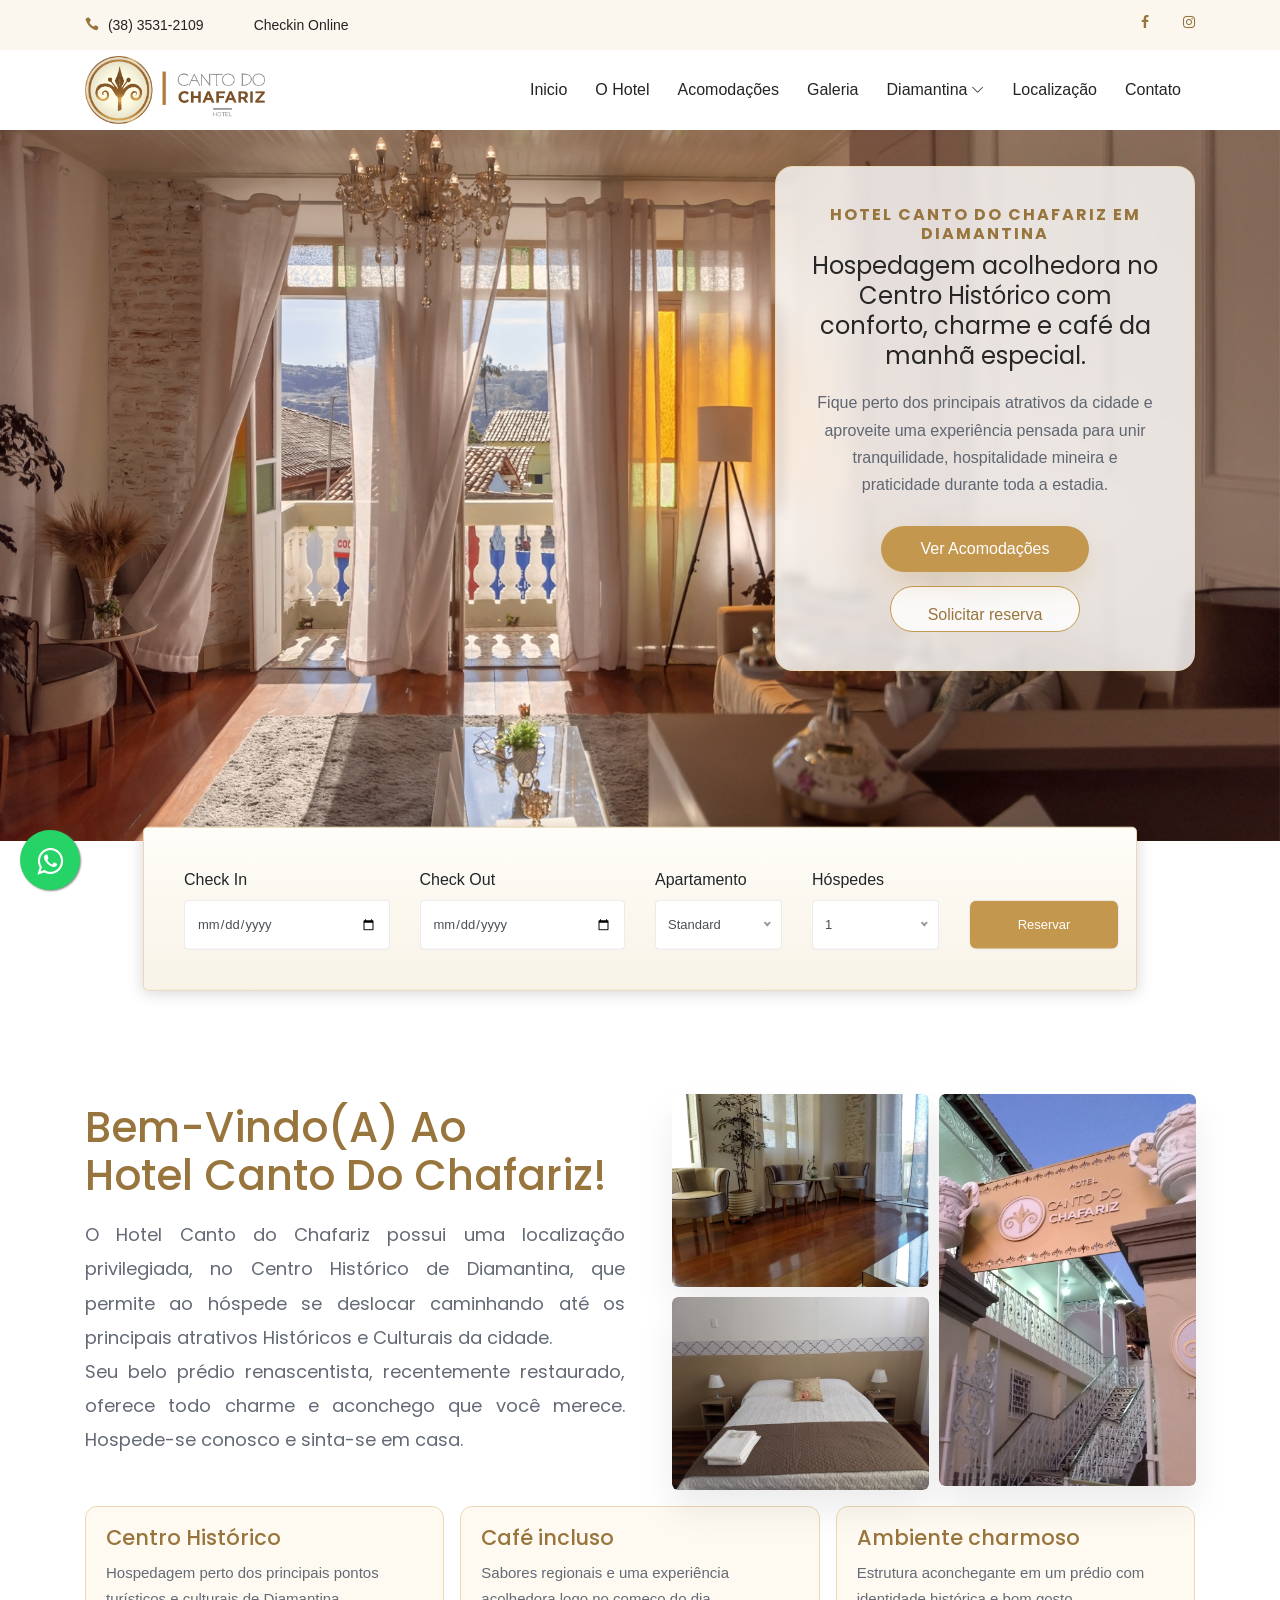
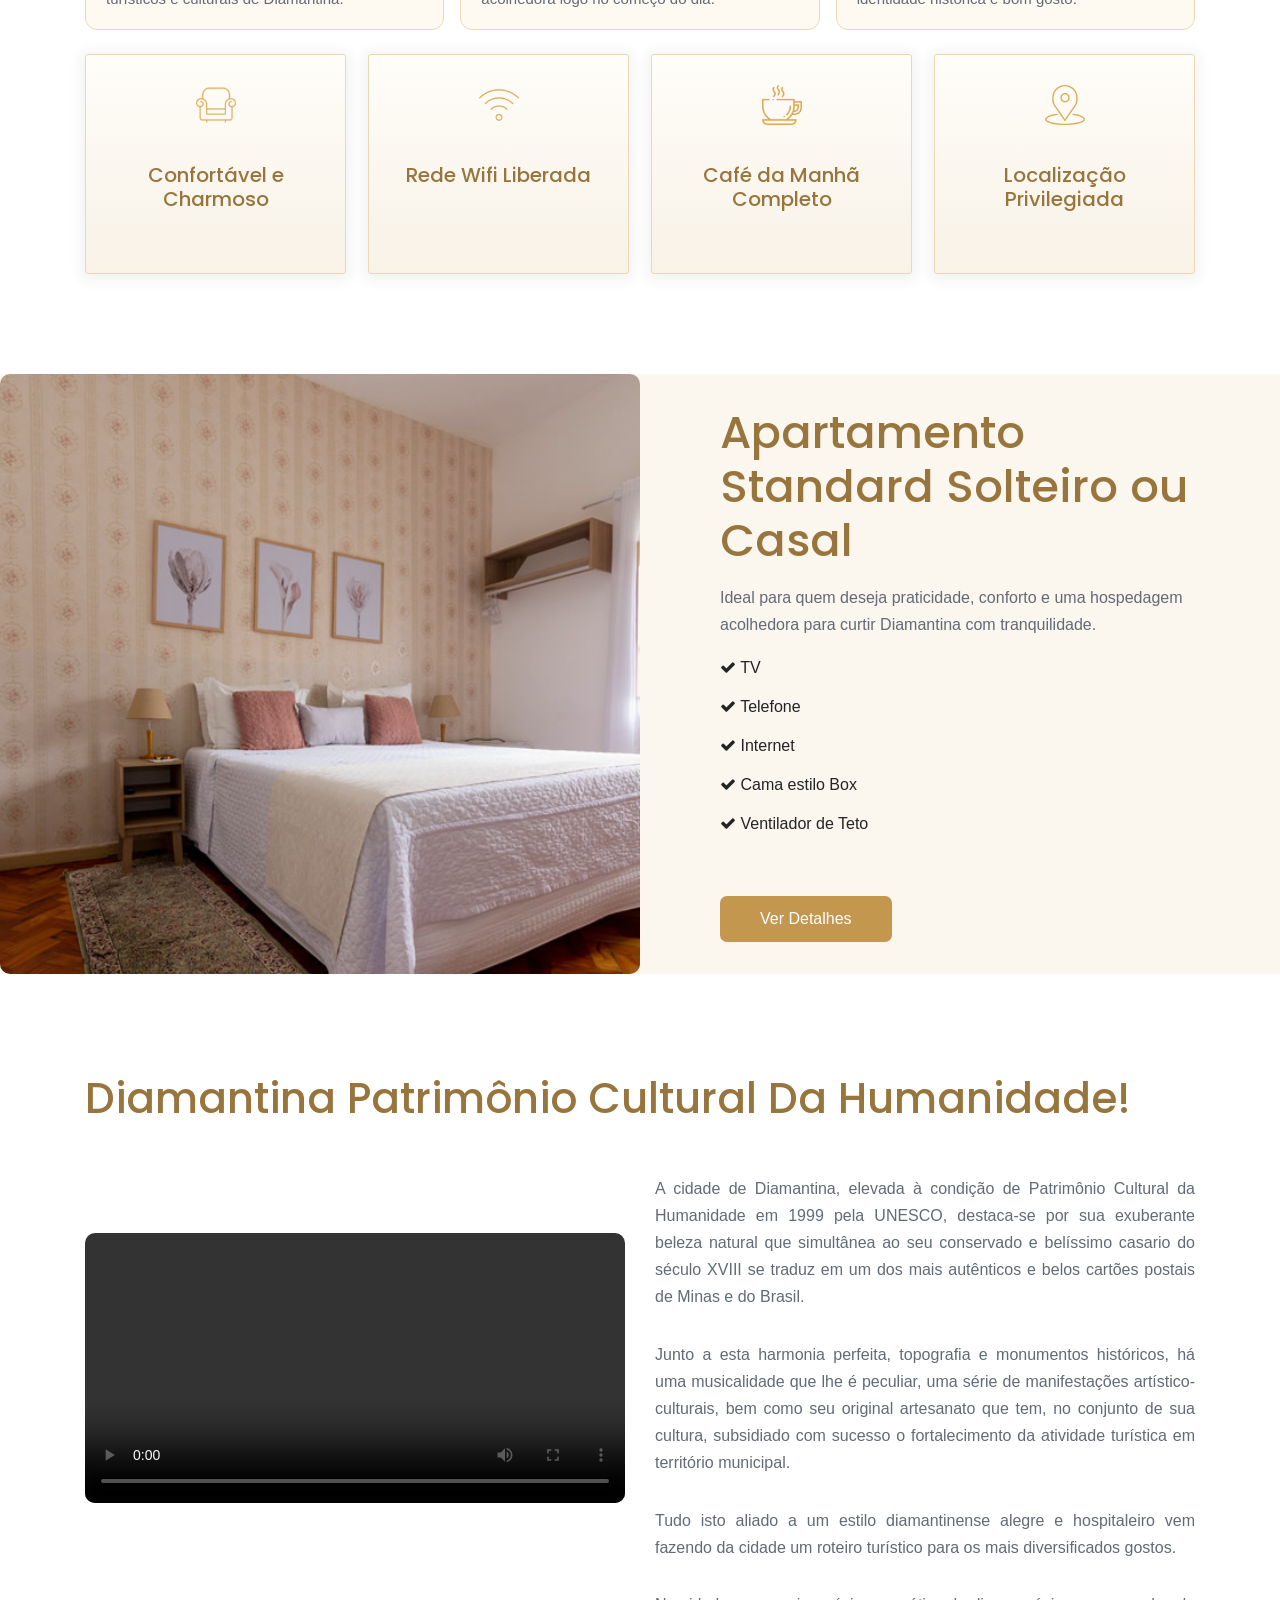
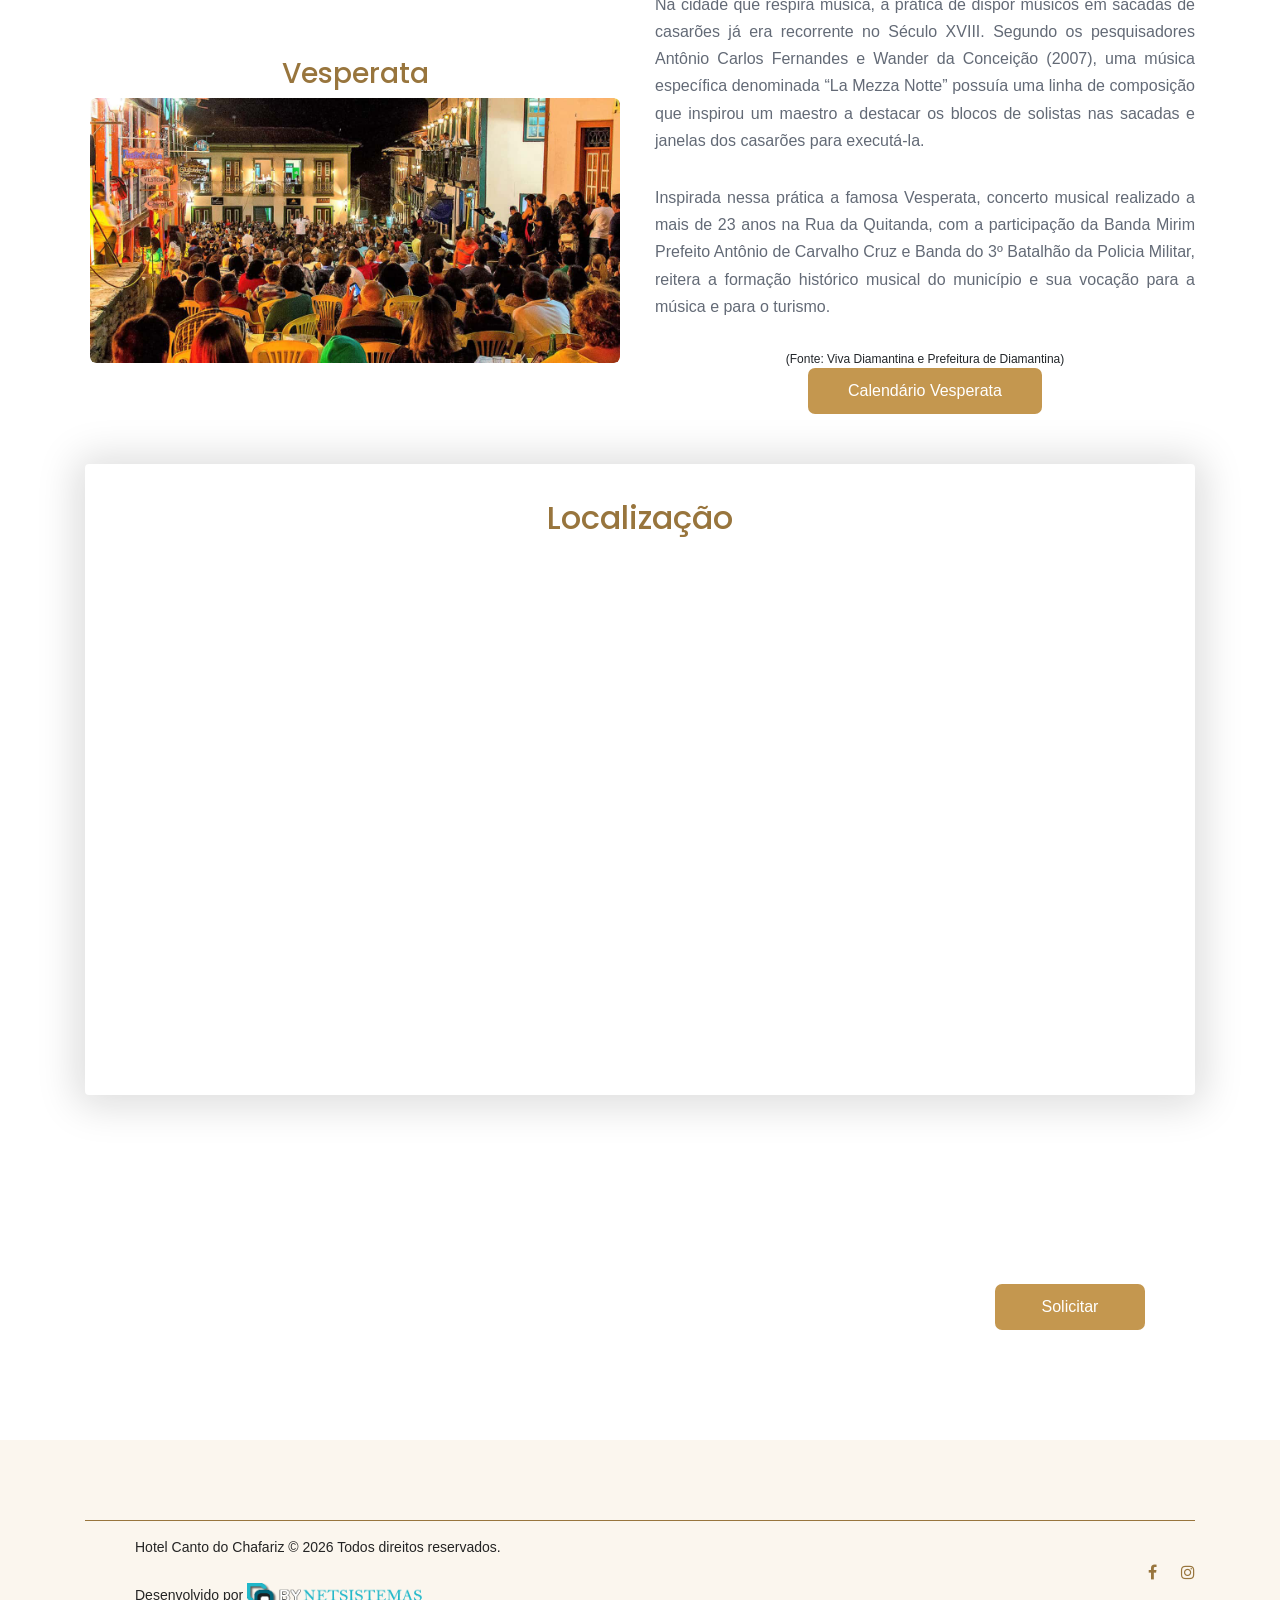
<file: index.html>
<!DOCTYPE html PUBLIC "-//W3C//DTD XHTML 1.0 Transitional//EN" "http://www.w3.org/TR/xhtml1/DTD/xhtml1-transitional.dtd">

<html xmlns="http://www.w3.org/1999/xhtml">
<head><meta charset="UTF-8" /><meta name="description" content="O Hotel Canto do Chafariz possui uma localização privilegiada, no Centro Histórico de Diamantina, que permite ao hóspede se deslocar caminhando até os principais atrativos Históricos e Culturais da cidade." /><meta http-equiv="X-UA-Compatible" content="IE=edge" /><meta name="viewport" content="width=device-width, initial-scale=1, shrink-to-fit=no" /><title>
	Hotel Canto do Chafariz - A melhor opção de Hospedagem no Centro Histórico de Diamantina MG.
</title><link rel="icon" href="img/core-img/icone.png" /><link rel="stylesheet" href="style.css" /><link rel="stylesheet" href="https://maxcdn.bootstrapcdn.com/bootstrap/4.0.0-alpha.6/css/bootstrap.min.css" integrity="sha384-rwoIResjU2yc3z8GV/NPeZWAv56rSmLldC3R/AZzGRnGxQQKnKkoFVhFQhNUwEyJ" crossorigin="anonymous" />
</head>

<body>
     <form method="post" action="Index.html" id="Form1">
<div class="aspNetHidden">
<input type="hidden" name="__VIEWSTATE" id="__VIEWSTATE" value="/wEPDwUKMjAzNTc0MzEyMmRk7cwcp3mr6WBM7QTMfy9nRNiZuzleyJyn39bXAMHTV4o=" />
</div>

<div class="aspNetHidden">

	<input type="hidden" name="__VIEWSTATEGENERATOR" id="__VIEWSTATEGENERATOR" value="90059987" />
	<input type="hidden" name="__EVENTVALIDATION" id="__EVENTVALIDATION" value="/wEdAAlq8ZRWoS3W4pL0893rMwbX2l/yghU6EuTLHyIy4qU8HFbUQ/KCWWuLUx7emGf13D1v9ECVvwSHVAbfh5TucQDU4LfiT/GfYZLVvbZYGSGTsWUuX909b+Gryn9o0Yx7RRS8nLUnQjY69xgHt2GHOGnW86+42iZNIszD2Q9gdBN5dzVJzZ04ghk8pgPHFeF28FBm5Pt4cxpzOrQM8EUSPfq9sxYsVCMXEgXY0vrzuA7IXQ==" />
</div>
    <div id="preloader">
        <div class="loader"></div>
    </div>
    <header class="header-area">
        <div class="top-header-area">
            <div class="container">
                <div class="row">
                    <div class="col-6">
                        <div class="top-header-content">
                            <a href="https://wa.me/5538998780875?text=Olá"><i class="icon_phone"></i> <span>(38) 3531-2109</span></a>
                        <a id="HyperLink1" href="checkin.html">Checkin Online</a>
                        </div>
                    </div>
                    <div class="col-6">
                        <div class="top-header-content">
                            <div class="top-social-area ml-auto">
                            
                                <a href="https://www.facebook.com/Hotel-Canto-do-Chafariz-108034273891984/?__tn__=%2Cd%3C-R&eid=ARDvAG6A_z7SLXJ5uAu9kB5tQ0VmzuYyGqoyXAqvzdiK70hF2s1JWf6FRh38tJ5DPvQKyYaBGe9SyWxL"><i class="fa fa-facebook" aria-hidden="true"></i></a>
                                <a href="https://www.instagram.com/hotelcantodochafariz/"><i class="fa fa-instagram" aria-hidden="true"></i></a>
                            </div>
                        </div>
                    </div>
                </div>
            </div>
        </div>
        <div class="main-header-area">
            <div class="classy-nav-container breakpoint-off">
                <div class="container">
                    <nav class="classy-navbar justify-content-between" id="robertoNav">
                        <a class="nav-brand" href="index.html"><img src="img/core-img/logo.png" alt="Logo - Hotel Canto do Chafariz" width="200" height="150"></a>
                        <div class="classy-navbar-toggler">
                            <span class="navbarToggler"><span></span><span></span><span></span></span>
                        </div>
                        <div class="classy-menu">
                            <div class="classycloseIcon">
                                <div class="cross-wrap"><span class="top"></span><span class="bottom"></span></div>
                            </div>
                           <div class="classynav">
                                <ul id="nav">
                                    <li><a href="index.html">Inicio</a></li>
                                    <li><a href="Hotel.html">O Hotel</a></li>
                                    <li><a href="Acomodacoes.html">Acomodações</a></li>
                                    <li><a href="Galeria.html">Galeria</a></li> 
                                    <li><a href="index.html#diamantina">Diamantina</a>
                                        <ul class="dropdown">
                                            <li><a href="Atrativos.html">Principais Atrativos</a></li>
                                            
                                        </ul>
                                    </li>
                                    <li><a href="index.html#localizacao">Localização</a></li>
                                    <li><a href="Contato.html">Contato</a></li>
                                </ul>
                        </div>
                    </nav>
                </div>
            </div>
        </div>
    </header>
        
    <section class="welcome-area">
        <div class="welcome-slides owl-carousel">
             <div class="single-welcome-slide bg-img bg-overlay" style="background-image: url(img/bg-img/Banner02.jpg);" data-img-url="img/bg-img/Banner02.jpg">
                <div class="welcome-content h-100">
                    <div class="container h-100">
                        <div class="row h-100 align-items-center">
                            <div class="col-12">
                                <div class="welcome-text text-center modern-hero-panel">
                                    <h6 data-animation="fadeInUp" data-delay="200ms">Hotel Canto do Chafariz em Diamantina</h6>
                                    <h2 data-animation="fadeInUp" data-delay="300ms">Hospedagem acolhedora no Centro Histórico com conforto, charme e café da manhã especial.</h2>
                                    <p data-animation="fadeInUp" data-delay="400ms">Fique perto dos principais atrativos da cidade e aproveite uma experiência pensada para unir tranquilidade, hospitalidade mineira e praticidade durante toda a estadia.</p>
                                    <div class="hero-action-row" data-animation="fadeInUp" data-delay="500ms">
                                        <a href="Acomodacoes.html" class="roberto-btn">Ver acomodações</a>
                                        <a href="Contato.html" class="btn btn-outline-light">Solicitar reserva</a>
                                    </div>
                                </div>
                            </div>
                        </div>
                    </div>
                </div>
            </div>
            <div class="single-welcome-slide bg-img bg-overlay" style="background-image: url(img/bg-img/Banner03.jpg);" data-img-url="img/bg-img/Banner03.jpg">
            </div>
             <div class="single-welcome-slide bg-img bg-overlay" style="background-image: url(img/bg-img/01.jpg);" data-img-url="img/bg-img/16.jpg">
            </div>
        </div>
    </section>
    <section class="roberto-about-area section-padding-100-0">
        <div class="hotel-search-form-area">
            <div class="container-fluid">
                <div class="hotel-search-form search-shell">
                    <form method="post">
                        <div class="row justify-content-between align-items-end">
                            <div class="col-6 col-md-2 col-lg-3">
                                <label for="checkIn">Check In</label>
                                <input name="ctl00$ContentPlaceHolder1$Txtd1" id="ContentPlaceHolder1_Txtd1" class="form-control" name="checkin-date" type="date" placeholder="Entrada" />
                                    </div>
                            <div class="col-6 col-md-2 col-lg-3">
                                <label for="checkOut">Check Out</label>
                                 <input name="ctl00$ContentPlaceHolder1$Txtd2" id="ContentPlaceHolder1_Txtd2" class="form-control" name="checkout-date" type="date" placeholder="Entrada" />
                            </div>
                            <div class="col-6 col-md-1 col-lg-2">
                                <label for="room">Apartamento</label>
                                 <select name="ctl00$ContentPlaceHolder1$ddlapto" id="ContentPlaceHolder1_ddlapto" class="form-control">
	<option value="Standard">Standard</option>
	<option value="Panorâmico">Panor&#226;mico</option>

</select>
                            </div>
                            <div class="col-6 col-md-2 col-lg-2">
                                <label for="children">Hóspedes</label>
                                 <select name="ctl00$ContentPlaceHolder1$ddlhospedes" id="ContentPlaceHolder1_ddlhospedes" class="form-control">
	<option value="1">1</option>
	<option value="2">2</option>
	<option value="3">3</option>

</select>
                            </div>
                            <div class="col-12 col-md-3 col-lg-2">
                                 <input type="submit" name="ctl00$ContentPlaceHolder1$btnreservar" value="Reservar" id="ContentPlaceHolder1_btnreservar" class="form-control roberto-btn w-100" style="background-color: #c4974f; color: #ffffff; border-radius:7px;" />
                            </div>
                        </div>
                    </form>
                </div>
            </div>
        </div>
        <div class="container mt-100 home-intro-section">
            <div class="row align-items-center home-intro-layout">
                <div class="col-12 col-lg-6">
                    <div class="section-heading wow fadeInUp" data-wow-delay="100ms">
                        <h2 class="mt-100">Bem-vindo(a) ao <br>Hotel Canto Do Chafariz!</h2>
                    </div>
                    <div class="about-us-content mb-100">
                        <h5 class="wow fadeInUp text-justify" data-wow-delay="300ms">O Hotel Canto do Chafariz possui uma localização privilegiada, no Centro Histórico de Diamantina, que permite ao hóspede se deslocar caminhando até os principais atrativos Históricos e Culturais da cidade.<br>Seu belo prédio renascentista, recentemente restaurado, oferece todo charme e aconchego que você merece. Hospede-se conosco e sinta-se em casa.</h5>
                    </div>
                </div>
                <div class="col-12 col-lg-6">
                    <div class="about-us-thumbnail home-image-mosaic mb-100 wow fadeInUp" data-wow-delay="700ms">
                        <div class="row no-gutters">
                            <div class="col-6">
                                <div class="single-thumb">
                                    <img src="img/bg-img/05.png" alt="recepção do hotel">
                                </div>
                                <div class="single-thumb">
                                    <img src="img/bg-img/04.png" alt="acomodação do hotel">
                                </div>
                            </div>
                            <div class="col-6">
                                <div class="single-thumb">
                                    <img src="img/bg-img/06.png" alt="placa do hotel">
                                </div>
                            </div>
                        </div>
                    </div>
                </div>
            </div>
            <div class="feature-card-grid home-feature-grid wow fadeInUp" data-wow-delay="400ms">
                <div class="feature-card">
                    <h5>Centro Histórico</h5>
                    <p>Hospedagem perto dos principais pontos turísticos e culturais de Diamantina.</p>
                </div>
                <div class="feature-card">
                    <h5>Café incluso</h5>
                    <p>Sabores regionais e uma experiência acolhedora logo no começo do dia.</p>
                </div>
                <div class="feature-card">
                    <h5>Ambiente charmoso</h5>
                    <p>Estrutura aconchegante em um prédio com identidade histórica e bom gosto.</p>
                </div>
            </div>
        </div>
    <div class="roberto-service-area">
        <div class="container">
            <div class="row">
                <div class="col-12">
                    <div class="service-content d-flex align-items-center justify-content-between">
                        <div class="single-service--area mb-100 wow fadeInUp" data-wow-delay="100ms">
                            <img src="img/core-img/conforto.png" alt="icone poltrona">
                            <h5>Confortável e Charmoso</h5>
                        </div>
                        <div class="single-service--area mb-100 wow fadeInUp" data-wow-delay="500ms">
                            <img src="img/core-img/wifi.png" alt="icone de wifi">
                            <h5>Rede Wifi Liberada</h5>
                        </div>
                        <div class="single-service--area mb-100 wow fadeInUp" data-wow-delay="900ms">
                            <img src="img/core-img/cafe.png" alt="icone xicara de café">
                            <h5>Café da Manhã Completo </h5>
                        </div>
                        <div class="single-service--area mb-100 wow fadeInUp" data-wow-delay="700ms">
                            <img src="img/core-img/loca.png" alt="icone localização">
                            <h5>Localização Privilegiada</h5>
                        </div>
                    </div>
                </div>
            </div>
        </div>
    </div>
    </section>
    <section class="roberto-rooms-area">
        <div class="rooms-slides owl-carousel">
            <div class="single-room-slide d-flex align-items-center">
                <div class="room-thumbnail h-100 bg-img" style="background-image: url(img/bg-img/standard01.jpg); border-radius: 10px;"></div>
                <div class="room-content">
                    <h2 data-animation="fadeInUp" data-delay="100ms">Apartamento Standard Solteiro ou Casal</h2>
                    <p class="room-story" data-animation="fadeInUp" data-delay="150ms">Ideal para quem deseja praticidade, conforto e uma hospedagem acolhedora para curtir Diamantina com tranquilidade.</p>
                    <!--
                     <h5 data-animation="fadeInUp" data-delay="200ms">Diária Single: R$ 150,00 <span>/noite</span></h5>
                    <h5 data-animation="fadeInUp" data-delay="200ms">Diária Duplo ou Casal: R$ 260,00<span>/noite</span></h5>
                    <h5 data-animation="fadeInUp" data-delay="200ms">Diária Triplo: R$325,00<span>/noite</span></h5>
                    -->
                    <ul class="room-feature" data-animation="fadeInUp" data-delay="200ms">
                        <li><span><i class="fa fa-check"></i> TV</span></li>
                        <li><span><i class="fa fa-check"></i> Telefone</span></li>
                        <li><span><i class="fa fa-check"></i> Internet</span></li>
                        <li><span><i class="fa fa-check"></i> Cama estilo Box</span></li>
                        <li><span><i class="fa fa-check"></i> Ventilador de Teto</span></li>
                    </ul>
                    <a href="Acomodacoes.html#acomodacao-standard" class="roberto-btn mt-30" data-animation="fadeInUp" data-delay="300ms">Ver Detalhes</a>
                </div>
            </div>
            <div class="single-room-slide d-flex align-items-center">
                <div class="room-thumbnail h-100 bg-img" style="background-image: url(img/bg-img/foto19.jpg);border-radius: 10px;"></div>
                <div class="room-content">
                    <h2 data-animation="fadeInUp" data-delay="100ms">Apartamento Panorâmico Solteiro ou Casal</h2>
                    <p class="room-story" data-animation="fadeInUp" data-delay="150ms">Uma opção para quem procura mais espaço interno e uma experiência diferenciada com vista privilegiada da cidade.</p>
                    <!--
                    <h5 data-animation="fadeInUp" data-delay="200ms">Diária Single: R$ 170,00 <span>/noite</span></h5>
                    <h5 data-animation="fadeInUp" data-delay="200ms">Diária Duplo ou Casal: R$ 295,00<span>/noite</span></h5>
                    <h5 data-animation="fadeInUp" data-delay="200ms">Diária Triplo: R$370,00<span>/noite</span></h5>
                     -->
                    <ul class="room-feature" data-animation="fadeInUp" data-delay="200ms">
                        <li><span><i class="fa fa-check"></i> TV</span></li>
                        <li><span><i class="fa fa-check"></i> Telefone</span></li>
                        <li><span><i class="fa fa-check"></i> Internet</span></li>
                        <li><span><i class="fa fa-check"></i> Cama estilo Box</span></li>
                        <li><span><i class="fa fa-check"></i> Ventilador de Teto</span></li>
                    </ul>
                    <a href="Acomodacoes.html#acomodacao-panoramico" class="roberto-btn mt-30" data-animation="fadeInUp" data-delay="300ms">Ver Detalhes</a>
                </div>
            </div>
        </div>
    </section>
    <section id="diamantina" class="roberto-about-area">
        <div id="diamantina" class="container mt-100">
        	<div class="section-heading wow fadeInUp" data-wow-delay="100ms">
                        <h2>Diamantina Patrimônio Cultural da Humanidade!</h2>
                    </div>
            <div class="row align-items-center">
            	          <div class="col-12 col-lg-6">
                    <div class="about-us-thumbnail wow fadeInUp" data-wow-delay="700ms">
                        <div class="row no-gutters">
                            <div class="col-12 mb-30">
                                <video controls="controls" style="border-radius:10px; width: 100%;">
<source src="img/video.mp4" type="video/mp4">
<object data="">
<embed src="img/video.mp4">
</object>
</video>
                            </div>
                        </div>
                    </div>
                </div>
                <div class="col-12 col-lg-6">
                    <div class="about-us-content">
                        <p class="wow fadeInUp text-justify" data-wow-delay="200ms">A cidade de Diamantina, elevada à condição de Patrimônio Cultural da Humanidade em 1999 pela UNESCO, destaca-se por sua exuberante beleza natural que simultânea ao seu conservado e belíssimo casario do século XVIII se traduz em um dos mais autênticos e belos cartões postais de Minas e do Brasil. </p> 
                    	<p class="wow fadeInUp text-justify" data-wow-delay="200ms">Junto a esta harmonia perfeita, topografia e monumentos históricos, há uma musicalidade que lhe é peculiar, uma série de manifestações artístico-culturais, bem como seu original artesanato que tem, no conjunto de sua cultura, subsidiado com sucesso o fortalecimento da atividade turística em território municipal. </p>
                    	<p class="wow fadeInUp text-justify" data-wow-delay="200ms">Tudo isto aliado a um estilo diamantinense alegre e hospitaleiro vem fazendo da cidade um roteiro turístico para os mais diversificados gostos.</p>
                    </div>
                </div>
                <div class="col-12 col-lg-6">
                    <div class="about-us-thumbnail mb-30 wow fadeInUp" data-wow-delay="700ms">
                        <div class="row no-gutters">
                            <div class="col-12">
                            <h3 class="text-center hidden-sm-up">Vesperata</h3>
                                <div class="single-thumb">
                                    <img src="img/bg-img/vesperata.jpg" alt="vesperata de diamantina">
                                </div>
                            </div>
                        </div>
                    </div>
                </div>
                <div class="col-12 col-lg-6 ">
                    <div class="about-us-content text-center mb-50">
                        <p class="wow fadeInUp text-justify" data-wow-delay="200ms">Na cidade que respira música, a prática de dispor músicos em sacadas de casarões já era recorrente no Século XVIII. Segundo os pesquisadores Antônio Carlos Fernandes e Wander da Conceição (2007), uma música específica denominada “La Mezza Notte” possuía uma linha de composição que inspirou um maestro a destacar os blocos de solistas nas sacadas e janelas dos casarões para executá-la. </p>
                        <p class="wow fadeInUp text-justify" data-wow-delay="200ms">Inspirada nessa prática a famosa Vesperata, concerto musical realizado a mais de 23 anos na Rua da Quitanda, com a participação da Banda Mirim Prefeito Antônio de Carvalho Cruz e Banda do 3º Batalhão da Policia Militar, reitera a formação histórico musical do município e sua vocação para a música e para o turismo.</p> 
                    	<span style="font-size: 12px; text-align: left;" >(Fonte: Viva Diamantina e Prefeitura de Diamantina)</span><br>
                        <a href="Atrativos.html#vesperata" class="roberto-btn">Calendário Vesperata</a>
                    </div>
                </div>
                </div>
                </div>
    </section>
    <section id="localizacao" class="google-maps-contact-info">
        <div class="container mt-100">
            <div class="google-maps-contact-content">
                <div class="row">
                    <div class="col-12 mb-15">
                        <h2 class="text-center">Localização</h2>
                    </div>
                </div>
                <div class="google-maps">
                    <iframe src="https://www.google.com/maps/embed?pb=!1m18!1m12!1m3!1d5358.822570153584!2d-43.59962224407233!3d-18.243909041403416!2m3!1f0!2f0!3f0!3m2!1i1024!2i768!4f13.1!3m3!1m2!1s0xaeb90089af7b5f%3A0xd4a1fd5db480224c!2sR.+Macau+do+Meio%2C+25%2C+Diamantina+-+MG%2C+39100-000!5e0!3m2!1spt-BR!2sbr!4v1566223417313!5m2!1spt-BR!2sbr" allowfullscreen></iframe>
                </div>
            </div>
        </div>
    </section>
    <section class="roberto-cta-area">
        <div class="container mt-100">
            <div class="cta-content bg-img bg-overlay jarallax" style="background-image: url(img/bg-img/03.jpg);">
                <div class="row align-items-center">
                    <div class="col-12 col-md-7">
                        <div class="cta-text mb-50">
                            <h6 class="hidden-sm-down">Todo charme e conforto a poucos metros do Centro Histórico.</h6>
                            <h2>Solicite agora sua reserva!</h2>
                        </div>
                    </div>
                    <div class="col-12 col-md-5 text-right">
                         <a href="Contato.html" class="roberto-btn mt-30 mb-30" data-animation="fadeInUp" data-delay="300ms">Solicitar</a>
                    </div>
                </div>
            </div>
        </div><br><br><br>
    </section>


         <a href="https://wa.me/5538998780875?text=Olá" Style="position:fixed;width:60px;height:60px;bottom:10px;left:20px;background-color:#25d366;color:#FFF;border-radius:50px;text-align:center;font-size:30px;box-shadow: 1px 1px 2px #888;
  z-index:1000;" target="_blank">
<i style="margin-top:16px; margin-bottom: 16px; margin-left: 16px; margin-right: 16px;" class="fa fa-whatsapp"></i>
</a>
    <footer class="footer-area section-padding-80-0">
        <div class="container">
            <div class="copywrite-content">
                <div class="row align-items-center">
                    <div class="col-6 col-md-8">
                        <div class="copywrite-text mr-50">
                            <p class="ml-50">Hotel Canto do Chafariz © <script>document.write(new Date().getFullYear());</script> Todos direitos reservados. <br><br>
                            Desenvolvido por <a href="https://www.bynetsistemas.com.br/"><img  width="180" height="18px" src="img/core-img/logo-bynet.png" /></a></p>
                        </div>
                    </div>
                    <div class="col-12 col-md-4">
                        <div class="social-info hidden-sm-down">
                            <a href="https://www.facebook.com/Hotel-Canto-do-Chafariz-108034273891984/?__tn__=%2Cd%3C-R&eid=ARDvAG6A_z7SLXJ5uAu9kB5tQ0VmzuYyGqoyXAqvzdiK70hF2s1JWf6FRh38tJ5DPvQKyYaBGe9SyWxL"><i class="fa fa-facebook" aria-hidden="true"></i></a>
                            <a href="https://www.instagram.com/hotelcantodochafariz/"><i class="fa fa-instagram" aria-hidden="true"></i></a>
                        </div>
                    </div>
                </div>
            </div>
        </div>
    </footer>
    
    <script src="js/jquery.min.js"></script>
    <script src="js/popper.min.js"></script>
    <script src="js/bootstrap.min.js"></script>
    <script src="js/roberto.bundle.js"></script>
    <script src="js/default-assets/active.js"></script>

        
        </form>
</body>

</html>
</file>
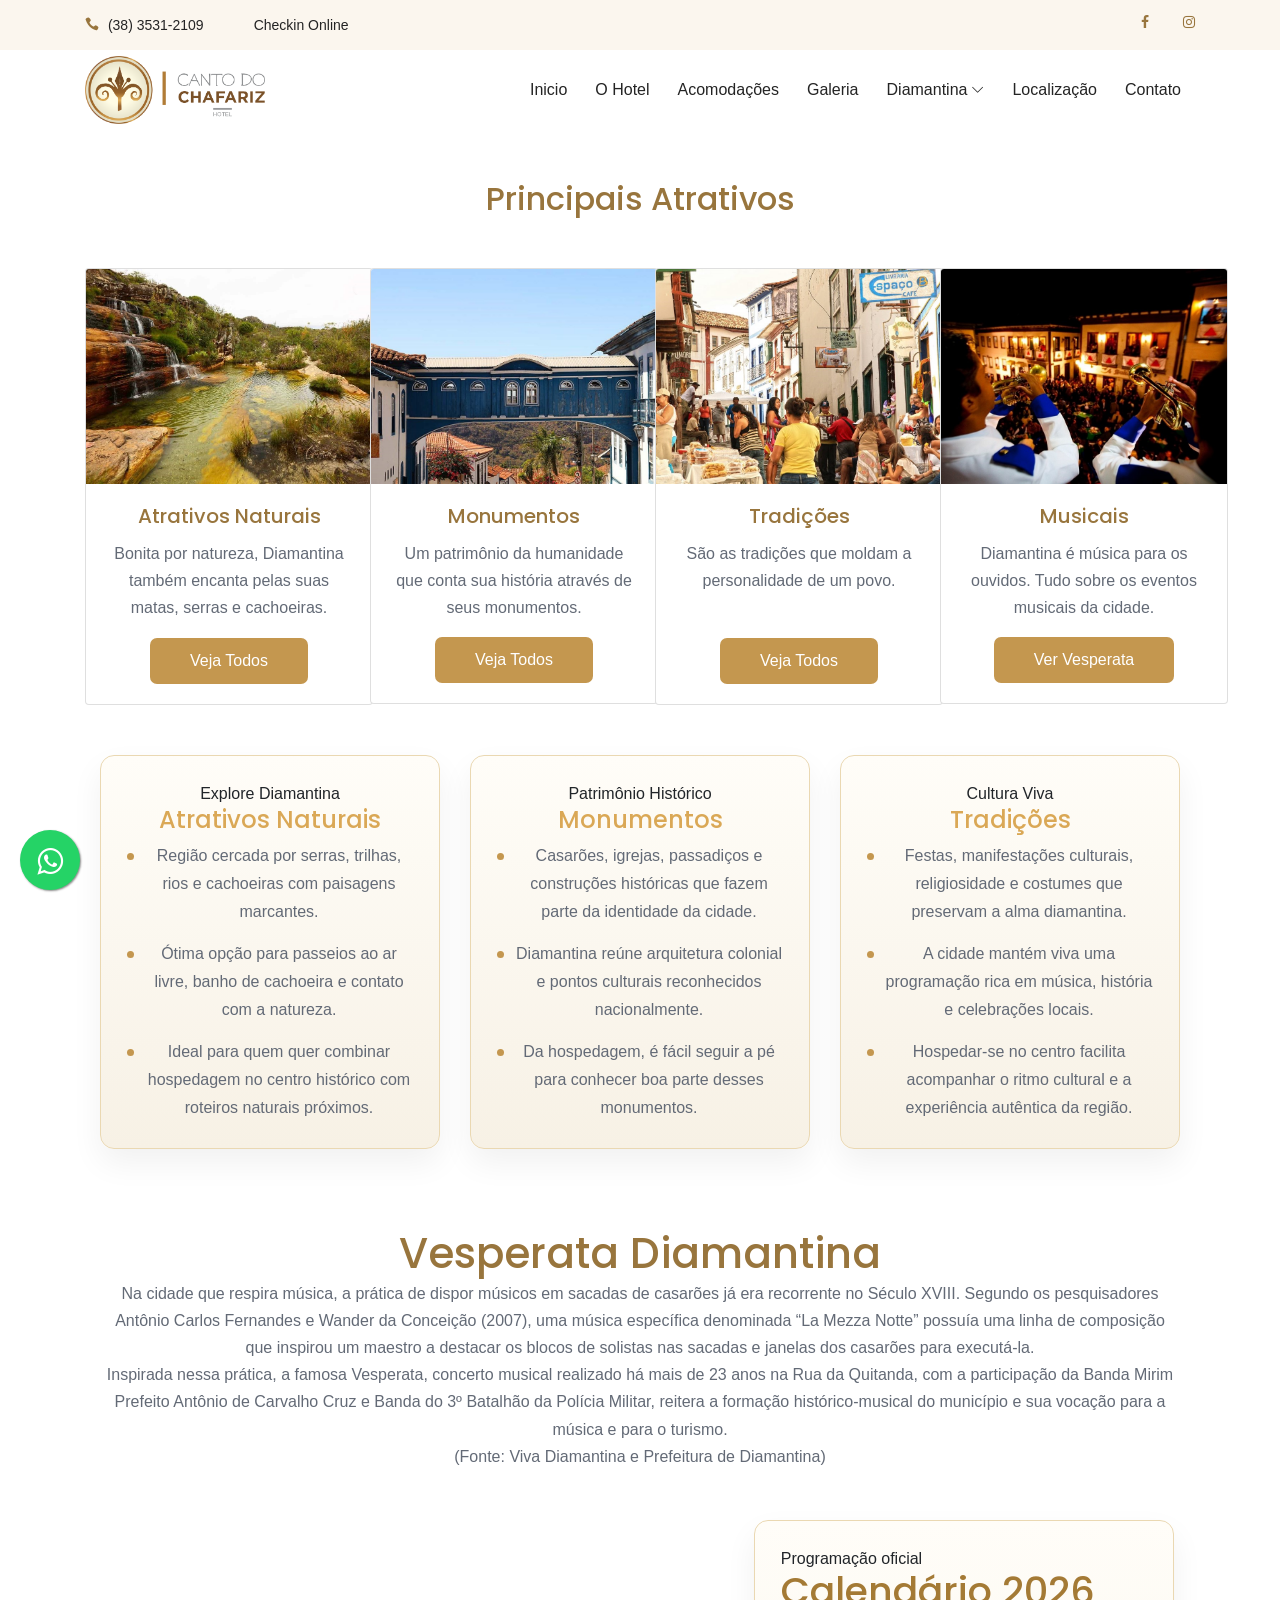
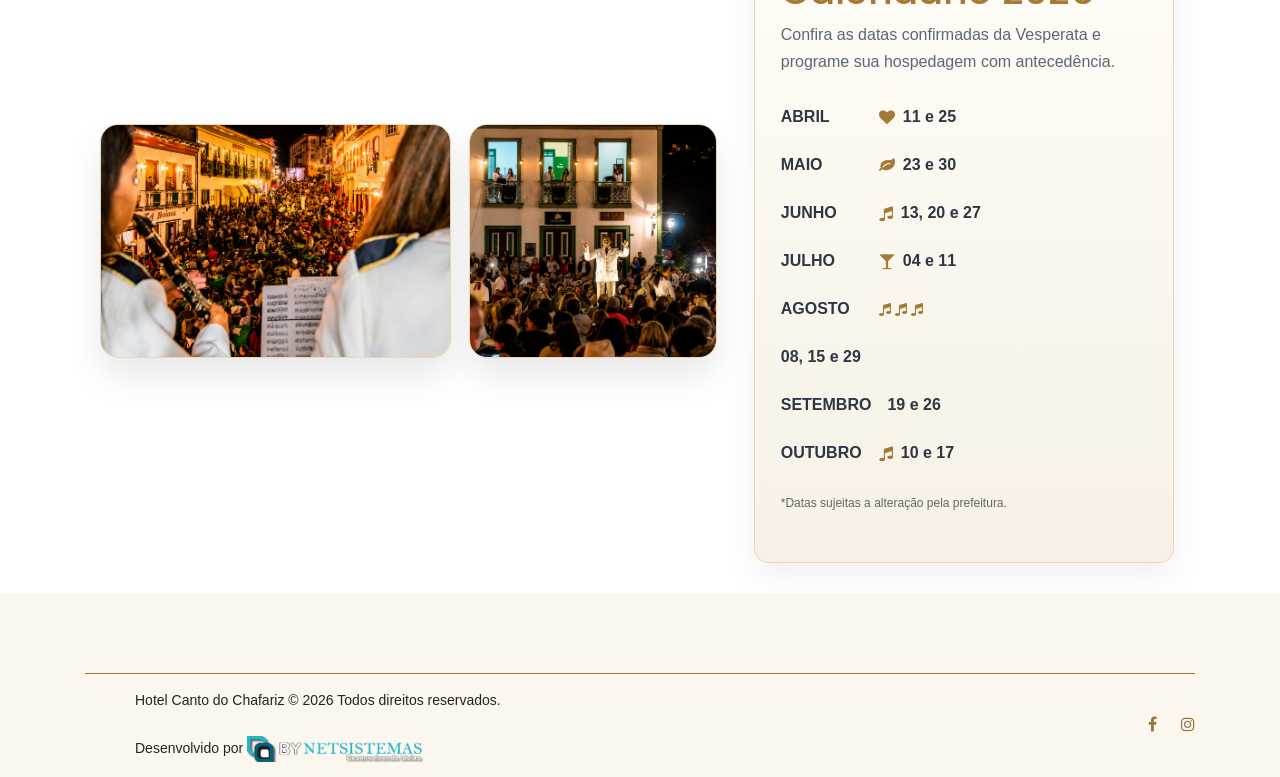
<file: Atrativos.html>
<!DOCTYPE html PUBLIC "-//W3C//DTD XHTML 1.0 Transitional//EN" "http://www.w3.org/TR/xhtml1/DTD/xhtml1-transitional.dtd">

<html xmlns="http://www.w3.org/1999/xhtml">
<head><meta charset="UTF-8" /><meta name="description" content="O Hotel Canto do Chafariz possui uma localização privilegiada, no Centro Histórico de Diamantina, que permite ao hóspede se deslocar caminhando até os principais atrativos Históricos e Culturais da cidade." /><meta http-equiv="X-UA-Compatible" content="IE=edge" /><meta name="viewport" content="width=device-width, initial-scale=1, shrink-to-fit=no" /><title>
	Hotel Canto do Chafariz - A melhor opção de Hospedagem no Centro Histórico de Diamantina MG.
</title><link rel="icon" href="img/core-img/icone.png" /><link rel="stylesheet" href="style.css" /><link rel="stylesheet" href="https://maxcdn.bootstrapcdn.com/bootstrap/4.0.0-alpha.6/css/bootstrap.min.css" integrity="sha384-rwoIResjU2yc3z8GV/NPeZWAv56rSmLldC3R/AZzGRnGxQQKnKkoFVhFQhNUwEyJ" crossorigin="anonymous" />
</head>

<body>
     <form method="post" action="Atrativos.html" id="Form1">
<div class="aspNetHidden">
<input type="hidden" name="__VIEWSTATE" id="__VIEWSTATE" value="/wEPDwUKMTY1NDU2MTA1MmRkO5RUdxEsRfGnhdeMg3t8wB9e3UheEbwE9w02q7NHNJM=" />
</div>

<div class="aspNetHidden">

	<input type="hidden" name="__VIEWSTATEGENERATOR" id="__VIEWSTATEGENERATOR" value="E2F1E54F" />
</div>
    <div id="preloader">
        <div class="loader"></div>
    </div>
    <header class="header-area">
        <div class="top-header-area">
            <div class="container">
                <div class="row">
                    <div class="col-6">
                        <div class="top-header-content">
                            <a href="https://wa.me/5538998780875?text=Olá"><i class="icon_phone"></i> <span>(38) 3531-2109</span></a>
                        <a id="HyperLink1" href="checkin.html">Checkin Online</a>
                        </div>
                    </div>
                    <div class="col-6">
                        <div class="top-header-content">
                            <div class="top-social-area ml-auto">
                            
                                <a href="https://www.facebook.com/Hotel-Canto-do-Chafariz-108034273891984/?__tn__=%2Cd%3C-R&eid=ARDvAG6A_z7SLXJ5uAu9kB5tQ0VmzuYyGqoyXAqvzdiK70hF2s1JWf6FRh38tJ5DPvQKyYaBGe9SyWxL"><i class="fa fa-facebook" aria-hidden="true"></i></a>
                                <a href="https://www.instagram.com/hotelcantodochafariz/"><i class="fa fa-instagram" aria-hidden="true"></i></a>
                            </div>
                        </div>
                    </div>
                </div>
            </div>
        </div>
        <div class="main-header-area">
            <div class="classy-nav-container breakpoint-off">
                <div class="container">
                    <nav class="classy-navbar justify-content-between" id="robertoNav">
                        <a class="nav-brand" href="index.html"><img src="img/core-img/logo.png" alt="Logo - Hotel Canto do Chafariz" width="200" height="150"></a>
                        <div class="classy-navbar-toggler">
                            <span class="navbarToggler"><span></span><span></span><span></span></span>
                        </div>
                        <div class="classy-menu">
                            <div class="classycloseIcon">
                                <div class="cross-wrap"><span class="top"></span><span class="bottom"></span></div>
                            </div>
                           <div class="classynav">
                                <ul id="nav">
                                    <li><a href="index.html">Inicio</a></li>
                                    <li><a href="Hotel.html">O Hotel</a></li>
                                    <li><a href="Acomodacoes.html">Acomodações</a></li>
                                    <li><a href="Galeria.html">Galeria</a></li> 
                                    <li><a href="index.html#diamantina">Diamantina</a>
                                        <ul class="dropdown">
                                            <li><a href="Atrativos.html">Principais Atrativos</a></li>
                                            
                                        </ul>
                                    </li>
                                    <li><a href="index.html#localizacao">Localização</a></li>
                                    <li><a href="Contato.html">Contato</a></li>
                                </ul>
                        </div>
                    </nav>
                </div>
            </div>
        </div>
    </header>
        

<div class="container mt-50 text-center">
<h2 class="mb-50">Principais Atrativos</h2>
<div class="row align-items-center">

<div class="col-lg-3">
<div class="card" style="width: 18rem; margin:0 auto; margin-bottom: 20px;" class="section-heading wow fadeInUp" data-wow-delay="300ms">
  <img class="card-img-top" src="img/bg-img/natural.jpg" alt="cachoeira">
  <div class="card-body">
    <h5 class="card-title">Atrativos Naturais</h5>
    <p class="card-text">Bonita por natureza, Diamantina também encanta pelas suas matas, serras e cachoeiras.</p>
        <a href="Atrativos.html#atrativos-naturais" class="roberto-btn">Veja Todos</a>
  </div>
</div>
</div>

<div class="col-lg-3">
<div class="card mb-100" style="width: 18rem; margin:0 auto; margin-bottom: 20px;" class="section-heading wow fadeInUp" data-wow-delay="300ms">
   
  <img class="card-img-top" src="img/bg-img/monumento.jpg" alt="monumento">
  <div class="card-body">
    <h5 class="card-title">Monumentos</h5>
    <p class="card-text">Um patrimônio da humanidade que conta sua história através de seus monumentos.</p>
        <a href="Atrativos.html#atrativos-monumentos" class="roberto-btn">Veja Todos</a>
  </div>
</div>
</div>

<div class="col-lg-3">
<div class="card mb-100" style="width: 18rem; margin:0 auto; margin-bottom: 20px;" class="section-heading wow fadeInUp" data-wow-delay="300ms">
  <img class="card-img-top" src="img/bg-img/tradicao.jpg" alt="traições">
  <div class="card-body">
    <h5 class="card-title">Tradições</h5>
    <p class="card-text">São as tradições que moldam a personalidade de um povo.<br><br></p>
        <a href="Atrativos.html#atrativos-tradicoes" class="roberto-btn">Veja Todos</a>
  </div>
</div>
</div>

<div class="col-lg-3 ">
<div class="card mb-100" style="width: 18rem; margin:0 auto; margin-bottom: 20px;" class="section-heading wow fadeInUp" data-wow-delay="300ms">
  <img class="card-img-top" src="img/bg-img/musica.jpg" alt="musica">
  <div class="card-body">
    <h5 class="card-title">Musicais</h5>
    <p class="card-text">Diamantina é música para os ouvidos. Tudo sobre os eventos musicais da cidade.</p>
    <a href="Atrativos.html#vesperata" class="roberto-btn">Ver Vesperata</a>
  </div>
</div>
</div>
</div>

<div class="container mt-30 mb-30">
    <div class="row room-policy-grid">
        <div class="col-12 col-lg-4 mb-30" id="atrativos-naturais">
            <div class="interactive-info-panel interactive-info-panel-list">
                <span class="room-hover-card-label">Explore Diamantina</span>
                <h4 style="color: #daa856;">Atrativos Naturais</h4>
                <ul>
                    <li>Região cercada por serras, trilhas, rios e cachoeiras com paisagens marcantes.</li>
                    <li>Ótima opção para passeios ao ar livre, banho de cachoeira e contato com a natureza.</li>
                    <li>Ideal para quem quer combinar hospedagem no centro histórico com roteiros naturais próximos.</li>
                </ul>
            </div>
        </div>
        <div class="col-12 col-lg-4 mb-30" id="atrativos-monumentos">
            <div class="interactive-info-panel interactive-info-panel-list">
                <span class="room-hover-card-label">Patrimônio Histórico</span>
                <h4 style="color: #daa856;">Monumentos</h4>
                <ul>
                    <li>Casarões, igrejas, passadiços e construções históricas que fazem parte da identidade da cidade.</li>
                    <li>Diamantina reúne arquitetura colonial e pontos culturais reconhecidos nacionalmente.</li>
                    <li>Da hospedagem, é fácil seguir a pé para conhecer boa parte desses monumentos.</li>
                </ul>
            </div>
        </div>
        <div class="col-12 col-lg-4 mb-30" id="atrativos-tradicoes">
            <div class="interactive-info-panel interactive-info-panel-list">
                <span class="room-hover-card-label">Cultura Viva</span>
                <h4 style="color: #daa856;">Tradições</h4>
                <ul>
                    <li>Festas, manifestações culturais, religiosidade e costumes que preservam a alma diamantina.</li>
                    <li>A cidade mantém viva uma programação rica em música, história e celebrações locais.</li>
                    <li>Hospedar-se no centro facilita acompanhar o ritmo cultural e a experiência autêntica da região.</li>
                </ul>
            </div>
        </div>
    </div>
</div>

<section id="vesperata" class="roberto-about-area section-padding-0-0">
    <div class="container mt-50 testimonial-content">
        <div class="section-heading wow fadeInUp" data-wow-delay="100ms">
            <h2 class="tex-center">Vesperata Diamantina</h2>
            <p>Na cidade que respira música, a prática de dispor músicos em sacadas de casarões já era recorrente no Século XVIII. Segundo os pesquisadores Antônio Carlos Fernandes e Wander da Conceição (2007), uma música específica denominada “La Mezza Notte” possuía uma linha de composição que inspirou um maestro a destacar os blocos de solistas nas sacadas e janelas dos casarões para executá-la.<br />
            Inspirada nessa prática, a famosa Vesperata, concerto musical realizado há mais de 23 anos na Rua da Quitanda, com a participação da Banda Mirim Prefeito Antônio de Carvalho Cruz e Banda do 3º Batalhão da Polícia Militar, reitera a formação histórico-musical do município e sua vocação para a música e para o turismo.<br />
            (Fonte: Viva Diamantina e Prefeitura de Diamantina)</p>
        </div>
        <div class="row align-items-center">
            <div class="col-12 col-md-10 col-lg-7 col-xl-7">
                <div class="vesperata-media-stack wow fadeInUp" data-wow-delay="700ms">
                    <div class="vesperata-side-image vesperata-side-image-large">
                        <img src="img/core-img/VESPERATA 1.png" alt="Vesperata de Diamantina vista dos músicos">
                    </div>
                    <div class="vesperata-side-image vesperata-side-image-small">
                        <img src="img/core-img/ChatGPT Image 21 de abr. de 2026, 15_12_04.png" alt="Público e regência na Vesperata de Diamantina">
                    </div>
                </div>
            </div>
            <div class="col-12 col-md-10 col-lg-5 col-xl-5">
                <div class="interactive-info-panel vesperata-calendar-card wow fadeInUp" data-wow-delay="250ms">
                    <span class="room-hover-card-label">Programação oficial</span>
                    <h4>Calendário 2026</h4>
                    <p>Confira as datas confirmadas da Vesperata e programe sua hospedagem com antecedência.</p>
                    <div class="vesperata-calendar-list">
                        <div class="vesperata-calendar-simple">
                            <span class="vesperata-month-text">ABRIL</span>
                            <i class="fa fa-heart" style="color: #a47a35;"></i>
                            <strong>11 e 25</strong>
                        </div>
                        <div class="vesperata-calendar-simple">
                            <span class="vesperata-month-text">MAIO</span>
                            <i class="fa fa-leaf" style="color: #a47a35;"></i>
                            <strong>23 e 30</strong>
                        </div>
                        <div class="vesperata-calendar-simple">
                            <span class="vesperata-month-text">JUNHO</span>
                            <i class="fa fa-music" style="color: #a47a35;"></i>
                            <strong>13, 20 e 27</strong>
                        </div>
                        <div class="vesperata-calendar-simple">
                            <span class="vesperata-month-text">JULHO</span>
                            <i class="fa fa-glass" style="color: #a47a35;"></i>
                            <strong>04 e 11</strong>
                        </div>
                        <div class="vesperata-calendar-simple">
                            <span class="vesperata-month-text">AGOSTO</span>
                            <span style="display: inline-flex; gap: 4px; color: #a47a35;">
                                <i class="fa fa-music" style="font-size: 14px;"></i>
                                <i class="fa fa-music" style="font-size: 14px;"></i>
                                <i class="fa fa-music" style="font-size: 14px;"></i>
                            </span>
                        </div>
                        <div class="vesperata-calendar-simple">
                            <strong>08, 15 e 29</strong>
                        </div>
                        <div class="vesperata-calendar-simple">
                            <span class="vesperata-month-text">SETEMBRO</span>
                            <i class="fa fa-trumpet" style="color: #a47a35;"></i>
                            <strong>19 e 26</strong>
                        </div>
                        <div class="vesperata-calendar-simple">
                            <span class="vesperata-month-text">OUTUBRO</span>
                            <i class="fa fa-music" style="color: #a47a35;"></i>
                            <strong>10 e 17</strong>
                        </div>
                    </div>
                    <p style="font-size: 12px; margin-top: 20px; color: #666;">*Datas sujeitas a alteração pela prefeitura.</p>
                </div>
            </div>
        </div>
    </div>
</section>
</div>


         <a href="https://wa.me/5538998780875?text=Olá" Style="position:fixed;width:60px;height:60px;bottom:10px;left:20px;background-color:#25d366;color:#FFF;border-radius:50px;text-align:center;font-size:30px;box-shadow: 1px 1px 2px #888;
  z-index:1000;" target="_blank">
<i style="margin-top:16px; margin-bottom: 16px; margin-left: 16px; margin-right: 16px;" class="fa fa-whatsapp"></i>
</a>
    <footer class="footer-area section-padding-80-0">
        <div class="container">
            <div class="copywrite-content">
                <div class="row align-items-center">
                    <div class="col-6 col-md-8">
                        <div class="copywrite-text mr-50">
                            <p class="ml-50">Hotel Canto do Chafariz © <script>document.write(new Date().getFullYear());</script> Todos direitos reservados. <br><br>
                            Desenvolvido por <a href="https://www.bynetsistemas.com.br/"><img  width="180" height="18px" src="img/core-img/logo-bynet.png" /></a></p>
                        </div>
                    </div>
                    <div class="col-12 col-md-4">
                        <div class="social-info hidden-sm-down">
                            <a href="https://www.facebook.com/Hotel-Canto-do-Chafariz-108034273891984/?__tn__=%2Cd%3C-R&eid=ARDvAG6A_z7SLXJ5uAu9kB5tQ0VmzuYyGqoyXAqvzdiK70hF2s1JWf6FRh38tJ5DPvQKyYaBGe9SyWxL"><i class="fa fa-facebook" aria-hidden="true"></i></a>
                            <a href="https://www.instagram.com/hotelcantodochafariz/"><i class="fa fa-instagram" aria-hidden="true"></i></a>
                        </div>
                    </div>
                </div>
            </div>
        </div>
    </footer>
    
    <script src="js/jquery.min.js"></script>
    <script src="js/popper.min.js"></script>
    <script src="js/bootstrap.min.js"></script>
    <script src="js/roberto.bundle.js"></script>
    <script src="js/default-assets/active.js"></script>

        
        </form>
</body>

</html>
</file>
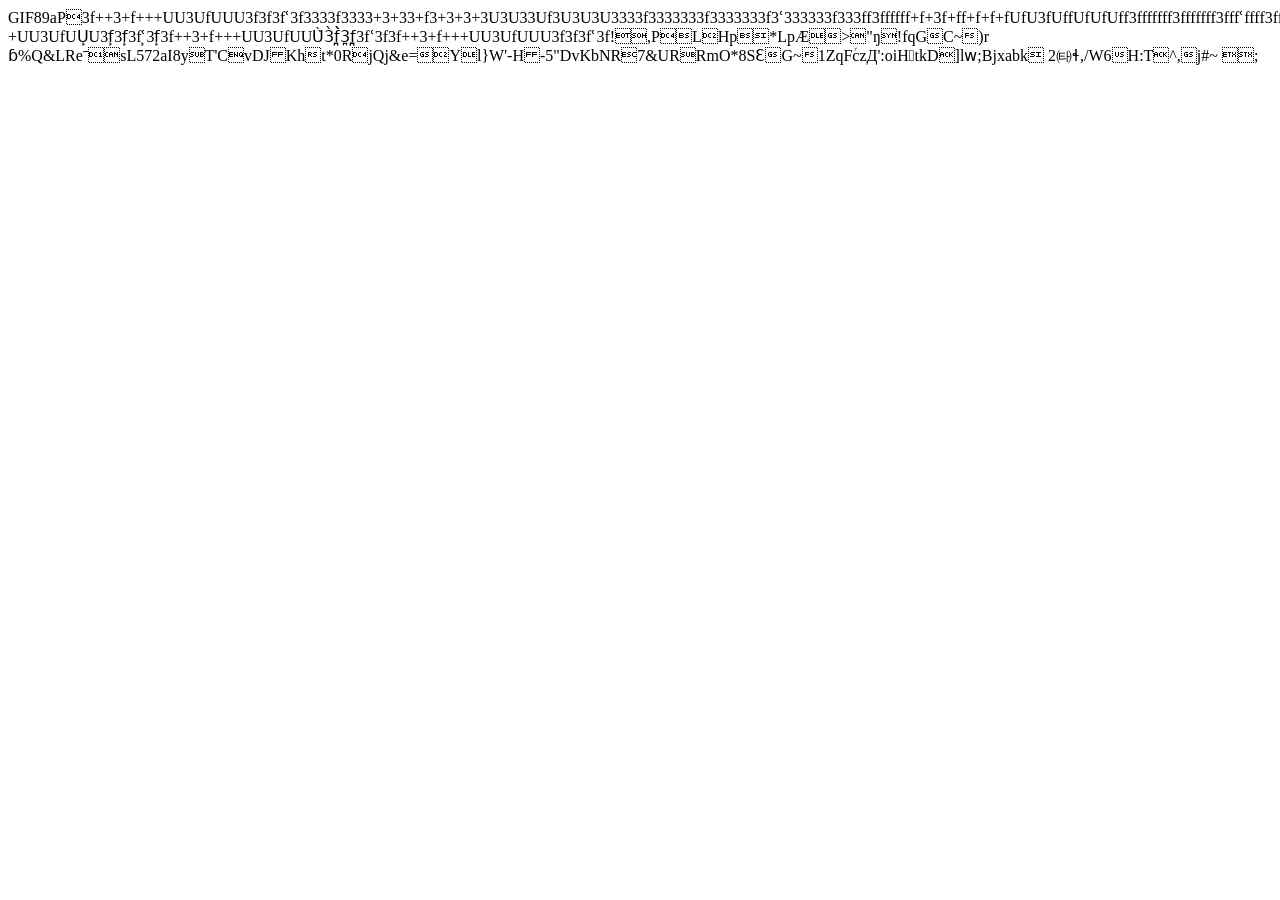
<file: Captcha.html>
GIF89aP         3  f       +  +3 +f + + + U  U3 Uf U U U   3 f      3 f      3 f ՙ     3 f   3  3 33 f3 3 3 3+ 3+33+f3+3+3+3U 3U33Uf3U3U3U3 333f3333 333f3333 333f3ՙ333 333f333f  f 3f ff f f f+ f+3f+ff+f+f+fU fU3fUffUfUfUf f3ffffff f3ffffff f3fffՙfff f3fffff   3 f  ̙ + +3+f++̙+U U3UfUU̙U 3f̙ 3f̙ 3fՙ̙ 3f̙   3 f   + +3+f+++U U3UfUUÙ ̀3̀f̪̀̀̀ ̪3̪f̪̪̪ 3fՙ 3f   3 f   + +3+f+++U U3UfUUU 3f 3f 3fՙ 3f            !   ,    P    LHp*LpÆ>"ŋ!fqGC~)r ɓ%Q&LReˉsL572aI8yT'CvDJKht*0RjQj&e=Yl}W'-H-5"DvKbNR7&URRmO*8SƐG~1ZqF֜czД':oiHtkD]lԝ;Bjxabk2㈙ɬ,/W6H:T^,j#~	 ;

<!DOCTYPE html PUBLIC "-//W3C//DTD XHTML 1.0 Transitional//EN" "http://www.w3.org/TR/xhtml1/DTD/xhtml1-transitional.dtd">

<html xmlns="http://www.w3.org/1999/xhtml">
<head><title>

</title></head>
<body>
    <form method="post" action="Captcha.html" id="form1">
<div class="aspNetHidden">
<input type="hidden" name="__VIEWSTATE" id="__VIEWSTATE" value="/wEPDwULLTE2MTY2ODcyMjlkZO2GoZcQvZ131sdk5mau66Xxp6l7RcWuqcpjdMrw++tQ" />
</div>

<div class="aspNetHidden">

	<input type="hidden" name="__VIEWSTATEGENERATOR" id="__VIEWSTATEGENERATOR" value="45926263" />
</div>
    <div>
    
    </div>
    </form>
</body>
</html>
</file>
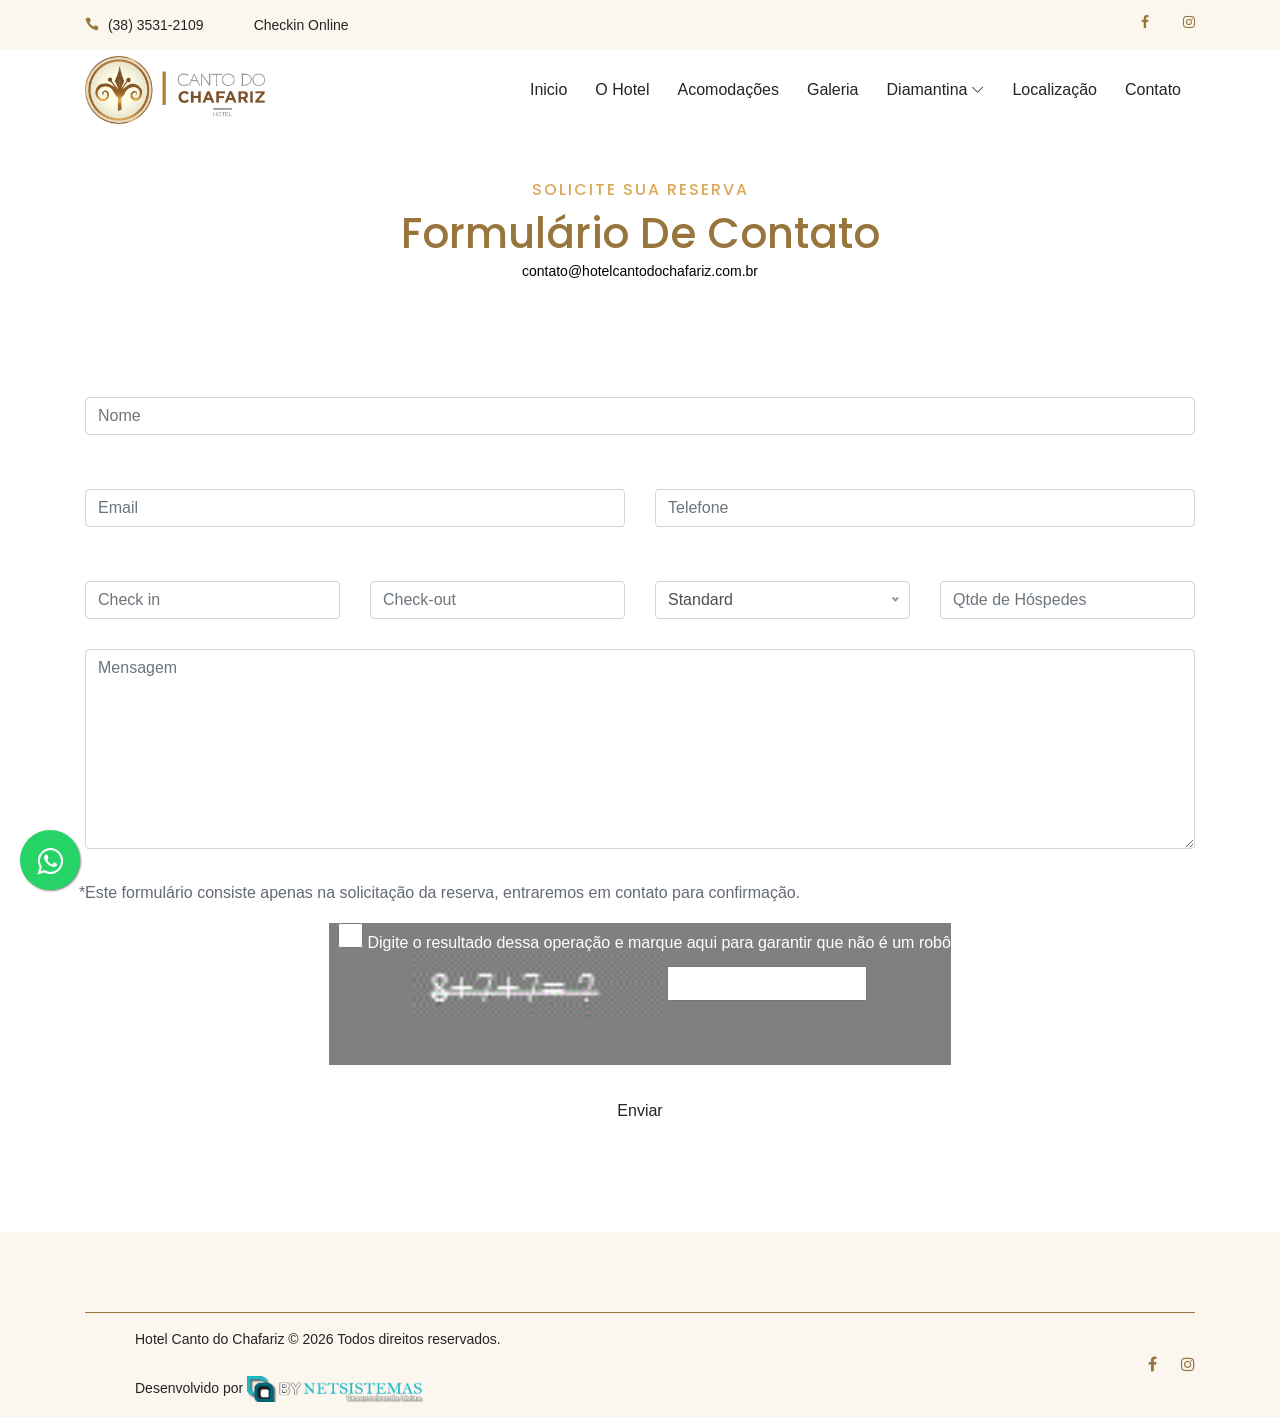
<file: Contato.html>
<!DOCTYPE html PUBLIC "-//W3C//DTD XHTML 1.0 Transitional//EN" "http://www.w3.org/TR/xhtml1/DTD/xhtml1-transitional.dtd">

<html xmlns="http://www.w3.org/1999/xhtml">
<head><meta charset="UTF-8" /><meta name="description" content="O Hotel Canto do Chafariz possui uma localização privilegiada, no Centro Histórico de Diamantina, que permite ao hóspede se deslocar caminhando até os principais atrativos Históricos e Culturais da cidade." /><meta http-equiv="X-UA-Compatible" content="IE=edge" /><meta name="viewport" content="width=device-width, initial-scale=1, shrink-to-fit=no" /><title>
	Hotel Canto do Chafariz - A melhor opção de Hospedagem no Centro Histórico de Diamantina MG.
</title><link rel="icon" href="img/core-img/icone.png" /><link rel="stylesheet" href="style.css" /><link rel="stylesheet" href="https://maxcdn.bootstrapcdn.com/bootstrap/4.0.0-alpha.6/css/bootstrap.min.css" integrity="sha384-rwoIResjU2yc3z8GV/NPeZWAv56rSmLldC3R/AZzGRnGxQQKnKkoFVhFQhNUwEyJ" crossorigin="anonymous" />
<style>
.ChkBoxClass input {width:25px; height:25px;}
</style>
</head>

<body>
     <form method="post" action="Contato.html" onsubmit="javascript:return WebForm_OnSubmit();" id="Form1">
<div class="aspNetHidden">
<input type="hidden" name="__EVENTTARGET" id="__EVENTTARGET" value="" />
<input type="hidden" name="__EVENTARGUMENT" id="__EVENTARGUMENT" value="" />
<input type="hidden" name="__VIEWSTATE" id="__VIEWSTATE" value="/wEPDwUKLTc1OTkzNzQ0NWQYAQUeX19Db250cm9sc1JlcXVpcmVQb3N0QmFja0tleV9fFgEFIGN0bDAwJENvbnRlbnRQbGFjZUhvbGRlcjEkQ2tSb2Jv75pDjrmsvlWv14aYK0KojOCkk0//D4vHsaGuN3f2ERo=" />
</div>

<script type="text/javascript">
//<![CDATA[
var theForm = document.forms['Form1'];
if (!theForm) {
    theForm = document.Form1;
}
function __doPostBack(eventTarget, eventArgument) {
    if (!theForm.onsubmit || (theForm.onsubmit() != false)) {
        theForm.__EVENTTARGET.value = eventTarget;
        theForm.__EVENTARGUMENT.value = eventArgument;
        theForm.submit();
    }
}
//]]>
</script>


<script src="WebResource_310d744b96.axd" type="text/javascript"></script>


<script src="WebResource_947a09c05d.axd" type="text/javascript"></script>
<script type="text/javascript">
//<![CDATA[
function WebForm_OnSubmit() {
if (typeof(ValidatorOnSubmit) == "function" && ValidatorOnSubmit() == false) return false;
return true;
}
//]]>
</script>

<div class="aspNetHidden">

	<input type="hidden" name="__VIEWSTATEGENERATOR" id="__VIEWSTATEGENERATOR" value="585A3EF8" />
	<input type="hidden" name="__EVENTVALIDATION" id="__EVENTVALIDATION" value="/wEdAA00nor7j49fl+/an3Sc8h7a/4NuQMEpX6PNKsBpkaSygs3ldVuunTLxEA1C2gXlzJADgCHUmnc+YxTf808deag5KkwuokUQXKrp6c5DEP9eFnCqyCNEeDD4EJ65yM6WeJxv9ECVvwSHVAbfh5TucQDU4LfiT/GfYZLVvbZYGSGTsSCdxBhGdy7TChHDzSwjqsjSMlwn+Oi74gk3aw6euMld5g75IiouA4SdhgfXUHzMSBCUz+DgBRlg1Qp+N+9dCkiMO7fmjkJSfq6Zbgk2kTWnDq/RqRtEvbG9sxpHI4jxjOVRu5+Q3SiyMBRl0ufd/kg=" />
</div>
    <div id="preloader">
        <div class="loader"></div>
    </div>
    <header class="header-area">
        <div class="top-header-area">
            <div class="container">
                <div class="row">
                    <div class="col-6">
                        <div class="top-header-content">
                            <a href="https://wa.me/5538998780875?text=Olá"><i class="icon_phone"></i> <span>(38) 3531-2109</span></a>
                        <a id="HyperLink1" href="checkin.html">Checkin Online</a>
                        </div>
                    </div>
                    <div class="col-6">
                        <div class="top-header-content">
                            <div class="top-social-area ml-auto">
                            
                                <a href="https://www.facebook.com/Hotel-Canto-do-Chafariz-108034273891984/?__tn__=%2Cd%3C-R&eid=ARDvAG6A_z7SLXJ5uAu9kB5tQ0VmzuYyGqoyXAqvzdiK70hF2s1JWf6FRh38tJ5DPvQKyYaBGe9SyWxL"><i class="fa fa-facebook" aria-hidden="true"></i></a>
                                <a href="https://www.instagram.com/hotelcantodochafariz/"><i class="fa fa-instagram" aria-hidden="true"></i></a>
                            </div>
                        </div>
                    </div>
                </div>
            </div>
        </div>
        <div class="main-header-area">
            <div class="classy-nav-container breakpoint-off">
                <div class="container">
                    <nav class="classy-navbar justify-content-between" id="robertoNav">
                        <a class="nav-brand" href="index.html"><img src="img/core-img/logo.png" alt="Logo - Hotel Canto do Chafariz" width="200" height="150"></a>
                        <div class="classy-navbar-toggler">
                            <span class="navbarToggler"><span></span><span></span><span></span></span>
                        </div>
                        <div class="classy-menu">
                            <div class="classycloseIcon">
                                <div class="cross-wrap"><span class="top"></span><span class="bottom"></span></div>
                            </div>
                           <div class="classynav">
                                <ul id="nav">
                                    <li><a href="index.html">Inicio</a></li>
                                    <li><a href="Hotel.html">O Hotel</a></li>
                                    <li><a href="Acomodacoes.html">Acomodações</a></li>
                                    <li><a href="Galeria.html">Galeria</a></li> 
                                    <li><a href="index.html#diamantina">Diamantina</a>
                                        <ul class="dropdown">
                                            <li><a href="Atrativos.html">Principais Atrativos</a></li>
                                            
                                        </ul>
                                    </li>
                                    <li><a href="index.html#localizacao">Localização</a></li>
                                    <li><a href="Contato.html">Contato</a></li>
                                </ul>
                        </div>
                    </nav>
                </div>
            </div>
        </div>
    </header>
        
    <div class="roberto-contact-form-area section-padding-70">
        <div class="container">
            <div class="row">
                <div class="col-12">
                    <div class="section-heading text-center wow fadeInUp" data-wow-delay="100ms">
                        <h6 style="margin-top: 50px; color: #daa856;">
                            Solicite sua Reserva</h6>
                        <h2>
                            Formulário de Contato</h2>
      <p class="text-center" style="color: Black; font-size:14px;">contato@hotelcantodochafariz.com.br</p><br /><span id="ContentPlaceHolder1_Label1" style="color:Red;font-weight:bold;"></span>

                    </div>
                </div>
                
            </div>
            <div class="row">
                <div class="col-12">
                    <div class="hotel-search-form">
                      
                        <div class="row">
                            <div class="col-12 wow fadeInUp" data-wow-delay="100ms">
                            <span id="ContentPlaceHolder1_RequiredFieldValidator7" style="color:Red;visibility:hidden;">Campo Obrigatório</span>
                                <input name="ctl00$ContentPlaceHolder1$txtnome" id="ContentPlaceHolder1_txtnome" class="form-control mb-30" placeholder="Nome" type="text" style="color:Black;" />
                            </div>
                            <div class="col-12 col-lg-6 wow fadeInUp" data-wow-delay="100ms">
                            <span id="ContentPlaceHolder1_RequiredFieldValidator6" style="color:Red;visibility:hidden;">Campo Obrigatório</span>
                                <input name="ctl00$ContentPlaceHolder1$txtemail" id="ContentPlaceHolder1_txtemail" class="form-control mb-30" placeholder="Email" type="text" style="color:Black;" />
                            </div>
                            <div class="col-12 col-lg-6 wow fadeInUp" data-wow-delay="100ms">
                            <span id="ContentPlaceHolder1_RequiredFieldValidator5" style="color:Red;visibility:hidden;">Campo Obrigatório</span>
                                <input name="ctl00$ContentPlaceHolder1$txttelefone" id="ContentPlaceHolder1_txttelefone" class="form-control mb-30" placeholder="Telefone" type="text" style="color:Black;" />
                            </div>
                            <div class="col-12 col-lg-3 col-md-3" data-wow-delay="100ms">
                                <span id="ContentPlaceHolder1_RequiredFieldValidator1" style="color:Red;visibility:hidden;">Campo Obrigatório</span>
                                <input name="ctl00$ContentPlaceHolder1$txtd1" type="text" id="ContentPlaceHolder1_txtd1" class="form-control mb-30" placeholder="Check in" style="color:Black;" />
                            </div>
                            <div class="col-12 col-lg-3 col-md-3" data-wow-delay="100ms">
                            <span id="ContentPlaceHolder1_RequiredFieldValidator2" style="color:Red;visibility:hidden;">Campo Obrigatório</span>
                                <input name="ctl00$ContentPlaceHolder1$txtd2" type="text" id="ContentPlaceHolder1_txtd2" class="form-control mb-30" placeholder="Check-out" style="color:Black;" />
                            </div>
                            <div class="col-12 col-lg-3 col-md-3" data-wow-delay="100ms">
                            <br />
                                <select name="ctl00$ContentPlaceHolder1$ddlapto" id="ContentPlaceHolder1_ddlapto" class="form-control" style="color:Black;">
	<option value="Standard">Standard</option>
	<option value="Panorâmico">Panor&#226;mico</option>

</select>
                            </div>
                            <div class="col-12 col-lg-3 col-md-3" data-wow-delay="100ms">
                            <span id="ContentPlaceHolder1_RequiredFieldValidator4" style="color:Red;visibility:hidden;">Campo Obrigatório</span>
                                <input name="ctl00$ContentPlaceHolder1$txthospedes" type="text" id="ContentPlaceHolder1_txthospedes" class="form-control mb-30" placeholder="Qtde de Hóspedes" style="color:Black;" />
                            </div>
                            <div class="col-12" data-wow-delay="100ms">
                                <textarea name="ctl00$ContentPlaceHolder1$txtmsg" rows="2" cols="20" id="ContentPlaceHolder1_txtmsg" class="form-control mb-30" placeholder="Mensagem" style="color:Black;height:200px;">
</textarea>
                            </div>
                            <p>
                                &nbsp; *Este formulário consiste apenas na solicitação da reserva, entraremos em
                                contato para confirmação.</p>
                            <div class="col-12 text-center wow fadeInUp mb-50" data-wow-delay="100ms">
                             <label style="color:white; background-color:Gray;vertical-align:middle">&nbsp; <span class="ChkBoxClass" style="font-size:15pt;"><input id="ContentPlaceHolder1_CkRobo" type="checkbox" name="ctl00$ContentPlaceHolder1$CkRobo" /></span>
                                    Digite o resultado dessa operação e marque aqui para garantir que não é um robô
                                    <br />
                        <IMG height="50px" alt="" src="Captcha.png" width="250px">

                            <input name="ctl00$ContentPlaceHolder1$txtcaptcha" type="text" maxlength="40" id="ContentPlaceHolder1_txtcaptcha" style="font-size:20px;height:35px;width:200px;" /><br /><br />
                               &nbsp;</label><br /> <input type="submit" name="ctl00$ContentPlaceHolder1$Button1" value="Enviar" onclick="javascript:WebForm_DoPostBackWithOptions(new WebForm_PostBackOptions(&quot;ctl00$ContentPlaceHolder1$Button1&quot;, &quot;&quot;, true, &quot;&quot;, &quot;&quot;, false, false))" id="ContentPlaceHolder1_Button1" class="btn roberto-btn mt-15" />
                                    <br /><br /><br />
                            </div>
                        </div>
                        
                    </div>
                </div>
            </div>
        </div>
    </div>


         <a href="https://wa.me/5538998780875?text=Olá" Style="position:fixed;width:60px;height:60px;bottom:10px;left:20px;background-color:#25d366;color:#FFF;border-radius:50px;text-align:center;font-size:30px;box-shadow: 1px 1px 2px #888;
  z-index:1000;" target="_blank">
<i style="margin-top:16px; margin-bottom: 16px; margin-left: 16px; margin-right: 16px;" class="fa fa-whatsapp"></i>
</a>
    <footer class="footer-area section-padding-80-0">
        <div class="container">
            <div class="copywrite-content">
                <div class="row align-items-center">
                    <div class="col-6 col-md-8">
                        <div class="copywrite-text mr-50">
                            <p class="ml-50">Hotel Canto do Chafariz © <script>document.write(new Date().getFullYear());</script> Todos direitos reservados. <br><br>
                            Desenvolvido por <a href="https://www.bynetsistemas.com.br/"><img  width="180" height="18px" src="img/core-img/logo-bynet.png" /></a></p>
                        </div>
                    </div>
                    <div class="col-12 col-md-4">
                        <div class="social-info hidden-sm-down">
                            <a href="https://www.facebook.com/Hotel-Canto-do-Chafariz-108034273891984/?__tn__=%2Cd%3C-R&eid=ARDvAG6A_z7SLXJ5uAu9kB5tQ0VmzuYyGqoyXAqvzdiK70hF2s1JWf6FRh38tJ5DPvQKyYaBGe9SyWxL"><i class="fa fa-facebook" aria-hidden="true"></i></a>
                            <a href="https://www.instagram.com/hotelcantodochafariz/"><i class="fa fa-instagram" aria-hidden="true"></i></a>
                        </div>
                    </div>
                </div>
            </div>
        </div>
    </footer>
    
    <script src="js/jquery.min.js"></script>
    <script src="js/popper.min.js"></script>
    <script src="js/bootstrap.min.js"></script>
    <script src="js/roberto.bundle.js"></script>
    <script src="js/default-assets/active.js"></script>

        
        
<script type="text/javascript">
//<![CDATA[
var Page_Validators =  new Array(document.getElementById("ContentPlaceHolder1_RequiredFieldValidator7"), document.getElementById("ContentPlaceHolder1_RequiredFieldValidator6"), document.getElementById("ContentPlaceHolder1_RequiredFieldValidator5"), document.getElementById("ContentPlaceHolder1_RequiredFieldValidator1"), document.getElementById("ContentPlaceHolder1_RequiredFieldValidator2"), document.getElementById("ContentPlaceHolder1_RequiredFieldValidator4"));
//]]>
</script>

<script type="text/javascript">
//<![CDATA[
var ContentPlaceHolder1_RequiredFieldValidator7 = document.all ? document.all["ContentPlaceHolder1_RequiredFieldValidator7"] : document.getElementById("ContentPlaceHolder1_RequiredFieldValidator7");
ContentPlaceHolder1_RequiredFieldValidator7.controltovalidate = "ContentPlaceHolder1_txtnome";
ContentPlaceHolder1_RequiredFieldValidator7.errormessage = "Campo Obrigatório";
ContentPlaceHolder1_RequiredFieldValidator7.evaluationfunction = "RequiredFieldValidatorEvaluateIsValid";
ContentPlaceHolder1_RequiredFieldValidator7.initialvalue = "";
var ContentPlaceHolder1_RequiredFieldValidator6 = document.all ? document.all["ContentPlaceHolder1_RequiredFieldValidator6"] : document.getElementById("ContentPlaceHolder1_RequiredFieldValidator6");
ContentPlaceHolder1_RequiredFieldValidator6.controltovalidate = "ContentPlaceHolder1_txtemail";
ContentPlaceHolder1_RequiredFieldValidator6.errormessage = "Campo Obrigatório";
ContentPlaceHolder1_RequiredFieldValidator6.evaluationfunction = "RequiredFieldValidatorEvaluateIsValid";
ContentPlaceHolder1_RequiredFieldValidator6.initialvalue = "";
var ContentPlaceHolder1_RequiredFieldValidator5 = document.all ? document.all["ContentPlaceHolder1_RequiredFieldValidator5"] : document.getElementById("ContentPlaceHolder1_RequiredFieldValidator5");
ContentPlaceHolder1_RequiredFieldValidator5.controltovalidate = "ContentPlaceHolder1_txttelefone";
ContentPlaceHolder1_RequiredFieldValidator5.errormessage = "Campo Obrigatório";
ContentPlaceHolder1_RequiredFieldValidator5.evaluationfunction = "RequiredFieldValidatorEvaluateIsValid";
ContentPlaceHolder1_RequiredFieldValidator5.initialvalue = "";
var ContentPlaceHolder1_RequiredFieldValidator1 = document.all ? document.all["ContentPlaceHolder1_RequiredFieldValidator1"] : document.getElementById("ContentPlaceHolder1_RequiredFieldValidator1");
ContentPlaceHolder1_RequiredFieldValidator1.controltovalidate = "ContentPlaceHolder1_txtd1";
ContentPlaceHolder1_RequiredFieldValidator1.errormessage = "Campo Obrigatório";
ContentPlaceHolder1_RequiredFieldValidator1.evaluationfunction = "RequiredFieldValidatorEvaluateIsValid";
ContentPlaceHolder1_RequiredFieldValidator1.initialvalue = "";
var ContentPlaceHolder1_RequiredFieldValidator2 = document.all ? document.all["ContentPlaceHolder1_RequiredFieldValidator2"] : document.getElementById("ContentPlaceHolder1_RequiredFieldValidator2");
ContentPlaceHolder1_RequiredFieldValidator2.controltovalidate = "ContentPlaceHolder1_txtd2";
ContentPlaceHolder1_RequiredFieldValidator2.errormessage = "Campo Obrigatório";
ContentPlaceHolder1_RequiredFieldValidator2.evaluationfunction = "RequiredFieldValidatorEvaluateIsValid";
ContentPlaceHolder1_RequiredFieldValidator2.initialvalue = "";
var ContentPlaceHolder1_RequiredFieldValidator4 = document.all ? document.all["ContentPlaceHolder1_RequiredFieldValidator4"] : document.getElementById("ContentPlaceHolder1_RequiredFieldValidator4");
ContentPlaceHolder1_RequiredFieldValidator4.controltovalidate = "ContentPlaceHolder1_txthospedes";
ContentPlaceHolder1_RequiredFieldValidator4.errormessage = "Campo Obrigatório";
ContentPlaceHolder1_RequiredFieldValidator4.evaluationfunction = "RequiredFieldValidatorEvaluateIsValid";
ContentPlaceHolder1_RequiredFieldValidator4.initialvalue = "";
//]]>
</script>


<script type="text/javascript">
//<![CDATA[

var Page_ValidationActive = false;
if (typeof(ValidatorOnLoad) == "function") {
    ValidatorOnLoad();
}

function ValidatorOnSubmit() {
    if (Page_ValidationActive) {
        return ValidatorCommonOnSubmit();
    }
    else {
        return true;
    }
}
        //]]>
</script>
</form>
</body>

</html>
</file>
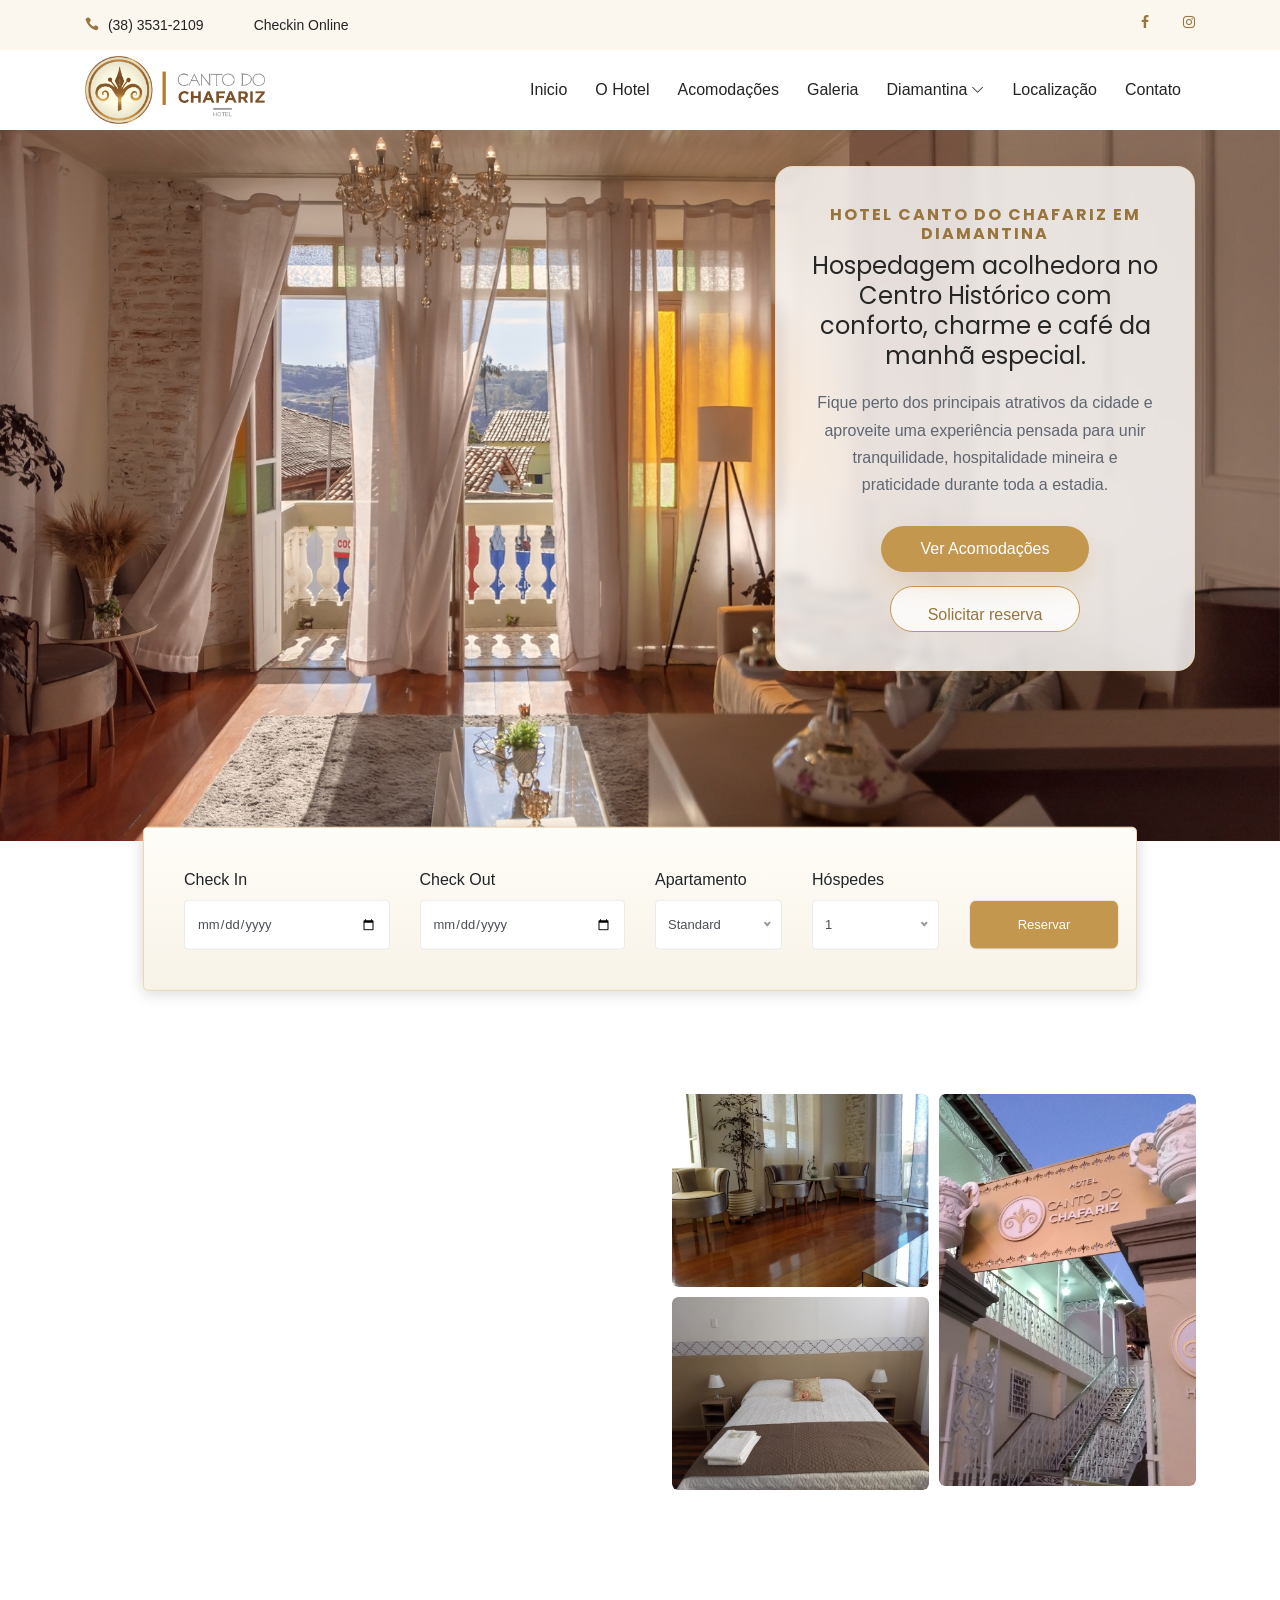
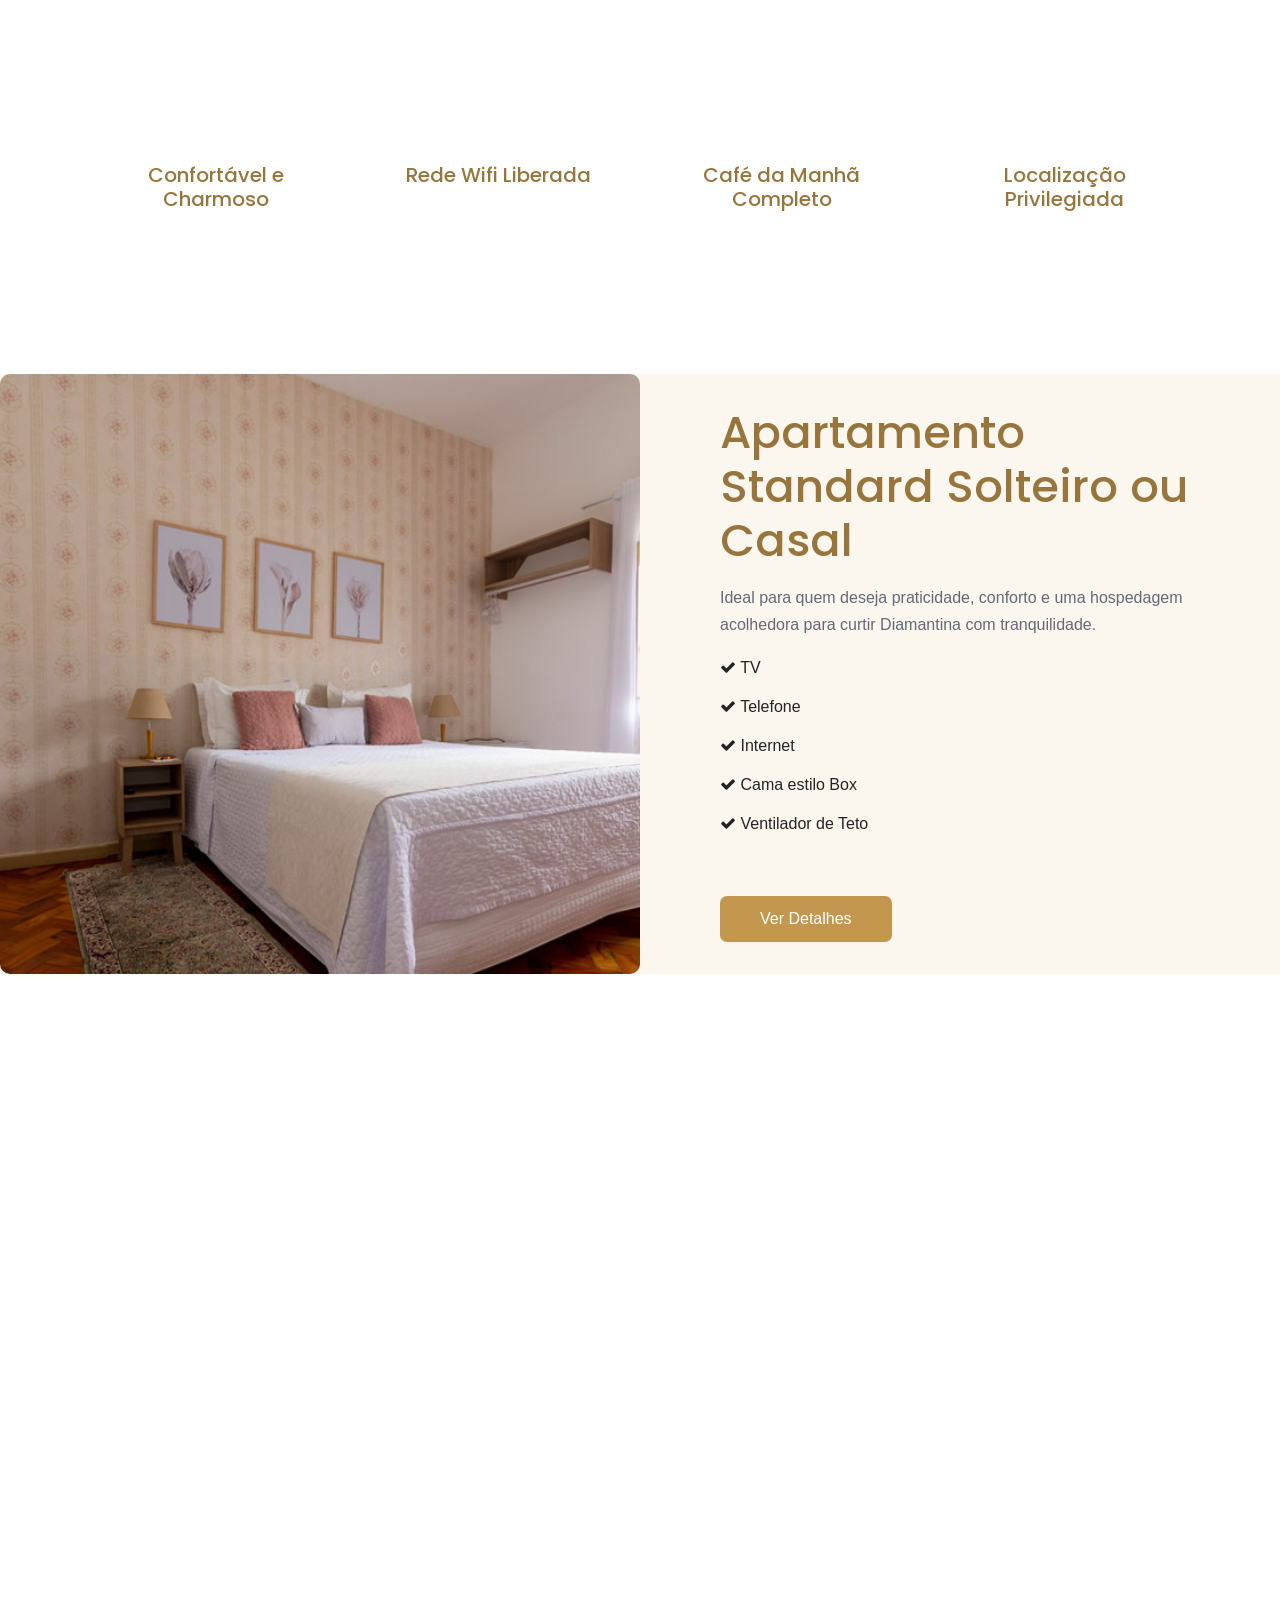
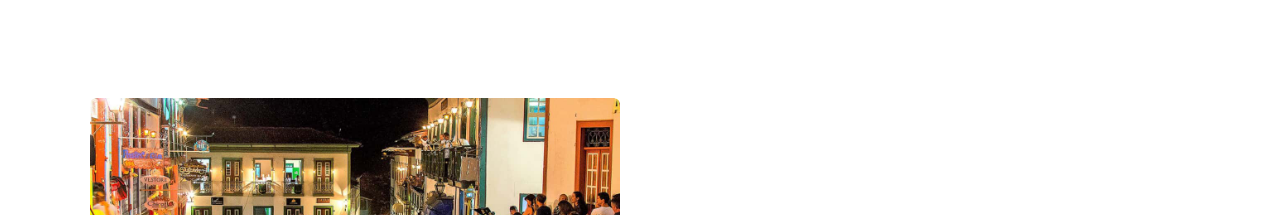
<file: Localizacao.html>
<!DOCTYPE html PUBLIC "-//W3C//DTD XHTML 1.0 Transitional//EN" "http://www.w3.org/TR/xhtml1/DTD/xhtml1-transitional.dtd">

<html xmlns="http://www.w3.org/1999/xhtml">
<head>
<meta charset="UTF-8" />
<meta http-equiv="refresh" content="0; url=index.html#localizacao" />
<title>Hotel Canto do Chafariz - Redirecionando para Localização...</title>
</head>

<body>
<p>Redirecionando para a página de localização...</p>
</body>
</html>
</file>
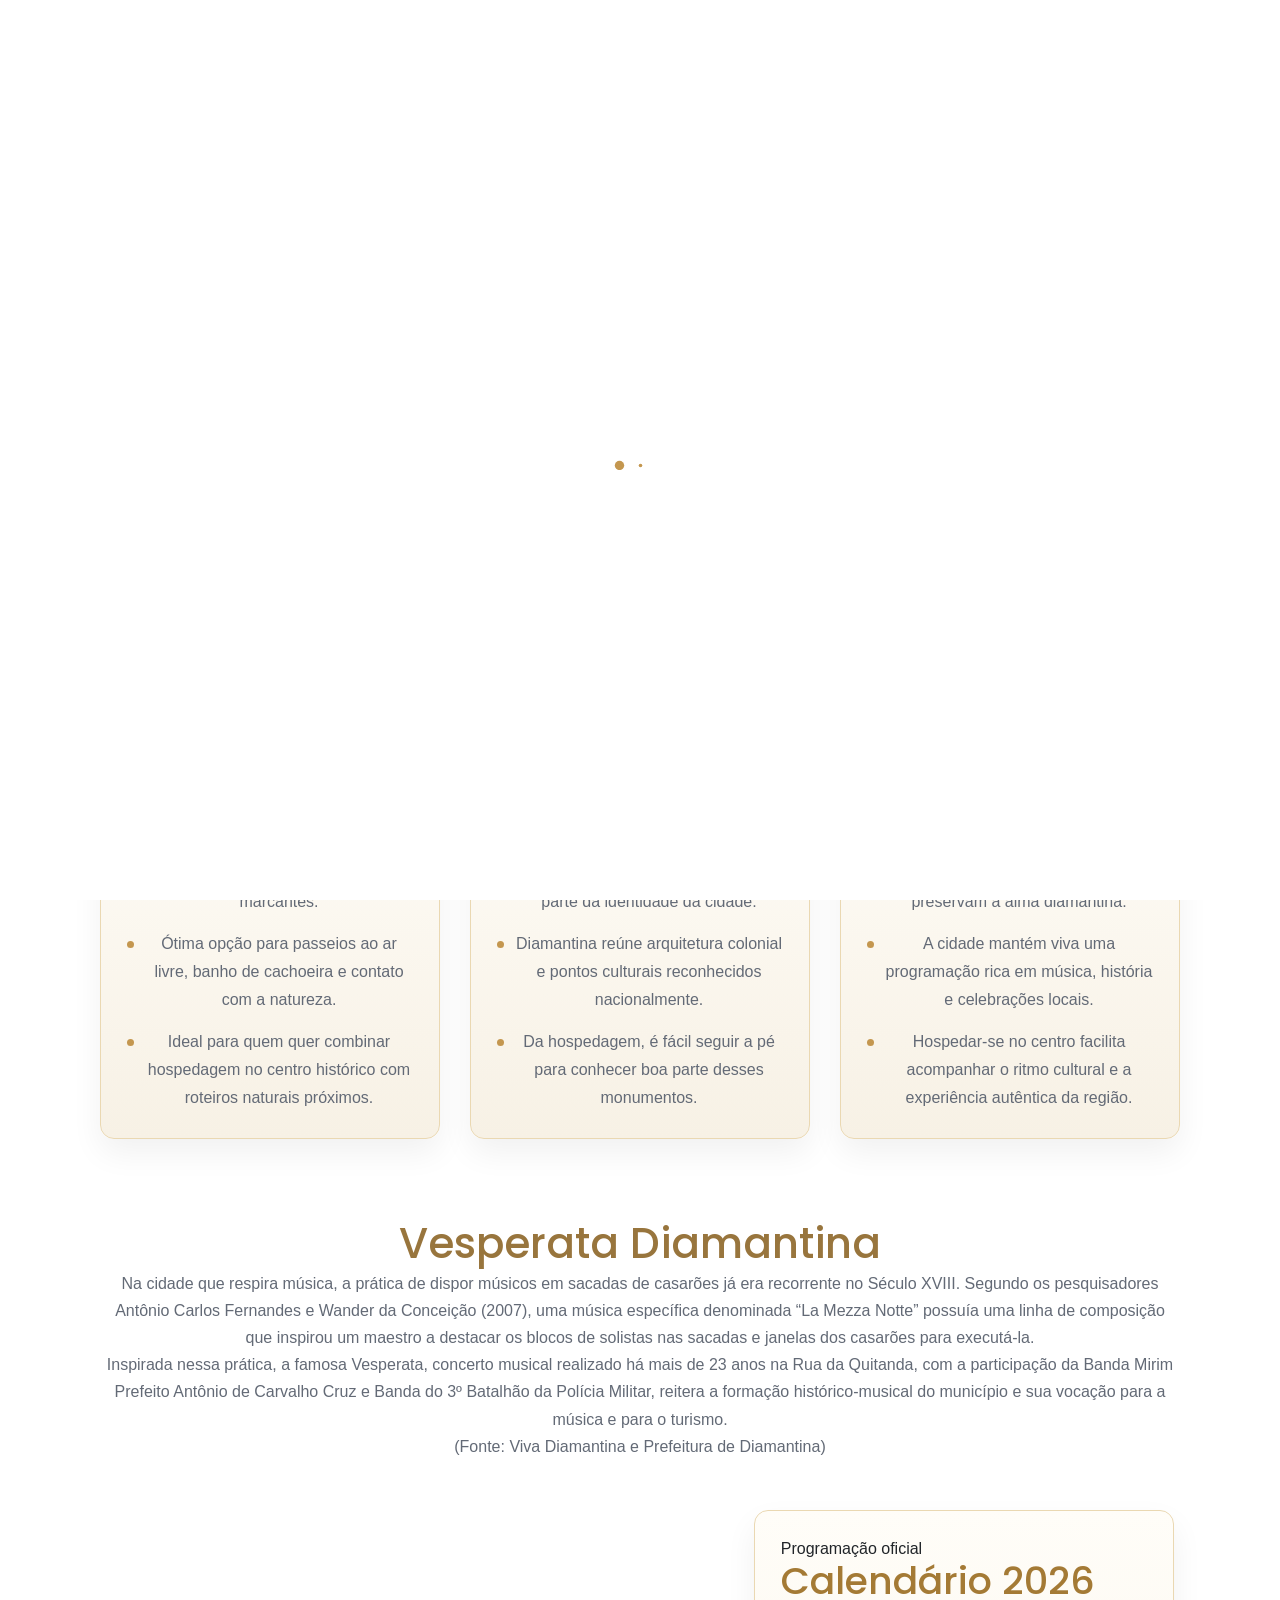
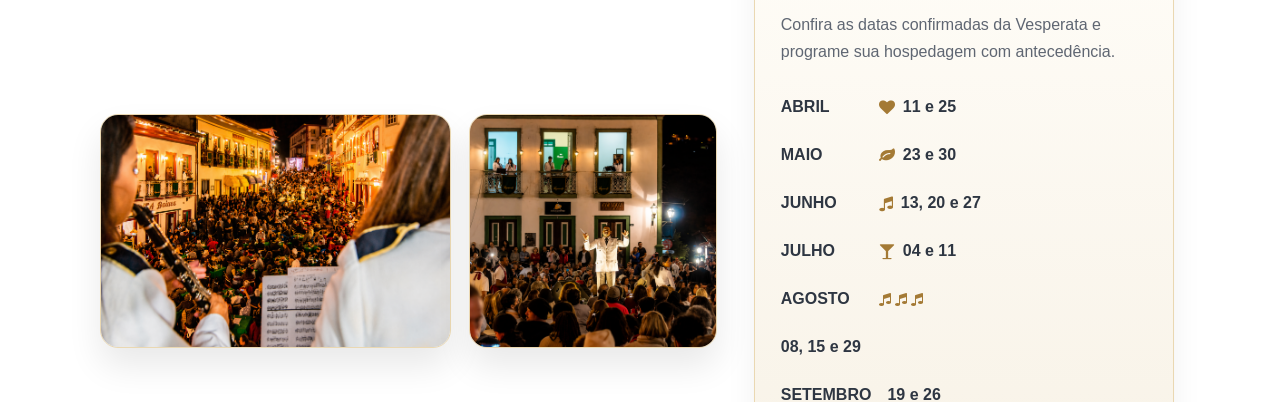
<file: Vesperata.html>
<!DOCTYPE html PUBLIC "-//W3C//DTD XHTML 1.0 Transitional//EN" "http://www.w3.org/TR/xhtml1/DTD/xhtml1-transitional.dtd">

<html xmlns="http://www.w3.org/1999/xhtml">
<head><meta charset="UTF-8" /><meta name="description" content="O Hotel Canto do Chafariz possui uma localização privilegiada, no Centro Histórico de Diamantina, que permite ao hóspede se deslocar caminhando até os principais atrativos Históricos e Culturais da cidade." /><meta http-equiv="X-UA-Compatible" content="IE=edge" /><meta name="viewport" content="width=device-width, initial-scale=1, shrink-to-fit=no" /><title>
	Hotel Canto do Chafariz - A melhor opção de Hospedagem no Centro Histórico de Diamantina MG.
</title><meta http-equiv="refresh" content="0; url=Atrativos.html#vesperata" /><link rel="icon" href="img/core-img/icone.png" /><link rel="stylesheet" href="style.css" /><link rel="stylesheet" href="https://maxcdn.bootstrapcdn.com/bootstrap/4.0.0-alpha.6/css/bootstrap.min.css" integrity="sha384-rwoIResjU2yc3z8GV/NPeZWAv56rSmLldC3R/AZzGRnGxQQKnKkoFVhFQhNUwEyJ" crossorigin="anonymous" />
</head>

<body>
    <form method="post" action="Atrativos.html#vesperata" id="Form1">
<div class="aspNetHidden">
<input type="hidden" name="__VIEWSTATE" id="__VIEWSTATE" value="/wEPDwUKMTY1NDU2MTA1MmRkToIMKNOkPOFCvzwx/sNWF0Y/51PeKkzmOO6WHNZXVkw=" />
</div>

<div class="aspNetHidden">

	<input type="hidden" name="__VIEWSTATEGENERATOR" id="__VIEWSTATEGENERATOR" value="DF574662" />
</div>
    <div id="preloader">
        <div class="loader"></div>
    </div>
    <header class="header-area">
        <div class="top-header-area">
            <div class="container">
                <div class="row">
                    <div class="col-6">
                        <div class="top-header-content">
                            <a href="https://wa.me/5538998780875?text=Olá"><i class="icon_phone"></i> <span>(38) 3531-2109</span></a>
                        <a id="HyperLink1" href="checkin.html">Checkin Online</a>
                        </div>
                    </div>
                    <div class="col-6">
                        <div class="top-header-content">
                            <div class="top-social-area ml-auto">
                            
                                <a href="https://www.facebook.com/Hotel-Canto-do-Chafariz-108034273891984/?__tn__=%2Cd%3C-R&eid=ARDvAG6A_z7SLXJ5uAu9kB5tQ0VmzuYyGqoyXAqvzdiK70hF2s1JWf6FRh38tJ5DPvQKyYaBGe9SyWxL"><i class="fa fa-facebook" aria-hidden="true"></i></a>
                                <a href="https://www.instagram.com/hotelcantodochafariz/"><i class="fa fa-instagram" aria-hidden="true"></i></a>
                            </div>
                        </div>
                    </div>
                </div>
            </div>
        </div>
        <div class="main-header-area">
            <div class="classy-nav-container breakpoint-off">
                <div class="container">
                    <nav class="classy-navbar justify-content-between" id="robertoNav">
                        <a class="nav-brand" href="index.html"><img src="img/core-img/logo.png" alt="Logo - Hotel Canto do Chafariz" width="200" height="150"></a>
                        <div class="classy-navbar-toggler">
                            <span class="navbarToggler"><span></span><span></span><span></span></span>
                        </div>
                        <div class="classy-menu">
                            <div class="classycloseIcon">
                                <div class="cross-wrap"><span class="top"></span><span class="bottom"></span></div>
                            </div>
                           <div class="classynav">
                                <ul id="nav">
                                    <li><a href="index.html">Inicio</a></li>
                                    <li><a href="Hotel.html">O Hotel</a></li>
                                    <li><a href="Acomodacoes.html">Acomodações</a></li>
                                    <li><a href="Galeria.html">Galeria</a></li> 
                                    <li><a href="index.html#diamantina">Diamantina</a>
                                        <ul class="dropdown">
                                            <li><a href="Atrativos.html">Principais Atrativos</a></li>
                                            
                                        </ul>
                                    </li>
                                    <li><a href="index.html#localizacao">Localização</a></li>
                                    <li><a href="Contato.html">Contato</a></li>
                                </ul>
                        </div>
                    </nav>
                </div>
            </div>
        </div>
    </header>
        


 <section class="roberto-about-area section-padding-0-0">
       
        <div class="container mt-50 testimonial-content">
        	<div class="section-heading wow fadeInUp" data-wow-delay="100ms">
                        <h2 class="tex-center">Redirecionando para Principais Atrativos</h2>
                        <p>O conteúdo da Vesperata agora faz parte da página de Principais Atrativos. Se o redirecionamento automático não acontecer, <a href="Atrativos.html#vesperata">clique aqui para continuar</a>.</p>
                    </div>
            <div class="row"></div>
                </div>


             

                 
             
       
       
    </section>





         <a href="https://wa.me/5538998780875?text=Olá" Style="position:fixed;width:60px;height:60px;bottom:10px;left:20px;background-color:#25d366;color:#FFF;border-radius:50px;text-align:center;font-size:30px;box-shadow: 1px 1px 2px #888;
  z-index:1000;" target="_blank">
<i style="margin-top:16px; margin-bottom: 16px; margin-left: 16px; margin-right: 16px;" class="fa fa-whatsapp"></i>
</a>
    <footer class="footer-area section-padding-80-0">
        <div class="container">
            <div class="copywrite-content">
                <div class="row align-items-center">
                    <div class="col-6 col-md-8">
                        <div class="copywrite-text mr-50">
                            <p class="ml-50">Hotel Canto do Chafariz © <script>document.write(new Date().getFullYear());</script> Todos direitos reservados. <br><br>
                            Desenvolvido por <a href="https://www.bynetsistemas.com.br/"><img  width="180" height="18px" src="img/core-img/logo-bynet.png" /></a></p>
                        </div>
                    </div>
                    <div class="col-12 col-md-4">
                        <div class="social-info hidden-sm-down">
                            <a href="https://www.facebook.com/Hotel-Canto-do-Chafariz-108034273891984/?__tn__=%2Cd%3C-R&eid=ARDvAG6A_z7SLXJ5uAu9kB5tQ0VmzuYyGqoyXAqvzdiK70hF2s1JWf6FRh38tJ5DPvQKyYaBGe9SyWxL"><i class="fa fa-facebook" aria-hidden="true"></i></a>
                            <a href="https://www.instagram.com/hotelcantodochafariz/"><i class="fa fa-instagram" aria-hidden="true"></i></a>
                        </div>
                    </div>
                </div>
            </div>
        </div>
    </footer>
    
    <script src="js/jquery.min.js"></script>
    <script src="js/popper.min.js"></script>
    <script src="js/bootstrap.min.js"></script>
    <script src="js/roberto.bundle.js"></script>
    <script src="js/default-assets/active.js"></script>

        
        </form>
</body>

</html>
</file>
<file: style.css>
@import url("https://fonts.googleapis.com/css?family=Poppins:100,200,300,400,500,600,700");
@import url(css/bootstrap.min.css);
@import url(css/animate.css);
@import url(css/default-assets/classy-nav.css);
@import url(css/owl.carousel.min.css);
@import url(css/magnific-popup.css);
@import url(css/nice-select.css);
@import url(css/font-awesome.min.css);
@import url(css/style.css);
@import url(css/bootstrap-datepicker.min.css);
@import url(css/jquery-ui.min.css);
* {
  margin: 0;
  padding: 0; }

body {
  font-family: "Poppins", sans-serif;
  font-weight: 400;
  font-size: 16px;
  position: relative;
  z-index: auto; }

h1,
h2,
h3,
h4,
h5,
h6 {
  font-family: "Poppins", sans-serif;
  color: #98753d;
  line-height: 1.3;
  font-weight: 500; }

a,
a:active,
a:focus,
a:hover {
  color:  #98753d;
  text-decoration: none;
  -webkit-transition-duration: 500ms;
  -o-transition-duration: 500ms;
  transition-duration: 500ms;
  outline: none;
  font-weight: 500; }

li {
  list-style: none; }

p {
  line-height: 1.7;
  color: #636a76;
  font-size: 16px;
  font-weight: 400; }

img {
  max-width: 100%;
  height: auto; }

ul {
  margin: 0;
  padding: 0; }
  ul li {
    margin: 0;
    padding: 0; }

.bg-overlay {
  position: relative;
  z-index: 1; }
  .bg-overlay::after {
    position: absolute;
    content: "";
    height: 100%;
    width: 100%;
    top: 0;
    left: 0;
    z-index: -1;
  
  }

.bg-img {
  background-position: center center !important;
  background-size: cover !important;
  background-repeat: no-repeat !important; }

.jarallax {
  position: relative;
  z-index: 0; }
  .jarallax > .jarallax-img {
    position: absolute;
    object-fit: cover;
    font-family: 'object-fit: cover';
    top: 0;
    left: 0;
    width: 100%;
    height: 100%;
    z-index: -1; }

.mfp-image-holder .mfp-close,
.mfp-iframe-holder .mfp-close {
  color: #ffffff;
  right: 20px;
  text-align: center;
  padding-right: 0;
  width: 100%;
  position: fixed;
  top: 20px;
  width: 30px;
  background: #1cc3b2;
  height: 30px;
  line-height: 30px; }

button.mfp-close,
button.mfp-arrow {
  background: #1cc3b2; }

.mfp-bottom-bar {
  display: none !important; }

.mfp-bg {
  background-color: #000000; }

.bg-transparent {
  background-color: transparent !important; }

.bg-gray {
  background-color: #e8f1f8 !important; }

textarea:focus,
input:focus {
  outline: none; }

.border {
  border-color: #ebebeb; }

.mfp-arrow-left::after {
  border-right-color: transparent; }

.mfp-arrow-left::before {
  border-right-color: #ffffff; }

.mfp-arrow-right::after {
  border-left-color: transparent; }

.mfp-arrow-right::before {
  border-left-color: #ffffff; }

/* :: 02.0 Spacing Area CSS */
.mt-15 {
  margin-top: 15px; }

.mt-30 {
  margin-top: 30px; }

.mt-40 {
  margin-top: 40px; }

.mt-50 {
  margin-top: 50px; }

.mt-70 {
  margin-top: 70px; }

.mt-80 {
  margin-top: 80px; }

.mt-100 {
  margin-top: 100px; }

.mt-150 {
  margin-top: 150px; }

.mt-200 {
    margin-top: 200px; }
.mr-15 {
  margin-right: 15px; }

.mr-30 {
  margin-right: 30px; }

.mr-50 {
  margin-right: 50px; }

.mr-100 {
  margin-right: 100px; }

.mb-15 {
  margin-bottom: 15px; }

.mb-30 {
  margin-bottom: 30px; }

.mb-40 {
  margin-bottom: 40px; }

.mb-50 {
  margin-bottom: 50px; }

.mb-60 {
  margin-bottom: 60px; }

.mb-70 {
  margin-bottom: 70px; }

.mb-80 {
  margin-bottom: 80px; }

.mb-100 {
  margin-bottom: 100px; }

.ml-15 {
  margin-left: 15px; }

.ml-30 {
  margin-left: 30px; }

.ml-50 {
  margin-left: 50px; }

.ml-100 {
  margin-left: 100px; }

.pt-50 {
  padding-top: 50px !important; }

.section-padding-80 {
  padding-top: 80px;
  padding-bottom: 80px; }

.section-padding-0-80 {
  padding-top: 0;
  padding-bottom: 80px; }

.section-padding-80-0 {
  padding-top: 80px;
  padding-bottom: 0; }

.section-padding-100 {
  padding-top: 100px;
  padding-bottom: 100px; }

.section-padding-0-100 {
  padding-top: 0;
  padding-bottom: 100px; }

.section-padding-100-0 {
  padding-top: 100px;
  padding-bottom: 0; }

.hotel-info-box {
  height: 100%;
  padding: 28px;
  border-radius: 10px;
  border: 1px solid #ead8b2;
  background: #fffaf1; }

.hotel-info-box p {
  margin-bottom: 0;
  text-align: justify; }

.room-intro-box {
  padding: 26px;
  border-radius: 10px;
  background: #fffaf1;
  border: 1px solid #ead8b2; }

.room-highlight-list li {
  color: #636a76;
  font-size: 16px;
  line-height: 1.8;
  margin-bottom: 8px; }

.room-note-box {
  padding: 28px;
  border-radius: 10px;
  background: #f8f5ef;
  border-left: 4px solid #c4974f;
  margin-bottom: 30px; }

.interactive-info-panel {
  position: relative;
  height: auto;
  padding: 26px;
  border-radius: 14px;
  background: linear-gradient(180deg, #fffdf8 0%, #f7f1e5 100%);
  border: 1px solid #ead8b2;
  box-shadow: 0 14px 32px rgba(0, 0, 0, 0.06);
  transition: transform 300ms ease, box-shadow 300ms ease, border-color 300ms ease;
  overflow: hidden; }

.interactive-info-panel::before {
  content: "";
  position: absolute;
  inset: 0;
  background: linear-gradient(180deg, rgba(196, 151, 79, 0.06) 0%, rgba(196, 151, 79, 0.18) 100%);
  opacity: 0;
  transition: opacity 300ms ease; }

.interactive-info-panel > * {
  position: relative;
  z-index: 1; }

.interactive-info-panel:hover,
.interactive-info-panel:focus-within {
  transform: translateY(-4px);
  border-color: #d7b477;
  box-shadow: 0 18px 34px rgba(0, 0, 0, 0.09); }

.interactive-info-panel:hover::before,
.interactive-info-panel:focus-within::before {
  opacity: 1; }

.interactive-info-panel.room-intro-box,
.interactive-info-panel.room-note-box {
  background: linear-gradient(180deg, #fffdf8 0%, #f7f1e5 100%);
  border-left: 1px solid #ead8b2; }

.room-policy-grid > [class*="col-"] > .interactive-info-panel,
.accommodation-summary-layout .room-policy-grid > [class*="col-"] > .interactive-info-panel {
  height: 100%; }

.accommodation-summary-panel {
  margin-top: 18px;
  margin-bottom: 40px; }

.accommodation-summary-layout {
  display: block; }

.interactive-info-panel-list ul {
  margin-bottom: 0;
  padding-left: 0;
  list-style: none; }

.interactive-info-panel-list li {
  position: relative;
  padding-left: 18px;
  margin-bottom: 14px;
  color: #636a76;
  line-height: 1.75; }

.interactive-info-panel-list li::before {
  content: "";
  position: absolute;
  top: 11px;
  left: 0;
  width: 7px;
  height: 7px;
  border-radius: 50%;
  background: #c4974f; }

.interactive-info-panel-list li:last-child {
  margin-bottom: 0; }

.interactive-info-panel-alert {
  margin-top: 6px;
  margin-bottom: 12px; }

.accommodation-hero-panel {
  max-width: 680px;
  margin-left: auto;
  margin-right: auto;
  float: none; }

.room-policy-grid {
  margin-top: 8px; }

.gallery-section {
  margin-bottom: 60px; }

.gallery-section h4 {
  margin-bottom: 10px; }

.gallery-section p {
  margin-bottom: 24px; }

.gallery-thumb {
  display: inline-block;
  margin: 0 10px 18px;
  border-radius: 10px;
  overflow: hidden;
  box-shadow: 0 10px 30px rgba(0, 0, 0, 0.08); }

.gallery-media-video {
  display: inline-block;
  width: min(100%, 300px);
  margin: 0 10px 18px;
  border-radius: 10px;
  overflow: hidden;
  box-shadow: 0 10px 30px rgba(0, 0, 0, 0.08);
  background: #000; }

.gallery-media-video video {
  display: block;
  width: 100%;
  max-width: 100%;
  height: auto;
  aspect-ratio: 3 / 2;
  object-fit: cover;
  border: 4px solid #ffffff; }

.gallery-thumb img {
  display: block;
  width: 300px;
  height: 200px;
  object-fit: cover;
  border: 4px solid #ffffff; }

.modern-hero-panel {
  max-width: 900px;
  margin: 0 auto;
  padding: 38px 36px;
  background: rgba(255, 250, 241, 0.88);
  border: 1px solid rgba(234, 216, 178, 0.9);
  border-radius: 18px;
  box-shadow: 0 18px 45px rgba(0, 0, 0, 0.12);
  backdrop-filter: blur(4px); }

.modern-hero-panel p {
  max-width: 760px;
  margin: 18px auto 0;
  color: #5f6672; }

.hero-action-row {
  display: flex;
  justify-content: center;
  flex-wrap: wrap;
  gap: 14px;
  margin-top: 28px; }

.hero-action-row .roberto-btn {
  min-width: 190px;
  border-radius: 999px;
  box-shadow: 0 12px 28px rgba(196, 151, 79, 0.22); }

.hero-action-row .btn-outline-light {
  min-width: 190px;
  height: 46px;
  line-height: 44px;
  border-radius: 999px;
  border: 1px solid #c4974f;
  color: #98753d;
  background: rgba(255, 255, 255, 0.82);
  font-weight: 500; }

.hero-action-row .btn-outline-light:hover {
  background: #c4974f;
  color: #ffffff; }

.search-shell {
  background: linear-gradient(180deg, #fffdf8 0%, #f8f3e8 100%);
  border: 1px solid #ead8b2;
  border-radius: 18px;
  box-shadow: 0 18px 40px rgba(0, 0, 0, 0.08);
  padding: 14px; }

.search-shell .hotel-search-form {
  background: transparent;
  box-shadow: none; }

.feature-card-grid {
  display: grid;
  grid-template-columns: repeat(3, minmax(0, 1fr));
  gap: 16px;
  margin-top: 28px; }

.feature-card {
  padding: 20px;
  border-radius: 12px;
  border: 1px solid #ead8b2;
  background: #fffaf1; }

.feature-card h5 {
  margin-bottom: 8px;
  font-size: 18px; }

.feature-card p {
  margin-bottom: 0;
  font-size: 15px; }

.vesperata-calendar-card {
  max-width: 420px;
  margin: 0 auto 30px;
  text-align: left; }

.vesperata-media-stack {
  display: grid;
  grid-template-columns: minmax(0, 1.2fr) minmax(0, 0.85fr);
  gap: 18px;
  align-items: stretch;
  margin-bottom: 30px; }

.vesperata-side-image {
  overflow: hidden;
  border-radius: 18px;
  border: 1px solid #ead8b2;
  background: #fffaf1;
  box-shadow: 0 18px 34px rgba(0, 0, 0, 0.09); }

.vesperata-side-image img {
  display: block;
  width: 100%;
  height: 100%;
  object-fit: cover; }

.vesperata-side-image-large {
  min-height: 100%; }

.vesperata-side-image-small {
  min-height: 100%; }

.vesperata-calendar-card h4 {
  margin-bottom: 10px;
  color: #a47a35;
  font-size: 38px;
  line-height: 1.05; }

.vesperata-calendar-card p {
  margin-bottom: 22px;
  color: #5f6672; }

.vesperata-calendar-list {
  display: grid;
  gap: 8px; }

.vesperata-calendar-simple {
  display: flex;
  align-items: center;
  gap: 8px;
  padding: 8px 0;
  font-size: 16px;
  color: #2e3642;
  line-height: 1.5; }

.vesperata-month-text {
  font-weight: 700;
  color: #2e3642;
  text-transform: uppercase;
  font-size: 16px;
  min-width: 90px; }

.vesperata-calendar-simple strong {
  color: #2e3642;
  font-weight: 700; }

.vesperata-calendar-row {
  display: flex;
  align-items: center;
  justify-content: flex-start;
  gap: 16px;
  padding: 16px 18px;
  border-radius: 14px;
  background: rgba(255, 255, 255, 0.85);
  border: 1px solid rgba(234, 216, 178, 0.95);
  box-shadow: 0 8px 18px rgba(0, 0, 0, 0.04); }

.vesperata-calendar-row i {
  color: #a47a35;
  font-size: 18px;
  opacity: 0.7; }

.vesperata-calendar-row strong {
  color: #2e3642;
  font-size: 18px;
  font-weight: 600;
  margin-left: auto; }

.vesperata-month-badge {
  display: inline-flex;
  align-items: center;
  padding: 8px 16px;
  border-radius: 20px;
  background: #a47a35;
  color: #ffffff;
  font-size: 13px;
  font-weight: 700;
  text-transform: uppercase;
  letter-spacing: 0.08em;
  min-width: 90px;
  text-align: center;
  justify-content: center; }

.vesperata-calendar-item {
  display: flex;
  align-items: center;
  justify-content: space-between;
  gap: 18px;
  padding: 14px 16px;
  border-radius: 12px;
  background: rgba(255, 255, 255, 0.72);
  border: 1px solid rgba(234, 216, 178, 0.95);
  box-shadow: 0 8px 18px rgba(0, 0, 0, 0.04); }

.vesperata-month {
  display: inline-flex;
  align-items: center;
  padding: 7px 12px;
  border-radius: 999px;
  background: #fff4dd;
  border: 1px solid #ead8b2;
  color: #a47a35;
  font-size: 14px;
  font-weight: 700;
  text-transform: uppercase;
  letter-spacing: 0.04em; }

.vesperata-calendar-item strong {
  color: #2e3642;
  font-size: 18px;
  font-weight: 700;
  text-align: right; }

@media only screen and (max-width: 991px) {
  .vesperata-media-stack {
    grid-template-columns: 1fr;
    gap: 14px; }
}

.home-intro-section {
  margin-bottom: 24px; }

.home-intro-layout {
  align-items: stretch; }

.home-intro-section .section-heading {
  margin-bottom: 18px; }

.home-intro-section .section-heading h2 {
  margin-top: 0 !important;
  line-height: 1.15; }

.home-intro-section .about-us-content {
  max-width: 620px;
  margin-bottom: 0; }

.home-intro-section .about-us-content h5 {
  font-size: 18px;
  line-height: 1.9;
  margin-bottom: 24px; }

.home-feature-grid {
  grid-template-columns: repeat(3, minmax(0, 1fr));
  gap: 16px;
  margin-top: 10px; }

.home-feature-grid .feature-card {
  min-height: 100%;
  padding: 18px 20px; }

.home-feature-grid .feature-card h5 {
  font-size: 21px;
  margin-bottom: 10px; }

.home-image-mosaic {
  max-width: 540px;
  margin-left: auto;
  margin-bottom: 0;
  padding-left: 18px; }

.home-image-mosaic .row {
  margin-left: -6px;
  margin-right: -6px; }

.home-image-mosaic [class*="col-"] {
  padding-left: 6px;
  padding-right: 6px; }

.home-image-mosaic .single-thumb {
  border-radius: 16px;
  box-shadow: 0 20px 36px rgba(0, 0, 0, 0.08); }

.home-image-mosaic .single-thumb img {
  width: 100%;
  aspect-ratio: 4 / 3;
  object-fit: cover; }

.home-image-mosaic .col-6:last-child .single-thumb img {
  aspect-ratio: 4 / 6.1; }

.service-content {
  gap: 22px;
  flex-wrap: wrap; }

.single-service--area {
  flex: 1 1 220px;
  min-height: 220px;
  padding: 30px 20px;
  border-radius: 16px;
  border: 1px solid #ead8b2;
  background: linear-gradient(180deg, #fffdf9 0%, #f8f2e7 100%);
  box-shadow: 0 14px 35px rgba(0, 0, 0, 0.06); }

.single-service--area h5 {
  margin-top: 18px;
  margin-bottom: 0; }

.single-service--area img {
  max-height: 46px; }

.modern-section-panel {
  padding: 34px;
  border-radius: 18px;
  background: linear-gradient(180deg, #fffdf8 0%, #f8f3e8 100%);
  border: 1px solid #ead8b2;
  box-shadow: 0 18px 40px rgba(0, 0, 0, 0.08); }

.room-content {
  border-radius: 0 16px 16px 0; }

.room-story {
  margin-top: 16px;
  margin-bottom: 18px;
  color: #636a76; }

.room-badge {
  display: inline-block;
  margin-bottom: 12px;
  padding: 6px 14px;
  border-radius: 999px;
  background: #fff3dc;
  border: 1px solid #ead8b2;
  color: #98753d;
  font-size: 13px;
  font-weight: 500;
  letter-spacing: 0.04em;
  text-transform: uppercase; }

.room-quick-facts {
  display: flex;
  flex-wrap: wrap;
  gap: 10px;
  margin: 16px 0 18px; }

.room-quick-facts span {
  display: inline-flex;
  align-items: center;
  padding: 8px 14px;
  border-radius: 999px;
  background: #fffaf1;
  border: 1px solid #ead8b2;
  color: #6b7280;
  font-size: 14px; }

.room-photo-strip {
  display: grid;
  gap: 12px;
  margin: 18px 0; }

.room-photo-strip.two-up {
  grid-template-columns: repeat(2, minmax(0, 1fr)); }

.room-photo-strip.three-up {
  grid-template-columns: repeat(3, minmax(0, 1fr)); }

.room-photo-strip img {
  width: 100%;
  border-radius: 10px;
  box-shadow: 0 12px 28px rgba(0, 0, 0, 0.08); }

.room-photo-strip-compact {
  margin: 0;
  grid-template-columns: 1fr; }

.room-photo-strip-compact img {
  aspect-ratio: 4 / 3;
  object-fit: cover; }

.room-hover-card {
  position: relative;
  min-height: 0;
  padding: 22px;
  border-radius: 14px;
  border: 1px solid #ead8b2;
  background: linear-gradient(180deg, #fffdf8 0%, #f7f1e5 100%);
  box-shadow: 0 14px 32px rgba(0, 0, 0, 0.06);
  overflow: hidden;
  display: flex;
  flex-direction: column;
  justify-content: flex-end;
  transition: transform 300ms ease, box-shadow 300ms ease, border-color 300ms ease; }

.room-hover-card::before {
  content: "";
  position: absolute;
  inset: 0;
  background: linear-gradient(180deg, rgba(196, 151, 79, 0.08) 0%, rgba(196, 151, 79, 0.22) 100%);
  opacity: 0;
  transition: opacity 300ms ease; }

.room-hover-card > * {
  position: relative;
  z-index: 1; }

.room-hover-card h5 {
  margin-bottom: 8px;
  color: #242424; }

.room-hover-card p {
  margin-bottom: 0;
  color: #636a76;
  max-width: 32ch; }

.room-hover-card:hover,
.room-hover-card:focus {
  transform: translateY(-4px);
  box-shadow: 0 18px 34px rgba(0, 0, 0, 0.09);
  border-color: #d7b477;
  outline: none; }

.room-hover-card:hover::before,
.room-hover-card:focus::before {
  opacity: 1; }

.room-hover-card-wide {
  margin-bottom: 18px; }

.room-hover-card-inline {
  margin-top: 20px;
  margin-bottom: 18px; }

.gallery-section {
  padding: 28px 22px;
  border-radius: 16px;
  background: linear-gradient(180deg, #fffdf8 0%, #f7f2e7 100%);
  border: 1px solid #ead8b2;
  box-shadow: 0 16px 34px rgba(0, 0, 0, 0.05); }

.gallery-section h4 {
  display: inline-block;
  padding-bottom: 6px;
  border-bottom: 2px solid #c4974f; }

.gallery-filter-bar {
  display: flex;
  justify-content: center;
  flex-wrap: wrap;
  gap: 12px;
  margin-bottom: 28px; }

.gallery-filter-btn {
  padding: 10px 18px;
  border-radius: 999px;
  border: 1px solid #ead8b2;
  background: #fffaf1;
  color: #98753d;
  font-size: 14px;
  font-weight: 500;
  cursor: pointer;
  transition-duration: 300ms; }

.gallery-filter-btn:hover,
.gallery-filter-btn.is-active {
  background: #c4974f;
  border-color: #c4974f;
  color: #ffffff; }

.gallery-section.is-hidden {
  display: none; }

@media only screen and (max-width: 991px) {
  .feature-card-grid {
    grid-template-columns: 1fr;
  }

  .modern-hero-panel {
    padding: 26px 22px;
  }

  .room-photo-strip.two-up,
  .room-photo-strip.three-up {
    grid-template-columns: 1fr;
  }

  .room-photo-strip-compact,
  .room-photo-strip.three-up.room-photo-strip-compact {
    grid-template-columns: repeat(2, minmax(0, 1fr));
  }
}

/* :: 3.0 Preloader Area CSS */
#preloader {
  position: fixed;
  width: 100%;
  height: 100%;
  z-index: 9999999;
  top: 0;
  left: 0;
  background-color: #ffffff;
  display: -webkit-box;
  display: -ms-flexbox;
  display: flex;
  -webkit-box-align: center;
  -ms-flex-align: center;
  align-items: center;
  -webkit-box-pack: center;
  -ms-flex-pack: center;
  justify-content: center;
  overflow: hidden; }

.loader,
.loader:before,
.loader:after {
  border-radius: 50%;
  width: 2.5em;
  height: 2.5em;
  -webkit-animation-fill-mode: both;
  animation-fill-mode: both;
  -webkit-animation: load7 1.8s infinite ease-in-out;
  animation: load7 1.8s infinite ease-in-out; }

.loader {
  color: #c4974f;
  font-size: 6px;
  position: relative;
  -webkit-transform: translateZ(0);
  -ms-transform: translateZ(0);
  transform: translateZ(0);
  -webkit-animation-delay: -0.16s;
  animation-delay: -0.16s; }

.loader:before,
.loader:after {
  content: '';
  position: absolute;
  top: 0; }

.loader:before {
  left: -3.5em;
  -webkit-animation-delay: -0.32s;
  animation-delay: -0.32s; }

.loader:after {
  left: 3.5em; }

@-webkit-keyframes load7 {
  0%,
    80%,
    100% {
    box-shadow: 0 2.5em 0 -1.3em; }
  40% {
    box-shadow: 0 2.5em 0 0; } }
@keyframes load7 {
  0%,
    80%,
    100% {
    box-shadow: 0 2.5em 0 -1.3em; }
  40% {
    box-shadow: 0 2.5em 0 0; } }



/* :: 4.0 Heading Area CSS */
.section-heading {
  position: relative;
  z-index: 1;
  margin-bottom: 50px; }
  .section-heading h6 {
    text-transform: uppercase;
    color: #1cc3b2;
    letter-spacing: 2px;
    display: block;
    margin-bottom: 10px; }
  .section-heading h2 {
    font-size: 42px;
    text-transform: capitalize;
    margin-bottom: 0;
    display: block;
    line-height: 1.2; }
    @media only screen and (min-width: 992px) and (max-width: 1199px) {
      .section-heading h2 {
        font-size: 36px; } }
    @media only screen and (min-width: 768px) and (max-width: 991px) {
      .section-heading h2 {
        font-size: 30px; } }
    @media only screen and (max-width: 767px) {
      .section-heading h2 {
        font-size: 24px; } }
  .section-heading.white h6,
  .section-heading.white h2 {
    color: #ffffff; }

/* :: 5.0 Backtotop Area CSS */
    
/* :: 6.0 Buttons Area CSS */
.btn:focus {
  box-shadow: none; }

.roberto-btn {
  position: relative;
  z-index: 1;
  min-width: 150px;
  height: 46px;
  line-height: 46px;
  font-size: 16px;
  font-weight: 500;
  display: inline-block;
  padding: 0 40px;
  text-align: center;
  text-transform: capitalize;
  background-color: #c4974f;
  color: #ffffff;
  border: none;
  border-radius: 7px;
  -webkit-transition-duration: 500ms;
  -o-transition-duration: 500ms;
  transition-duration: 500ms; 
}
  .roberto-btn:focus, .roberto-btn:hover {
    font-weight: 500;
    -webkit-box-shadow: 0 2px 40px 8px rgba(15, 15, 15, 0.15);
    box-shadow: 0 2px 40px 8px rgba(15, 15, 15, 0.15);
    background-color: #ffffff;
    color: #c4974f; }
  .roberto-btn.btn-2 {
    min-width: 180px;
    height: 50px;
    line-height: 46px;
    border: 2px solid #c4974f;
    background-color: transparent;
    color: #ffffff; }
    .roberto-btn.btn-2:focus, .roberto-btn.btn-2:hover {
      color: #ffffff;
      background-color: #c4974f; }

.continue-btn {
  padding: 0;
  line-height: 1;
  color: #afb4bf;
  font-size: 16px;
  text-transform: capitalize;
  text-decoration: underline;
  font-weight: 500; }
  .continue-btn:focus, .continue-btn:hover {
    text-decoration: underline;
    color: #000000; }

/* :: 7.0 Header Area CSS */
.header-area {
  position: relative;
  z-index: 100;
  width: 100%;
  -webkit-transition-duration: 500ms;
  -o-transition-duration: 500ms;
  transition-duration: 500ms;
  background-color: #1cc3b2; }
  .header-area .search-form {
    -webkit-transition-duration: 350ms;
    -o-transition-duration: 350ms;
    transition-duration: 350ms;
    transition-timing-function: ease-in;
    position: relative;
    z-index: 1;
    width: 100%;
    height: 0;
    background-color: #1cc3b2; }
    .header-area .search-form.search-form-active {
      height: 80px;
      z-index: 99999999; }
    .header-area .search-form form {
      position: relative;
      z-index: 1; }
      .header-area .search-form form input {
        background-color: transparent;
        width: 100%;
        height: 60px;
        border: none;
        font-size: 14px;
        color: #ffffff; }
      .header-area .search-form form button {
        position: absolute;
        width: 60px;
        height: 60px;
        top: 0;
        right: 0;
        z-index: 10;
        border: none;
        background-color: transparent;
        cursor: pointer;
        font-size: 18px;
        color: #ffffff;
        text-align: right; }
        .header-area .search-form form button:focus {
          outline: none; }

.top-header-area {
  position: relative;
  z-index: 1;
  width: 100%;
  height: 50px;
  background-color: #fbf6ee; }
  .top-header-area .top-header-content {
    display: -webkit-box;
    display: -ms-flexbox;
    display: flex;
    -webkit-box-align: center;
    -ms-flex-align: center;
    align-items: center; }
    .top-header-area .top-header-content > a {
      color: #242424;
      font-size: 14px;
      font-weight: 400;
      line-height: 50px;
      display: inline-block;
      margin-right: 50px; }
      .top-header-area .top-header-content > a:last-child {
        margin-right: 0; }
      .top-header-area .top-header-content > a i {
        padding-right: 5px;
        color: #98753d; }
      @media only screen and (min-width: 768px) and (max-width: 991px) {
        .top-header-area .top-header-content > a {
          margin-right: 30px; } }
      @media only screen and (max-width: 767px) {
        .top-header-area .top-header-content > a {
          margin-right: 15px; } }
      @media only screen and (min-width: 768px) and (max-width: 991px) {
        .top-header-area .top-header-content > a span {
          display: none; } }
      @media only screen and (max-width: 767px) {
        .top-header-area .top-header-content > a span {
          display: none; } }
      .top-header-area .top-header-content > a:hover, .top-header-area .top-header-content > a:focus {
        color: #262626; }

    .top-header-area .top-header-content .top-social-area a {
      display: inline-block;
      margin-top: 15px;
      margin-right: 30px;
      color: #98753d;
      line-height: 50px;
      font-size: 14px; }
      .top-header-area .top-header-content .top-social-area a:last-child {
        margin-right: 0; }

      @media only screen and (max-width: 767px) {
        .top-header-area .top-header-content .top-social-area a {
          margin-right: 15px; } }

      .top-header-area .top-header-content .top-social-area a:hover, .top-header-area .top-header-content .top-social-area a:focus {
        color: #98753d; }

.classy-nav-container {
  background-color: transparent;
  padding: 0; }
  .classy-nav-container .classy-navbar {
    -webkit-transition-duration: 500ms;
    -o-transition-duration: 500ms;
    transition-duration: 500ms;
    height: 80px;
    padding: 0; }
    @media only screen and (min-width: 768px) and (max-width: 991px) {
      .classy-nav-container .classy-navbar {
        height: 70px; } }
    @media only screen and (max-width: 767px) {
      .classy-nav-container .classy-navbar {
        height: 70px; } }
    @media only screen and (max-width: 767px) {
      .classy-nav-container .classy-navbar .nav-brand {
        max-width: 90px;
        margin-right: 15px; } }
    .classy-nav-container .classy-navbar .classynav ul li a {
      font-size: 16px;
      text-transform: capitalize;
      color: #242424;
      font-weight: 500;
      padding: 0 20px; }
      @media only screen and (min-width: 992px) and (max-width: 1199px) {
        .classy-nav-container .classy-navbar .classynav ul li a {
          font-size: 14px;
          padding: 0 10px; } }
      @media only screen and (min-width: 768px) and (max-width: 991px) {
        .classy-nav-container .classy-navbar .classynav ul li a {
          font-size: 14px;
          color: #242424; }
          .classy-nav-container .classy-navbar .classynav ul li a:hover, .classy-nav-container .classy-navbar .classynav ul li a:focus {
            color: #98753d; } }
      @media only screen and (max-width: 767px) {
        .classy-nav-container .classy-navbar .classynav ul li a {
          font-size: 14px;
          color: #242424; }
          .classy-nav-container .classy-navbar .classynav ul li a:hover, .classy-nav-container .classy-navbar .classynav ul li a:focus {
            color: #98753d; } }
      .classy-nav-container .classy-navbar .classynav ul li a:focus, .classy-nav-container .classy-navbar .classynav ul li a:hover {
        color: #afb4bf;
        font-weight: 500; }
    .classy-nav-container .classy-navbar .classynav ul li.cn-dropdown-item ul li a, .classy-nav-container .classy-navbar .classynav ul li.megamenu-item ul li a {
      font-size: 14px;
      text-transform: capitalize;
      height: 42px;
      line-height: 42px;
      padding: 0 30px;
      color: #242424; }
      .classy-nav-container .classy-navbar .classynav ul li.cn-dropdown-item ul li a:focus, .classy-nav-container .classy-navbar .classynav ul li.cn-dropdown-item ul li a:hover, .classy-nav-container .classy-navbar .classynav ul li.megamenu-item ul li a:focus, .classy-nav-container .classy-navbar .classynav ul li.megamenu-item ul li a:hover {
        color: #98753d; }

.classynav ul li.active a {
  position: relative;
  z-index: 1; }
  .classynav ul li.active a::before {
    width: 80%;
    height: 2px;
    background-color: #ffffff;
    position: absolute;
    bottom: 0;
    left: 10%;
    z-index: 1;
    content: ''; }
    @media only screen and (min-width: 768px) and (max-width: 991px) {
      .classynav ul li.active a::before {
        display: none; } }
    @media only screen and (max-width: 767px) {
      .classynav ul li.active a::before {
        display: none; } }

.classynav ul li.has-down > a::after,
.classynav ul li.has-down.active > a::after,
.classynav ul li.megamenu-item > a::after {
  color: #242424; }

.breakpoint-off .classynav ul li .dropdown,
.breakpoint-off .classynav ul li .megamenu {
  width: 210px;
  -webkit-box-shadow: 0 2px 40px 8px rgba(15, 15, 15, 0.15);
  box-shadow: 0 2px 40px 8px rgba(15, 15, 15, 0.15);
  border-radius: 6px; }

.breakpoint-off .classynav ul li .megamenu {
  width: 100%; }

.classy-navbar-toggler .navbarToggler span {
  background-color: #242424; }

.main-header-area {
  position: relative;
  z-index: 1;
  background-color: #ffffff; }
  .main-header-area .book-now-btn a {
    padding: 0 30px;
    background-color: #98753d;
    height: 80px;
    line-height: 80px;
    text-align: center;
    color: #ffffff;
    font-size: 16px; }
    .main-header-area .book-now-btn a i {
      padding-left: 5px; }
    @media only screen and (min-width: 768px) and (max-width: 991px) {
      .main-header-area .book-now-btn a {
        height: 50px;
        line-height: 50px;
        border-radius: 30px; } }
    @media only screen and (max-width: 767px) {
      .main-header-area .book-now-btn a {
        height: 50px;
        line-height: 50px;
        border-radius: 30px; } }
    .main-header-area .book-now-btn a:hover, .main-header-area .book-now-btn a:focus {
      background-color: #242424;
      color: #ffffff; }
  .main-header-area .search-btn {
    cursor: pointer;
    -webkit-transition-duration: 500ms;
    -o-transition-duration: 500ms;
    transition-duration: 500ms; }
    @media only screen and (min-width: 768px) and (max-width: 991px) {
      .main-header-area .search-btn {
        padding: 30px 0; } }
    @media only screen and (max-width: 767px) {
      .main-header-area .search-btn {
        padding: 30px 0; } }
    .main-header-area .search-btn:hover, .main-header-area .search-btn:focus {
      color: #98753d; }

/* :: 8.0 Hero Area CSS */
.welcome-area {
  position: relative;
  z-index: 1; }

.welcome-slides {
  position: relative;
  z-index: 1;
  overflow: hidden; }

.welcome-content{
  float: right;
   max-width: 500px;
   padding: 30px;
}

.single-welcome-slide {
  position: relative;
  z-index: 2;
  width: 100%;
  height: 500px;
    
  }

  @media only screen and (min-width: 992px) and (max-width: 1199px) {
    .single-welcome-slide {
      height: 500px; 
      padding: 30px;} }
  @media only screen and (min-width: 768px) and (max-width: 991px) {
    .single-welcome-slide {
      height: 400px;
      padding: 30px; } }
  @media only screen and (max-width: 767px) {
    .single-welcome-slide {
      height: 400px;
      padding: 30px; } }

  .single-welcome-slide .welcome-text {
    position: relative;
    z-index: 1; 
    background-color: rgba(255, 255, 255, 0.8);}

    .single-welcome-slide .welcome-text h6 {
      text-transform: uppercase;
      letter-spacing: 2px;
      color: #98753d;
      font-weight: 700;
      margin-left: 20px;
      margin-right: 20px;
      }
  

    .single-welcome-slide .welcome-text h2 {
      font-size: 25px;
      display: block;
      color: #262626; 
      font-weight: 400;
      margin-left: 20px;
      margin-right: 20px;
        margin-top: 0px !important;
     }

      @media only screen and (min-width: 992px) and (max-width: 1199px) {
        .single-welcome-slide .welcome-text h2 {
          font-size: 25px; } }
      @media only screen and (min-width: 768px) and (max-width: 991px) {
        .single-welcome-slide .welcome-text h2 {
          font-size: 20px; } }
      @media only screen and (max-width: 767px) {
        .single-welcome-slide .welcome-text h2 {
          font-size: 20px;
          margin-top: 100px;
        } }


/* :: 9.0 Footer Area CSS */
.footer-area {
  position: relative;
  z-index: 1;
  background-color:#fbf6ee; }

.single-footer-widget {
  position: relative;
  z-index: 1; }
  .single-footer-widget .widget-title {
    font-size: 22px;
    color: #ffffff;
    margin-bottom: 25px;
    display: block;
    text-transform: capitalize; }
    @media only screen and (min-width: 992px) and (max-width: 1199px) {
      .single-footer-widget .widget-title {
        font-size: 18px; } }
    @media only screen and (max-width: 767px) {
      .single-footer-widget .widget-title {
        font-size: 18px; } }
  .single-footer-widget .latest-blog-area {
    position: relative;
    z-index: 1;
    margin-bottom: 25px; }
    .single-footer-widget .latest-blog-area:last-child {
      margin-bottom: 0; }
    .single-footer-widget .latest-blog-area .post-title {
      font-size: 16px;
      display: block;
      margin-bottom: 5px;
      color: #ffffff;
      font-weight: 400; }
      .single-footer-widget .latest-blog-area .post-title:focus, .single-footer-widget .latest-blog-area .post-title:hover {
        color: #98753d; }
  .single-footer-widget .footer-nav {
    position: relative;
    z-index: 1; }
    .single-footer-widget .footer-nav li a {
      display: block;
      margin-bottom: 10px;
      color: #242424;
      font-size: 14px;
      font-weight: 400;
      text-transform: capitalize; }
      .single-footer-widget .footer-nav li a:focus, .single-footer-widget .footer-nav li a:hover {
        color: #ffffff; }
    .single-footer-widget .footer-nav li:last-child a {
      margin-bottom: 0; }
  .single-footer-widget .nl-form {
    position: relative;
    z-index: 1;
    margin-top: 30px; }
    .single-footer-widget .nl-form input {
      width: 100%;
      height: 46px;
      background-color: #e5c288;
      border-radius: 30px;
      border: none;
      padding: 0 20px;
      color: #ffffff;
      font-size: 14px; }
      .single-footer-widget .nl-form input:focus {
        box-shadow: none; }
    .single-footer-widget .nl-form button {
      position: absolute;
      width: 40px;
      height: 40px;
      border-radius: 50%;
      border: none;
      top: 3px;
      right: 3px;
      color: #ffffff;
      background-color: #98753d;
      cursor: pointer;
      -webkit-transition-duration: 500ms;
      -o-transition-duration: 500ms;
      transition-duration: 500ms; }
      .single-footer-widget .nl-form button:focus, .single-footer-widget .nl-form button:hover {
        background-color: #e5c288; }
  .single-footer-widget .footer-logo {
    display: block;
    margin-bottom: 20px; }
  .single-footer-widget p {
    color: #393939; }
  .single-footer-widget h4 {
    color: #98753d; }
  .single-footer-widget span {
    color: #393939;
    font-size: 14px;
    display: block;
    margin-bottom: 10px; }
    .single-footer-widget span:last-child {
      margin-bottom: 0; }

.copywrite-text {
  position: relative;
  z-index: 1; }
  @media only screen and (max-width: 767px) {
    .copywrite-text {
      margin-bottom: 15px;
      text-align: center; } }
  .copywrite-text p {
    font-size: 14px;
    color: #242424;
    margin-bottom: 0; }
    @media only screen and (max-width: 767px) {
      .copywrite-text p {
        font-size: 12px; } }
    .copywrite-text p a {
      color: #242424;
      font-size: 14px; }
      @media only screen and (max-width: 767px) {
        .copywrite-text p a {
          font-size: 12px; } }
      .copywrite-text p a:focus, .copywrite-text p a:hover {
        color: #ffffff; }

.copywrite-content {
  position: relative;
  z-index: 1;
  padding: 15px 0;
  border-top: 1px solid #98753d; }
  .copywrite-content .social-info {
    text-align: right; }
    @media only screen and (max-width: 767px) {
      .copywrite-content .social-info {
        text-align: center; } }
    .copywrite-content .social-info a {
      display: inline-block;
      color: #98753d;
      padding-left: 20px; }
      .copywrite-content .social-info a:focus, .copywrite-content .social-info a:hover {
        color: #242424; }

/* :: 10.0 Partner Area CSS */
.partner-logo-content {
  position: relative;
  z-index: 1;
  padding-top: 40px;
  padding-bottom: 40px; }
  .partner-logo-content a {
    display: inline-block; }
    .partner-logo-content a img {
      max-height: 50px; }
      @media only screen and (max-width: 767px) {
        .partner-logo-content a img {
          max-height: 30px; } }

/* :: 11.0 Project Area CSS */
.single-project-slide {
  position: relative;
  z-index: 1;
  height: 800px;
  overflow: hidden;
  border-right: 1px solid rgba(255, 255, 255, 0.2);
  border-left: 1px solid rgba(255, 255, 255, 0.2); }
  @media only screen and (max-width: 767px) {
    .single-project-slide {
      height: 650px; } }
  @media only screen and (min-width: 992px) and (max-width: 1199px) {
    .single-project-slide {
      height: 700px; } }
  @media only screen and (min-width: 768px) and (max-width: 991px) {
    .single-project-slide {
      height: 650px; } }
  .single-project-slide .project-content {
    position: absolute;
    width: 100%;
    height: 100px;
    bottom: 0;
    left: 0;
    z-index: 10;
    background-color: rgba(0, 0, 0, 0.3);
    padding: 0 30px;
    display: -webkit-box;
    display: -ms-flexbox;
    display: flex;
    -webkit-box-align: center;
    -ms-flex-align: center;
    align-items: center; }
    .single-project-slide .project-content .text h6 {
      color: #ffffff; }
    .single-project-slide .project-content .text h5 {
      color: #ffffff;
      margin-bottom: 0; }
  .single-project-slide .hover-effects {
    position: absolute;
    width: 100%;
    bottom: 0;
    left: 0;
    background-color: #1cc3b2;
    z-index: 100;
    -webkit-transform: translateY(100%);
    -ms-transform: translateY(100%);
    transform: translateY(100%);
    opacity: 0;
    visibility: hidden;
    -webkit-transition-duration: 800ms;
    -o-transition-duration: 800ms;
    transition-duration: 800ms; }
    .single-project-slide .hover-effects .text {
      padding: 30px; }
      .single-project-slide .hover-effects .text h6 {
        color: #ffffff; }
      .single-project-slide .hover-effects .text h5 {
        color: #ffffff;
        margin-bottom: 10px; }
      .single-project-slide .hover-effects .text p {
        margin-bottom: 0;
        color: #ffffff; }
    .single-project-slide .hover-effects .project-btn {
      font-size: 16px;
      padding: 0 30px;
      display: block;
      background-color: #0e2737;
      border-radius: 0;
      color: #ffffff;
      text-align: left;
      font-weight: 500;
      height: 100px;
      width: 100%;
      line-height: 100px; }
  .single-project-slide.active .hover-effects {
    -webkit-transform: translateY(0%);
    -ms-transform: translateY(0%);
    transform: translateY(0%);
    opacity: 1;
    visibility: visible; }

/* :: 12.0 CTA CSS */
.roberto-cta-area {
  position: relative;
  z-index: 1; }
  .roberto-cta-area .cta-content {
    padding-top: 50px;
    padding-left: 50px;
    padding-right: 50px;
    
   }
  .roberto-cta-area .cta-text h2 {
    color: #ffffff;
    font-size: 36px;
    margin-bottom: 10px; }
  .roberto-cta-area .cta-text h6 {
    margin-bottom: 10px;
    color: #ffffff; }

/* :: 13.0 Testimonial Area CSS */
.roberto-testimonials-area {
  position: relative;
  z-index: 1; }
  .roberto-testimonials-area .testimonial-thumbnail {
    position: relative;
    z-index: 1;
    padding-right: 15px; }
    .roberto-testimonials-area .testimonial-thumbnail img {
      border-radius: 8px;
      width: 100% !important; }
  .roberto-testimonials-area .single-testimonial-slide h5 {
    color: #636a76;
    font-weight: 400;
    font-size: 18px;
    line-height: 1.8; }
    @media only screen and (min-width: 992px) and (max-width: 1199px) {
      .roberto-testimonials-area .single-testimonial-slide h5 {
        font-size: 16px; } }
    @media only screen and (min-width: 768px) and (max-width: 991px) {
      .roberto-testimonials-area .single-testimonial-slide h5 {
        font-size: 16px; } }
    @media only screen and (max-width: 767px) {
      .roberto-testimonials-area .single-testimonial-slide h5 {
        font-size: 16px; } }
  .roberto-testimonials-area .single-testimonial-slide .rating-title {
    position: relative;
    z-index: 1;
    margin-top: 15px; }
    .roberto-testimonials-area .single-testimonial-slide .rating-title .rating {
      display: block;
      margin-bottom: 10px; }
      .roberto-testimonials-area .single-testimonial-slide .rating-title .rating i {
        color: #f5b917;
        font-size: 14px; }
    .roberto-testimonials-area .single-testimonial-slide .rating-title h6 {
      margin-bottom: 0; }
      .roberto-testimonials-area .single-testimonial-slide .rating-title h6 span {
        color: #98753d;
        font-size: 14px;
        font-weight: 400; }

.testimonial-slides .owl-dots {
  display: -webkit-box;
  display: -ms-flexbox;
  display: flex;
  -webkit-box-align: center;
  -ms-flex-align: center;
  align-items: center;
  margin-top: 40px; }
  .testimonial-slides .owl-dots .owl-dot {
    -webkit-box-flex: 0;
    -ms-flex: 0 0 12px;
    flex: 0 0 12px;
    max-width: 12px;
    width: 12px;
    height: 12px;
    background-color: #c0c8d7;
    border-radius: 50%;
    margin: 0 5px; }
    .testimonial-slides .owl-dots .owl-dot.active {
      -webkit-box-flex: 0;
      -ms-flex: 0 0 12px;
      flex: 0 0 12px;
      max-width: 12px;
      width: 12px;
      background-color: #1cc3b2;
      border-radius: 50%; }

.single-testimonial-area {
  position: relative;
  z-index: 1; }
  .single-testimonial-area .testimonial-content {
    -webkit-transition-duration: 500ms;
    -o-transition-duration: 500ms;
    transition-duration: 500ms;
    position: relative;
    z-index: 1;
    padding: 40px;
    border-radius: 3px;
    box-shadow: 0 15px 9px 0 rgba(0, 0, 0, 0.08);
    margin-bottom: 40px; }
    @media only screen and (min-width: 992px) and (max-width: 1199px) {
      .single-testimonial-area .testimonial-content {
        padding: 30px; } }
    @media only screen and (max-width: 767px) {
      .single-testimonial-area .testimonial-content {
        padding: 30px; } }
    .single-testimonial-area .testimonial-content .ratings-icon {
      position: relative;
      z-index: 1;
      margin-bottom: 20px; }
      .single-testimonial-area .testimonial-content .ratings-icon .rating {
        color: #f3b409; }
    .single-testimonial-area .testimonial-content h5 {
      -webkit-transition-duration: 500ms;
      -o-transition-duration: 500ms;
      transition-duration: 500ms;
      margin-bottom: 0;
      color: #707070;
      line-height: 1.5;
      font-weight: 400; }
      @media only screen and (min-width: 992px) and (max-width: 1199px) {
        .single-testimonial-area .testimonial-content h5 {
          font-size: 16px; } }
      @media only screen and (min-width: 768px) and (max-width: 991px) {
        .single-testimonial-area .testimonial-content h5 {
          font-size: 16px; } }
      @media only screen and (max-width: 767px) {
        .single-testimonial-area .testimonial-content h5 {
          font-size: 16px; } }

/* :: 14.0 Room Area CSS */
.single-room-slide {
  position: relative;
  z-index: 1;
  height: 600px;
  background-color: #fbf6ee;
  -ms-flex-wrap: wrap;
  flex-wrap: wrap; }
  @media only screen and (min-width: 992px) and (max-width: 1199px) {
    .single-room-slide {
      height: 600px; } }
  @media only screen and (min-width: 768px) and (max-width: 991px) {
    .single-room-slide {
      height: 600px; } }
  @media only screen and (max-width: 767px) {
    .single-room-slide {
      height: 700px; } }
  .single-room-slide .room-thumbnail {
    -webkit-box-flex: 0;
    -ms-flex: 0 0 50%;
    flex: 0 0 50%;
    max-width: 50%;
    width: 50%; }
    @media only screen and (max-width: 767px) {
      .single-room-slide .room-thumbnail {
        -webkit-box-flex: 0;
        -ms-flex: 0 0 100%;
        flex: 0 0 100%;
        max-width: 100%;
        width: 100%;
        height: 200px !important; } }
  .single-room-slide .room-content {
    background-color:#fbf6ee;
    -webkit-box-flex: 0;
    -ms-flex: 0 0 50%;
    flex: 0 0 50%;
    max-width: 50%;
    width: 50%;
    padding-left: 80px; }
    @media only screen and (min-width: 992px) and (max-width: 1199px) {
      .single-room-slide .room-content {
        padding-left: 50px; } }
    @media only screen and (min-width: 768px) and (max-width: 991px) {
      .single-room-slide .room-content {
        padding-left: 30px; } }
    @media only screen and (max-width: 767px) {
      .single-room-slide .room-content {
        -webkit-box-flex: 0;
        -ms-flex: 0 0 100%;
        flex: 0 0 100%;
        max-width: 100%;
        width: 100%;
        padding-left: 15px;
        margin-bottom: 50px; } }

    .single-room-slide .room-content h2 {
      color: #98753d;
      font-size: 45px;
      display: block;
      margin-bottom: 15px; }
      @media only screen and (min-width: 992px) and (max-width: 1199px) {
        .single-room-slide .room-content h2 {
          font-size: 36px; } }
      @media only screen and (min-width: 768px) and (max-width: 991px) {
        .single-room-slide .room-content h2 {
          font-size: 30px; } }
      @media only screen and (max-width: 767px) {
        .single-room-slide .room-content h2 {
          font-size: 24px; } }


    .single-room-slide .room-content h5 {
      color:#393939 ;
      font-size: 22px;
      display: block;
      margin-bottom: 25px; }
      @media only screen and (max-width: 767px) {
        .single-room-slide .room-content h5 {
          font-size: 20px; } }
      .single-room-slide .room-content h5 span {
        color: #242424;
        font-size: 10px; }


    .single-room-slide .room-content .room-feature {
      position: relative;
      z-index: 1;
      margin-bottom: 30px; }
      @media only screen and (max-width: 767px) {
        .single-room-slide .room-content .room-feature {
          margin-bottom: 0; } }
      .single-room-slide .room-content .room-feature li {
        color: #242424;
        display: block;
        margin-bottom: 15px; }
        .single-room-slide .room-content .room-feature li span {
          min-width: 110px;
          display: inline-block; }
        @media only screen and (min-width: 768px) and (max-width: 991px) {
          .single-room-slide .room-content .room-feature li {
            font-size: 14px; } }
        @media only screen and (max-width: 767px) {
          .single-room-slide .room-content .room-feature li {
            font-size: 12px;
            margin-bottom: 5px; } }
        .single-room-slide .room-content .room-feature li:last-child {
          margin-bottom: 0; }

.rooms-slides {
  position: relative;
  z-index: 1; }
  .rooms-slides .owl-prev,
  .rooms-slides .owl-next {
    -webkit-transition-duration: 500ms;
    -o-transition-duration: 500ms;
    transition-duration: 500ms;
    width: 130px;
    height: 50px;
    line-height: 50px;
    text-align: center;
    font-size: 16px;
    font-weight: 600;
    position: absolute;
    bottom: 0;
    z-index: 100;
    background-image: none !important;
    background-color: #ffffff !important; }
    .rooms-slides .owl-prev:hover, .rooms-slides .owl-prev:focus,
    .rooms-slides .owl-next:hover,
    .rooms-slides .owl-next:focus {
      background-color: #1cc3b2 !important;
      color: #ffffff; }
  .rooms-slides .owl-prev {
    right: 50%; }
  .rooms-slides .owl-next {
    background-color: #1cc3b2 !important;
    left: 50%;
    color: #ffffff; }
    .rooms-slides .owl-next:hover, .rooms-slides .owl-next:focus {
      background-color: #2a303b !important;
      color: #ffffff; }

.single-room-area {
  position: relative;
  z-index: 1; }
  @media only screen and (max-width: 767px) {
    .single-room-area {
      -ms-flex-wrap: wrap;
      flex-wrap: wrap; } }

  .single-room-area.align-items-start {
    -webkit-box-align: start !important;
    -ms-flex-align: start !important;
    align-items: flex-start !important; }

  .single-room-area .room-thumbnail {
    position: relative;
    z-index: 1;
    display: flex;
    flex-direction: column;
    gap: 18px;
    -webkit-box-flex: 0;
    -ms-flex: 0 0 50%;
    flex: 0 0 50%;
    max-width: 50%;
    width: 50%; }
    @media only screen and (max-width: 767px) {
      .single-room-area .room-thumbnail {
        -webkit-box-flex: 0;
        -ms-flex: 0 0 100%;
        flex: 0 0 100%;
        max-width: 100%;
        width: 100%;
        margin-bottom: 30px; } }
    .single-room-area .room-thumbnail img {
      border-radius: 4px; }
    .single-room-area .room-thumbnail .room-main-image {
      width: 100%;
      aspect-ratio: 4 / 3;
      object-fit: cover;
      border-radius: 10px;
      box-shadow: 0 16px 34px rgba(0, 0, 0, 0.08); }
    .single-room-area .room-thumbnail .room-video-panel video {
      display: block;
      width: 100%;
      aspect-ratio: 4 / 3;
      object-fit: cover;
      border-radius: 10px;
      box-shadow: 0 16px 34px rgba(0, 0, 0, 0.08);
      background: #000; }
  .single-room-area .room-content {
    position: relative;
    z-index: 1;
    display: flex;
    flex-direction: column;
    padding-left: 35px; }
    @media only screen and (max-width: 767px) {
      .single-room-area .room-content {
        -webkit-box-flex: 0;
        -ms-flex: 0 0 100%;
        flex: 0 0 100%;
        max-width: 100%;
        width: 100%;
        padding-left: 0; } }

    .single-room-area .room-content h2 {
      font-size: 34px;
      display: block;
      margin-bottom: 5px; 
    color: #242424;}
      @media only screen and (min-width: 992px) and (max-width: 1199px) {
        .single-room-area .room-content h2 {
          font-size: 24px; } }
      @media only screen and (max-width: 767px) {
        .single-room-area .room-content h2 {
          font-size: 24px; } }

    .single-room-area .room-content h4 {
      color: #98753d;
      margin-bottom: 24px; }
      .single-room-area .room-content h4 span {
        color: #afb4bf;
        font-size: 14px; }

       

    .single-room-area .room-content .room-feature {
      display: -webkit-box;
      display: -ms-flexbox;
      display: flex;
      -ms-flex-wrap: wrap;
      flex-wrap: wrap;
      position: relative;
      z-index: 1;
      margin-bottom: 20px; }

      .single-room-area .room-content .room-feature h5 {
        font-size: 20px;
        display: block;
        margin-bottom: 20px; 
        color: #242424;}

      .single-room-area .room-content .room-feature h6 {
      font-size:14px;
      display:block;
      margin-bottom: 20px;
        color: #393939;
        margin-bottom: 10px; }
        @media only screen and (min-width: 992px) and (max-width: 1199px) {
          .single-room-area .room-content .room-feature h6 {
            font-size: 14px; } }
        .single-room-area .room-content .room-feature h6 span {
          color: #2a303b;
          display: block; }
    .single-room-area .room-content .view-detail-btn {
      padding: 0;
      font-size: 20px;
      color: #c4974f;
      font-weight: 500; 
      background-color: white;
      margin-top: auto;
    }

      .single-room-area .room-content .view-detail-btn:hover, .single-room-area .room-content .view-detail-btn:focus {
        color: #000000; }

.hotel-reservation--area {
  position: relative;
  z-index: 1; }
  .hotel-reservation--area label,
  .hotel-reservation--area .range-price {
    font-size: 18px;
    display: block;
    margin-bottom: 15px; }
  .hotel-reservation--area .form-control {
    width: 100%;
    height: 50px;
    text-align: left !important;
    font-size: 14px;
    padding: 0 20px;
    border-radius: 0 !important; }
    .hotel-reservation--area .form-control:focus {
      box-shadow: none;
      border-bottom-color: #1cc3b2; }
  .hotel-reservation--area button {
    border-radius: 30px !important; }

.datepicker {
  padding: 15px;
  -webkit-box-shadow: 0 2px 40px 8px rgba(15, 15, 15, 0.15);
  box-shadow: 0 2px 40px 8px rgba(15, 15, 15, 0.15); }
  .datepicker.dropdown-menu {
    font-size: 14px;
    color: #636a76;
    font-weight: 400; }

.hotel-reservation--area .nice-select {
  line-height: 48px; }
  .hotel-reservation--area .nice-select .list {
    width: 100%;
    background-color: #ffffff; }

.ui-slider .ui-slider-range {
  height: 5px !important; }

.ui-corner-all,
.ui-corner-bottom,
.ui-corner-right,
.ui-corner-br {
  border-bottom-right-radius: 0; }

.ui-corner-all,
.ui-corner-bottom,
.ui-corner-left,
.ui-corner-bl {
  border-bottom-left-radius: 0; }

.ui-corner-all,
.ui-corner-top,
.ui-corner-right,
.ui-corner-tr {
  border-top-right-radius: 0; }

.ui-corner-all,
.ui-corner-top,
.ui-corner-left,
.ui-corner-tl {
  border-top-left-radius: 0; }

.ui-widget-header {
  border: 1px solid #e8f1f8;
  background: #1cc3b2; }

.ui-widget.ui-widget-content {
  border: 1px solid #e8f1f8;
  background-color: #e8f1f8;
  height: 5px !important; }

.ui-slider .ui-slider-handle {
  border-radius: 50%; }

.ui-state-default,
.ui-widget-content .ui-state-default,
.ui-widget-header .ui-state-default,
.ui-button,
html .ui-button.ui-state-disabled:hover,
html .ui-button.ui-state-disabled:active {
  border: 1px solid #1cc3b2;
  background: #1cc3b2; }

.ui-slider-horizontal .ui-slider-handle {
  top: -7px; }

.room-thumbnail-slides {
  position: relative;
  z-index: 1; }
  .room-thumbnail-slides .carousel-indicators {
    position: relative;
    margin-bottom: 0; }
    .room-thumbnail-slides .carousel-indicators li {
      width: 120px;
      height: 70px; }

.room-features-area {
  position: relative;
  z-index: 1; }
  .room-features-area h6 {
    -webkit-box-flex: 0;
    -ms-flex: 0 0 25%;
    flex: 0 0 25%;
    max-width: 25%;
    width: 25%;
    padding: 30px 15px;
    border-left: 1px solid #ebebeb;
    border-top: 1px solid #ebebeb;
    border-bottom: 1px solid #ebebeb;
    text-align: center;
    color: #afb4bf;
    line-height: 1.5;
    margin-bottom: 0; }
    @media only screen and (min-width: 992px) and (max-width: 1199px) {
      .room-features-area h6 {
        font-size: 14px; } }
    @media only screen and (max-width: 767px) {
      .room-features-area h6 {
        -webkit-box-flex: 0;
        -ms-flex: 0 0 50%;
        flex: 0 0 50%;
        max-width: 50%;
        width: 50%;
        font-size: 13px;
        padding: 20px 10px; } }
    .room-features-area h6 span {
      display: block;
      color: #2a303b; }
    .room-features-area h6:last-child {
      border-right: 1px solid #ebebeb; }

.single-room-details-area {
  position: relative;
  z-index: 1; }
  .single-room-details-area ul {
    position: relative;
    z-index: 1;
    margin-bottom: 15px; }
    .single-room-details-area ul li {
      color: #636a76;
      display: block;
      margin-bottom: 15px; }

.room-service {
  position: relative;
  z-index: 1; }
  .room-service ul {
    display: -webkit-box;
    display: -ms-flexbox;
    display: flex;
    -ms-flex-wrap: wrap;
    flex-wrap: wrap; }
    .room-service ul li {
      -webkit-box-flex: 0;
      -ms-flex: 0 0 33.333333%;
      flex: 0 0 33.333333%;
      max-width: 33.333333%;
      width: 33.333333%;
      margin-top: 30px; }
      @media only screen and (max-width: 767px) {
        .room-service ul li {
          -webkit-box-flex: 0;
          -ms-flex: 0 0 100%;
          flex: 0 0 100%;
          max-width: 100%;
          width: 100%; } }
      .room-service ul li img {
        padding-right: 10px; }

.room-review-area {
  position: relative;
  z-index: 1; }
  .room-review-area h4 {
    margin-bottom: 30px; }
  .room-review-area .single-room-review-area {
    position: relative;
    z-index: 1;
    margin-bottom: 30px; }
    .room-review-area .single-room-review-area:last-child {
      margin-bottom: 0; }
    .room-review-area .single-room-review-area .reviwer-thumbnail {
      -webkit-box-flex: 0;
      -ms-flex: 0 0 70px;
      flex: 0 0 70px;
      max-width: 70px;
      width: 70px;
      margin-right: 30px; }
      @media only screen and (max-width: 767px) {
        .room-review-area .single-room-review-area .reviwer-thumbnail {
          -webkit-box-flex: 0;
          -ms-flex: 0 0 50px;
          flex: 0 0 50px;
          max-width: 50px;
          width: 50px;
          margin-right: 15px; } }
      .room-review-area .single-room-review-area .reviwer-thumbnail img {
        border-radius: 50%; }
    .room-review-area .single-room-review-area .reviwer-content {
      position: relative;
      z-index: 1;
      border-left: 1px solid #ebebeb;
      padding-left: 30px; }
      @media only screen and (max-width: 767px) {
        .room-review-area .single-room-review-area .reviwer-content {
          padding-left: 15px; } }
      .room-review-area .single-room-review-area .reviwer-content p {
        margin-bottom: 0; }
        @media only screen and (max-width: 767px) {
          .room-review-area .single-room-review-area .reviwer-content p {
            font-size: 14px; } }
      .room-review-area .single-room-review-area .reviwer-content .reviwer-title {
        position: relative;
        z-index: 1;
        margin-bottom: 10px; }
        .room-review-area .single-room-review-area .reviwer-content .reviwer-title span {
          font-size: 14px;
          display: block;
          margin-bottom: 10px;
          color: #afb4bf; }
          @media only screen and (max-width: 767px) {
            .room-review-area .single-room-review-area .reviwer-content .reviwer-title span {
              font-size: 12px; } }
        .room-review-area .single-room-review-area .reviwer-content .reviwer-title h6 {
          color: #1cc3b2;
          margin-bottom: 0; }
          @media only screen and (max-width: 767px) {
            .room-review-area .single-room-review-area .reviwer-content .reviwer-title h6 {
              font-size: 14px; } }
      .room-review-area .single-room-review-area .reviwer-content .reviwer-rating i {
        color: #f5b917;
        font-size: 14px; }
        @media only screen and (max-width: 767px) {
          .room-review-area .single-room-review-area .reviwer-content .reviwer-rating i {
            font-size: 12px; } }

/* :: 15.0 About CSS */
.about-content {
  position: relative;
  z-index: 1; }

.about-us-content {
  position: relative;
  z-index: 1; }
  .about-us-content h5 {
    line-height: 1.8;
    color: #636a76;
    margin-bottom: 30px;
    font-weight: 400; }
  .about-us-content p {
    margin-bottom: 30px; }
    .about-us-content p span {
      color: #1cc3b2; }

.about-thumbnail {
  position: relative;
  z-index: 1; }
  .about-thumbnail img {
    border-radius: 6px;
    width: 100%; }

.about-us-thumbnail {
  position: relative;
  z-index: 1; }
  .about-us-thumbnail .single-thumb {
    position: relative;
    z-index: 1;
    margin: 5px;
    display: block;
    overflow: hidden;
    border-radius: 6px; }
    .about-us-thumbnail .single-thumb img {
      -webkit-transition-duration: 500ms;
      -o-transition-duration: 500ms;
      transition-duration: 500ms;
      border-radius: 6px; }
    .about-us-thumbnail .single-thumb:first-child {
      margin-bottom: 10px; }
    .about-us-thumbnail .single-thumb:hover img, .about-us-thumbnail .single-thumb:focus img {
      -webkit-transform: scale(1.15);
      -ms-transform: scale(1.15);
      transform: scale(1.15); }

.single-service-area {
  position: relative;
  z-index: 1;
  background-color: #ffffff;
  box-shadow: 0 4px 16px 7px rgba(20, 20, 20, 0.05);
  border-radius: 3px; 
  min-width: 200px;
  min-height: 200px;
}
  .single-service-area .service-title {
    -webkit-transition-duration: 500ms;
    -o-transition-duration: 500ms;
    transition-duration: 500ms;
    position: absolute;
    width: 100%;
    background-color: rgba(42, 48, 59, 0.5);
    bottom: 0;
    left: 0;
    height: 80px;
    text-align: center; }
    .single-service-area .service-title h5 {
      margin-bottom: 0;
      font-size: 22px;
      color: #ffffff; }
  .single-service-area:hover .service-title, .single-service-area:focus .service-title {
    background-color: #262626; }

.roberto-service-area {
  position: relative;
  z-index: 1; }
  @media only screen and (max-width: 767px) {
    .roberto-service-area .service-content {
      -ms-flex-wrap: wrap;
      flex-wrap: wrap;
      margin-bottom: 70px; } }

.single-service--area {
  position: relative;
  z-index: 1;
  background-color: #ffffff;
  box-shadow: 0 2px 14px 5px rgba(20, 20, 20, 0.05);
  border-radius: 3px;
  padding: 30px;
  text-align: center; }
  @media only screen and (min-width: 768px) and (max-width: 991px) {
    .single-service--area {
      padding: 20px; } }
  @media only screen and (max-width: 767px) {
    .single-service--area {
      padding: 20px;
      -webkit-box-flex: 0;
      -ms-flex: 0 0 45%;
      flex: 0 0 45%;
      max-width: 45%;
      width: 45%;
      margin-bottom: 30px; } }
  .single-service--area img {
    margin-bottom: 20px;
    display: inline-block;
    max-height: 40px; }
    @media only screen and (max-width: 767px) {
      .single-service--area img {
        max-height: 30px; } }
  .single-service--area h5 {
    margin-bottom: 0;
    -webkit-transition-duration: 500ms;
    -o-transition-duration: 500ms;
    transition-duration: 500ms; }
    @media only screen and (min-width: 992px) and (max-width: 1199px) {
      .single-service--area h5 {
        font-size: 16px; } }
    @media only screen and (min-width: 768px) and (max-width: 991px) {
      .single-service--area h5 {
        font-size: 14px; } }
    @media only screen and (max-width: 767px) {
      .single-service--area h5 {
        font-size: 14px; } }
  .single-service--area:hover h5, .single-service--area:focus h5 {
    color: #98753d; }

.hotel-search-form-area {
  position: relative;
  z-index: 1;
  padding-left: 10%;
  padding-right: 10%; }
  @media only screen and (min-width: 992px) and (max-width: 1199px) {
    .hotel-search-form-area {
      margin-top: 50px;
      padding-left: 2%;
      padding-right: 2%; } }
  @media only screen and (min-width: 768px) and (max-width: 991px) {
    .hotel-search-form-area {
      margin-top: 50px;
      padding-left: 0%;
      padding-right: 0%; 
      margin-bottom: 200px;
    } }
  @media only screen and (max-width: 767px) {
    .hotel-search-form-area {
      margin-top: 50px;
      padding-left: 0%;
      padding-right: 0%;
      margin-bottom: 200px;
      } }
  .hotel-search-form-area .hotel-search-form {
    position: relative;
    z-index: 1;
    width: 100%;
    box-shadow: 0 2px 15px 1px rgba(0, 0, 0, 0.15);
    padding: 40px 40px 0 40px;
    border-radius: 5px;
    background-color: #ffffff; }
    @media only screen and (max-width: 767px) {
      .hotel-search-form-area .hotel-search-form {
        padding: 30px 30px 0 30px; } }
    .hotel-search-form-area .hotel-search-form label {
      font-size: 16px;
      font-weight: 500; }
      @media only screen and (max-width: 767px) {
        .hotel-search-form-area .hotel-search-form label {
          font-size: 13px; } }
    .hotel-search-form-area .hotel-search-form .form-control {
      width: 100%;
      margin-bottom: 40px;
      height: 50px;
      border: 1px solid #ebebeb;
      font-size: 13px; }
      @media only screen and (max-width: 767px) {
        .hotel-search-form-area .hotel-search-form .form-control {
          margin-bottom: 50px; } }
      .hotel-search-form-area .hotel-search-form .form-control:focus {
        box-shadow: none;
        border-color: #98753d; }

.roberto-about-area {
  position: relative;
  z-index: 1; }
  .roberto-about-area .hotel-search-form-area {
    position: absolute;
    width: 100%;
    z-index: 100;
    top: 0;
    -webkit-transform: translateY(-50%);
    -ms-transform: translateY(-50%);
    transform: translateY(-50%); }
    .roberto-about-area .hotel-search-form-area .nice-select {
      line-height: 35px; }

.roberto--video--area {
  position: relative;
  z-index: 1;
  padding-top: 150px;
  padding-bottom: 150px; }
  .roberto--video--area .video-content-area {
    position: relative;
    z-index: 1; }
    .roberto--video--area .video-content-area .video-play-btn {
      display: inline-block;
      width: 70px;
      height: 70px;
      background-color: #ffffff;
      color: #1cc3b2;
      font-size: 18px;
      text-align: center;
      line-height: 70px;
      border-radius: 50%;
      position: absolute;
      top: 50%;
      left: 50%;
      margin-top: -35px;
      margin-left: -35px;
      z-index: 100; }
      .roberto--video--area .video-content-area .video-play-btn i {
        padding-left: 5px; }
      @media only screen and (max-width: 767px) {
        .roberto--video--area .video-content-area .video-play-btn {
          width: 60px;
          height: 60px;
          font-size: 24px;
          line-height: 60px;
          margin-top: -30px;
          margin-left: -30px; } }
      .roberto--video--area .video-content-area .video-play-btn:hover, .roberto--video--area .video-content-area .video-play-btn:focus {
        background-color: #1cc3b2;
        color: #ffffff; }

/* :: 16.0 Contact Area CSS */
.roberto-contact-form {
  position: relative;
  z-index: 1; }
  .roberto-contact-form h2 {
    margin-bottom: 30px;
    font-size: 22px;
    display: block; }

    .roberto-contact-form h6 {
      margin-bottom: 30px;
      font-size: 22px;
      display: block; 
      margin-top: 50px;
      color: #98753d;
    }
    @media only screen and (max-width: 767px) {
      .roberto-contact-form h2 {
        font-size: 24px; } }
  .roberto-contact-form .form-control {
    width: 100%;
    height: 50px;
    padding: 0 20px;
    border-radius: 2px;
    color: #afb4bf;
    font-size: 14px;
    border: 1px solid #ebebeb; }
    .roberto-contact-form .form-control:focus {
      box-shadow: none;
      border-color: #98753d; }
  .roberto-contact-form textarea.form-control {
    height: 150px;
    padding: 20px; }

.google-maps-contact-info {
  position: relative;
  z-index: 1;
  padding-left: 5%;
  padding-right: 5%;
  margin-top: -100px; }
  @media only screen and (min-width: 992px) and (max-width: 1199px) {
    .google-maps-contact-info {
      padding-left: 2%;
      padding-right: 2%; } }

.google-maps-contact-content {
  position: relative;
  z-index: 1;
  background-color: #ffffff;
  border-radius: 4px;
  -webkit-box-shadow: 0 2px 40px 8px rgba(15, 15, 15, 0.15);
  box-shadow: 0 2px 40px 8px rgba(15, 15, 15, 0.15);
  padding: 35px; }
  @media only screen and (max-width: 767px) {
    .google-maps-contact-content {
      padding: 20px; } }
  .google-maps-contact-content .single-contact-info {
    position: relative;
    z-index: 1;
    text-align: center;
    margin-bottom: 40px; }
    @media only screen and (min-width: 992px) and (max-width: 1199px) {
      .google-maps-contact-content .single-contact-info h4 {
        font-size: 16px; } }
    @media only screen and (max-width: 767px) {
      .google-maps-contact-content .single-contact-info h4 {
        font-size: 14px; } }
    .google-maps-contact-content .single-contact-info i {
      display: inline-block;
      font-size: 30px;
      margin-bottom: 15px;
      color: #98753d; }
      @media only screen and (max-width: 767px) {
        .google-maps-contact-content .single-contact-info i {
          font-size: 24px; } }
    .google-maps-contact-content .single-contact-info p {
      margin-bottom: 0; }
      @media only screen and (min-width: 992px) and (max-width: 1199px) {
        .google-maps-contact-content .single-contact-info p {
          font-size: 12px; } }
      @media only screen and (max-width: 767px) {
        .google-maps-contact-content .single-contact-info p {
          font-size: 12px; } }
  .google-maps-contact-content .google-maps {
    position: relative;
    z-index: 1; }
    .google-maps-contact-content .google-maps iframe {
      width: 100%;
      height: 500px;
      border: none; }
      @media only screen and (min-width: 992px) and (max-width: 1199px) {
        .google-maps-contact-content .google-maps iframe {
          height: 400px; } }
      @media only screen and (max-width: 767px) {
        .google-maps-contact-content .google-maps iframe {
          height: 300px; } }

/* :: 17.0 Widget Area CSS */
.single-widget-area {
  position: relative;
  z-index: 1; }
  .single-widget-area .widget-title {
    font-size: 22px;
    display: block;
    border-bottom: 1px solid #ebebeb;
    font-weight: 500;
    padding-bottom: 10px; }

.newsletter-form {
  padding: 40px 30px;
  background-color: #e8f1f8;
  border-radius: 4px; }
  .newsletter-form h5 {
    font-size: 22px; }
  .newsletter-form input {
    height: 46px;
    border: 1px solid #ebebeb;
    background-color: #ffffff;
    color: #636a76;
    font-size: 13px;
    margin-bottom: 20px; }
    .newsletter-form input:focus {
      box-shadow: none;
      border-color: #1cc3b2; }

.popular-tags {
  position: relative;
  z-index: 1;
  margin-left: -3px; }
  .popular-tags li {
    display: inline-block;
    float: left;
    margin: 3px; }
    .popular-tags li a {
      font-size: 16px;
      display: inline-block;
      padding: 0;
      font-weight: 400;
      text-transform: capitalize;
      color: #afb4bf; }
      .popular-tags li a:hover, .popular-tags li a:focus {
        color: #1cc3b2; }

.instagram-feeds {
  position: relative;
  z-index: 1;
  display: -webkit-box;
  display: -ms-flexbox;
  display: flex;
  -ms-flex-wrap: wrap;
  flex-wrap: wrap;
  margin-top: -7.5px;
  margin-left: -7.5px; }
  .instagram-feeds li {
    -webkit-box-flex: 0;
    -ms-flex: 0 0 33.3333333%;
    flex: 0 0 33.3333333%;
    max-width: 33.3333333%;
    width: 33.3333333%; }
    .instagram-feeds li a {
      display: block;
      padding: 7.5px; }
      .instagram-feeds li a img {
        width: 100%; }

.single-recent-post {
  position: relative;
  z-index: 1;
  margin-bottom: 30px; }
  .single-recent-post:last-child {
    margin-bottom: 0; }
  .single-recent-post .post-thumb {
    -webkit-box-flex: 0;
    -ms-flex: 0 0 110px;
    flex: 0 0 110px;
    max-width: 110px;
    width: 110px;
    margin-right: 20px; }
    @media only screen and (min-width: 992px) and (max-width: 1199px) {
      .single-recent-post .post-thumb {
        -webkit-box-flex: 0;
        -ms-flex: 0 0 80px;
        flex: 0 0 80px;
        max-width: 80px;
        width: 80px; } }
    .single-recent-post .post-thumb img {
      border-radius: 3px; }
  .single-recent-post .post-content .post-title {
    font-size: 16px;
    display: block;
    margin-bottom: 0; }
    @media only screen and (min-width: 992px) and (max-width: 1199px) {
      .single-recent-post .post-content .post-title {
        font-size: 13px; } }
    .single-recent-post .post-content .post-title:hover, .single-recent-post .post-content .post-title:focus {
      color: #1cc3b2; }
  .single-recent-post .post-content .post-meta {
    position: relative;
    z-index: 1;
    margin-bottom: 5px; }
    .single-recent-post .post-content .post-meta a {
      position: relative;
      z-index: 1;
      font-size: 12px;
      color: #1cc3b2;
      display: inline-block;
      margin-right: 30px;
      letter-spacing: 1px;
      text-transform: uppercase; }
      .single-recent-post .post-content .post-meta a:last-child {
        margin-right: 0; }
        .single-recent-post .post-content .post-meta a:last-child::before {
          content: '/';
          position: absolute;
          top: 0;
          left: -20px;
          z-index: 1; }
      .single-recent-post .post-content .post-meta a:hover, .single-recent-post .post-content .post-meta a:focus {
        color: #000000; }

/* :: 18.0 Breadcrumb Area CSS */
.breadcrumb-area {
  position: relative;
  z-index: 1;
  height: 500px; }
  .breadcrumb-area .page-title {
    color: #98753d;
    font-size: 38px; }
    @media only screen and (min-width: 992px) and (max-width: 1199px) {
      .breadcrumb-area .page-title {
        font-size: 36px; } }
    @media only screen and (min-width: 768px) and (max-width: 991px) {
      .breadcrumb-area .page-title {
        font-size: 36px; } }
    @media only screen and (max-width: 767px) {
      .breadcrumb-area .page-title {
        font-size: 24px; } }
  .breadcrumb-area.contact-breadcrumb {
    height: 400px; }
    @media only screen and (max-width: 767px) {
      .breadcrumb-area.contact-breadcrumb {
        height: 300px; } }
        
  .breadcrumb-area .room-title {
    font-size: 48px;
    color: #ffffff;
    margin-bottom: 0; }
    @media only screen and (min-width: 992px) and (max-width: 1199px) {
      .breadcrumb-area .room-title {
        font-size: 42px; } }
    @media only screen and (min-width: 768px) and (max-width: 991px) {
      .breadcrumb-area .room-title {
        font-size: 30px; } }
    @media only screen and (max-width: 767px) {
      .breadcrumb-area .room-title {
        font-size: 24px; } }
  .breadcrumb-area .room-price {
    font-size: 36px;
    color: #1cc3b2;
    margin-bottom: 0; }
    @media only screen and (max-width: 767px) {
      .breadcrumb-area .room-price {
        font-size: 14px; } }
    .breadcrumb-area .room-price span {
      font-size: 18px;
      color: #ffffff; }
      @media only screen and (max-width: 767px) {
        .breadcrumb-area .room-price span {
          font-size: 12px; } }

.breadcrumb-content {
  position: relative;
  z-index: 1; 
background-color:rgba(255, 255, 255, 0.8);
max-width: 400px;
float: right;

}
  .breadcrumb-content .breadcrumb {
    padding: 0;
    background-color: transparent;
    margin-bottom: 0; }
    .breadcrumb-content .breadcrumb .breadcrumb-item {
      color: #ffffff; }
      .breadcrumb-content .breadcrumb .breadcrumb-item a {
        color: #ffffff; }
        .breadcrumb-content .breadcrumb .breadcrumb-item a:hover, .breadcrumb-content .breadcrumb .breadcrumb-item a:focus {
          color: #1cc3b2; }
    .breadcrumb-content .breadcrumb .breadcrumb-item + .breadcrumb-item::before {
      content: '\f105';
      font-family: "FontAwesome";
      color: #ffffff; }

/* :: 19.0 Blog CSS */
.single-post-area {
  position: relative;
  z-index: 1;
  -webkit-transition-duration: 500ms;
  -o-transition-duration: 500ms;
  transition-duration: 500ms; }
  .single-post-area .post-thumbnail {
    display: block;
    margin-bottom: 30px; }
  .single-post-area .post-meta {
    position: relative;
    z-index: 1;
    margin-bottom: 8px; }
    .single-post-area .post-meta a {
      position: relative;
      z-index: 1;
      font-size: 14px;
      color: #afb4bf;
      display: inline-block;
      margin-right: 30px;
      text-transform: uppercase;
      letter-spacing: 1px; }
      .single-post-area .post-meta a:last-child {
        margin-right: 0;
        color: #1cc3b2; }
      .single-post-area .post-meta a:hover, .single-post-area .post-meta a:focus {
        color: #1cc3b2; }
  .single-post-area .post-title {
    font-size: 20px;
    line-height: 1.2;
    display: block;
    margin-bottom: 15px; }
    .single-post-area .post-title:hover, .single-post-area .post-title:focus {
      color: #1cc3b2; }
  .single-post-area p {
    margin-bottom: 15px; }
  .single-post-area:hover, .single-post-area:focus {
    -webkit-transform: translateY(-10px);
    -ms-transform: translateY(-10px);
    transform: translateY(-10px); }
    .single-post-area:hover .post-title, .single-post-area:focus .post-title {
      color: #1cc3b2; }

.single-blog-post {
  position: relative;
  z-index: 1; }
  @media only screen and (max-width: 767px) {
    .single-blog-post {
      -ms-flex-wrap: wrap;
      flex-wrap: wrap; } }
  .single-blog-post .post-thumbnail {
    position: relative;
    z-index: 1;
    -webkit-box-flex: 0;
    -ms-flex: 0 0 40%;
    flex: 0 0 40%;
    max-width: 40%;
    width: 40%; }
    @media only screen and (max-width: 767px) {
      .single-blog-post .post-thumbnail {
        -webkit-box-flex: 0;
        -ms-flex: 0 0 100%;
        flex: 0 0 100%;
        max-width: 100%;
        width: 100%;
        margin-bottom: 50px; } }
    .single-blog-post .post-thumbnail a {
      display: block; }
    .single-blog-post .post-thumbnail img {
      border-radius: 4px; }
  .single-blog-post .post-content {
    position: relative;
    z-index: 1;
    -webkit-box-flex: 0;
    -ms-flex: 0 0 60%;
    flex: 0 0 60%;
    max-width: 60%;
    width: 60%;
    padding-left: 30px; }
    @media only screen and (max-width: 767px) {
      .single-blog-post .post-content {
        -webkit-box-flex: 0;
        -ms-flex: 0 0 100%;
        flex: 0 0 100%;
        max-width: 100%;
        width: 100%;
        padding-left: 0; } }
    .single-blog-post .post-content .post-title {
      font-size: 20px;
      line-height: 1.5;
      display: block;
      margin-bottom: 15px; }
      @media only screen and (min-width: 992px) and (max-width: 1199px) {
        .single-blog-post .post-content .post-title {
          font-size: 16px; } }
      .single-blog-post .post-content .post-title:hover, .single-blog-post .post-content .post-title:focus {
        color: #1cc3b2; }
    .single-blog-post .post-content .post-meta {
      position: relative;
      z-index: 1;
      margin-bottom: 10px; }
      .single-blog-post .post-content .post-meta a {
        position: relative;
        z-index: 1;
        font-size: 14px;
        color: #1cc3b2;
        display: inline-block;
        margin-right: 30px;
        letter-spacing: 1px;
        text-transform: uppercase; }
        @media only screen and (min-width: 992px) and (max-width: 1199px) {
          .single-blog-post .post-content .post-meta a {
            font-size: 12px; } }
        .single-blog-post .post-content .post-meta a:last-child {
          margin-right: 0; }
          .single-blog-post .post-content .post-meta a:last-child::before {
            content: '/';
            position: absolute;
            top: 0;
            left: -20px;
            z-index: 1; }
        .single-blog-post .post-content .post-meta a:hover, .single-blog-post .post-content .post-meta a:focus {
          color: #000000; }
    .single-blog-post .post-content p {
      margin-bottom: 20px;
      line-height: 1.6; }
      @media only screen and (min-width: 992px) and (max-width: 1199px) {
        .single-blog-post .post-content p {
          font-size: 14px; } }

.breadcrumb-post-content {
  position: relative;
  z-index: 1; }
  .breadcrumb-post-content .post-title {
    font-size: 48px;
    line-height: 1.5;
    display: block;
    margin-bottom: 5px;
    color: #ffffff; }
    @media only screen and (min-width: 992px) and (max-width: 1199px) {
      .breadcrumb-post-content .post-title {
        font-size: 36px; } }
    @media only screen and (min-width: 768px) and (max-width: 991px) {
      .breadcrumb-post-content .post-title {
        font-size: 36px; } }
    @media only screen and (max-width: 767px) {
      .breadcrumb-post-content .post-title {
        font-size: 24px; } }
  .breadcrumb-post-content .post-meta {
    position: relative;
    z-index: 1;
    margin-bottom: 10px; }
    .breadcrumb-post-content .post-meta a {
      position: relative;
      z-index: 1;
      font-size: 16px;
      color: #ffffff;
      display: inline-block;
      margin-right: 30px;
      letter-spacing: 1px;
      text-transform: uppercase; }
      .breadcrumb-post-content .post-meta a:last-child {
        margin-right: 0; }
        .breadcrumb-post-content .post-meta a:last-child::before {
          content: '/';
          position: absolute;
          top: 0;
          left: -20px;
          z-index: 1; }
      .breadcrumb-post-content .post-meta a:hover, .breadcrumb-post-content .post-meta a:focus {
        color: #1cc3b2; }

.blog-details-text {
  position: relative;
  z-index: 1; }
  .blog-details-text p {
    font-size: 16px;
    margin-bottom: 30px; }
  .blog-details-text ul {
    position: relative;
    z-index: 1;
    padding-left: 15px; }
    .blog-details-text ul li {
      font-size: 20px;
      color: #636a76;
      margin-bottom: 30px; }
      .blog-details-text ul li span {
        color: #2a303b; }
      .blog-details-text ul li i {
        font-size: 14px;
        margin-right: 10px; }
      @media only screen and (max-width: 767px) {
        .blog-details-text ul li {
          font-size: 16px; } }

.roberto-blockquote {
  position: relative;
  z-index: 1;
  margin-bottom: 30px;
  margin-top: 30px; }
  .roberto-blockquote .icon {
    -webkit-box-flex: 0;
    -ms-flex: 0 0 70px;
    flex: 0 0 70px;
    max-width: 70px;
    width: 70px; }
    .roberto-blockquote .icon img {
      padding-top: 10px; }
  .roberto-blockquote .text h5 {
    margin-bottom: 10px;
    color: #707070;
    font-style: italic;
    font-weight: 400;
    line-height: 1.5; }

.post-author-area {
  position: relative;
  z-index: 1;
  border-top: 1px solid #ebebeb;
  padding-top: 10px; }
  .post-author-area .popular-tags li a {
    color: #2a303b; }
  .post-author-area .author-social-info p {
    margin-bottom: 0;
    margin-right: 20px;
    color: #2a303b; }
    @media only screen and (max-width: 767px) {
      .post-author-area .author-social-info p {
        margin-right: 10px; } }
  .post-author-area .author-social-info a {
    display: inline-block;
    color: #2a303b;
    margin-right: 20px; }
    @media only screen and (max-width: 767px) {
      .post-author-area .author-social-info a {
        margin-right: 10px; } }
    .post-author-area .author-social-info a:hover, .post-author-area .author-social-info a:focus {
      color: #1cc3b2; }

.pagination {
  position: relative;
  z-index: 1; }
  .pagination .page-item:last-child .page-link {
    border-top-right-radius: 3px;
    border-bottom-right-radius: 3px; }
  .pagination .page-item:first-child .page-link {
    margin-left: 0;
    border-top-left-radius: 3px;
    border-bottom-left-radius: 3px; }
  .pagination .page-link {
    padding: 12px 15px;
    color: #2a303b;
    border: none;
    background-color: #e8f1f8;
    margin-right: 5px;
    border-radius: 3px; }
    .pagination .page-link:hover, .pagination .page-link:focus {
      background-color: #1cc3b2;
      color: #ffffff;
      border-color: #1cc3b2; }
    .pagination .page-link:focus {
      box-shadow: none; }

.related-news-area {
  position: relative;
  z-index: 1;
  border-top: 1px solid #ebebeb;
  border-bottom: 1px solid #ebebeb; }
  .related-news-area h2 {
    margin-bottom: 30px;
    display: block;
    font-size: 30px; }

.single-related-news {
  position: relative;
  z-index: 1; }
  .single-related-news .post-date {
    font-size: 12px;
    text-transform: uppercase;
    letter-spacing: 2px;
    color: #1cc3b2;
    display: block;
    margin-bottom: 5px; }
  .single-related-news .post-title {
    font-size: 24px !important;
    line-height: 1.5;
    display: block;
    font-weight: 400;
    margin-bottom: 0; }
    @media only screen and (min-width: 992px) and (max-width: 1199px) {
      .single-related-news .post-title {
        font-size: 20px !important; } }
    @media only screen and (min-width: 768px) and (max-width: 991px) {
      .single-related-news .post-title {
        font-size: 20px !important; } }
    @media only screen and (max-width: 767px) {
      .single-related-news .post-title {
        font-size: 20px !important; } }
    .single-related-news .post-title:hover, .single-related-news .post-title:focus {
      color: #1cc3b2; }

.comment_area {
  position: relative;
  z-index: 1;
  padding-bottom: 50px;
  border-bottom: 1px solid #ebebeb; }
  .comment_area h2 {
    margin-bottom: 30px;
    font-size: 22px;
    display: block; }
    @media only screen and (max-width: 767px) {
      .comment_area h2 {
        font-size: 24px; } }
  .comment_area .comment-content {
    position: relative;
    z-index: 1;
    margin-bottom: 30px; }
    .comment_area .comment-content .comment-author {
      -webkit-box-flex: 0;
      -ms-flex: 0 0 70px;
      flex: 0 0 70px;
      width: 70px;
      max-width: 70px;
      margin-right: 20px;
      border-radius: 50%; }
      @media only screen and (max-width: 767px) {
        .comment_area .comment-content .comment-author {
          -webkit-box-flex: 0;
          -ms-flex: 0 0 50px;
          flex: 0 0 50px;
          width: 50px;
          max-width: 50px;
          margin-right: 10px; } }
      .comment_area .comment-content .comment-author img {
        border-radius: 50%; }
    .comment_area .comment-content .comment-meta .post-date {
      color: #1cc3b2;
      font-size: 12px;
      text-transform: uppercase;
      display: block;
      margin-bottom: 5px;
      font-weight: 600; }
    .comment_area .comment-content .comment-meta h5 {
      margin-bottom: 5px; }
      @media only screen and (max-width: 767px) {
        .comment_area .comment-content .comment-meta h5 {
          font-size: 16px; } }
    .comment_area .comment-content .comment-meta p {
      color: #636a76;
      font-size: 16px; }
      @media only screen and (min-width: 992px) and (max-width: 1199px) {
        .comment_area .comment-content .comment-meta p {
          font-size: 14px; } }
      @media only screen and (max-width: 767px) {
        .comment_area .comment-content .comment-meta p {
          font-size: 14px; } }
    .comment_area .comment-content .comment-meta a.like,
    .comment_area .comment-content .comment-meta a.reply {
      display: inline-block;
      padding: 5px 25px 3px;
      font-size: 12px;
      font-weight: 600;
      border: 1px solid #ebebeb;
      text-transform: uppercase;
      border-radius: 30px; }
      .comment_area .comment-content .comment-meta a.like:focus, .comment_area .comment-content .comment-meta a.like:hover,
      .comment_area .comment-content .comment-meta a.reply:focus,
      .comment_area .comment-content .comment-meta a.reply:hover {
        border-color: #1cc3b2;
        background-color: #1cc3b2;
        color: #ffffff; }
  .comment_area .children {
    margin-left: 50px; }
    @media only screen and (max-width: 767px) {
      .comment_area .children {
        margin-left: 20px; } }
    .comment_area .children .single_comment_area:last-of-type {
      margin-bottom: 0; }

/* :: Responsive Hardening */
html,
body {
  max-width: 100%;
  overflow-x: hidden; }

img,
video,
iframe {
  max-width: 100%; }

.nav-brand img {
  width: min(180px, 100%);
  height: auto; }

.gallery-thumb {
  width: min(100%, 300px);
  margin-left: auto;
  margin-right: auto; }

.gallery-thumb img {
  width: 100%;
  max-width: 100%;
  height: auto;
  aspect-ratio: 3 / 2; }

.cafe-detail-image {
  display: block;
  width: 100%;
  aspect-ratio: 4 / 5;
  object-fit: cover;
  border-radius: 8px; }

.single-room-slide .room-thumbnail,
.single-room-area .room-thumbnail,
.single-room-slide .room-content,
.single-room-area .room-content {
  min-width: 0; }

.single-room-slide .room-content {
  padding-right: 35px; }

.single-room-slide .room-content h2,
.single-room-area .room-content h2,
.modern-hero-panel h1,
.section-heading h2,
.breadcrumb-content h2,
.breadcrumb-content .room-title {
  overflow-wrap: anywhere;
  word-break: break-word; }

.room-feature li,
.room-highlight-list li,
.about-us-content h5,
.feature-card p,
.hotel-info-box p,
.room-story {
  overflow-wrap: anywhere; }

.breadcrumb-content {
  width: 100%;
  max-width: 400px;
  float: none;
  margin-left: auto; }

.google-maps-contact-content .google-maps iframe {
  width: 100%; }

a[href*="wa.me/"] {
  max-width: calc(100vw - 24px);
  max-height: calc(100vh - 24px); }

@media only screen and (max-width: 991px) {
  .classy-nav-container .classy-navbar-toggler {
    display: block; }

  .classy-nav-container .classy-navbar .classy-menu {
    background-color: #ffffff;
    position: fixed;
    top: 0;
    left: -340px;
    z-index: 9999;
    width: min(320px, 86vw);
    height: 100%;
    padding: 0;
    display: block;
    overflow-x: hidden;
    overflow-y: auto;
    box-shadow: 0 5px 20px rgba(0, 0, 0, 0.12);
    transition-duration: 500ms; }

  .classy-nav-container .classy-navbar .classy-menu.menu-on {
    left: 0; }

  .classy-nav-container .classycloseIcon {
    display: block; }

  .classy-nav-container .classynav {
    padding-top: 80px;
    margin-bottom: 60px; }

  .classy-nav-container .classynav ul {
    width: 100%; }

  .classy-nav-container .classynav ul li {
    display: block;
    position: relative;
    clear: both; }

  .classy-nav-container .classynav ul li a {
    height: 48px;
    line-height: 48px;
    padding: 0 18px;
    background-color: #f7f3eb;
    border-bottom: 1px solid rgba(196, 151, 79, 0.12); }

  .classy-nav-container .classynav ul li .dropdown,
  .classy-nav-container .classynav ul li .megamenu {
    display: none;
    position: relative;
    top: 0;
    left: 0;
    width: 100%;
    opacity: 1;
    visibility: visible;
    box-shadow: none;
    border-radius: 0; }

  .classy-nav-container .dd-trigger {
    display: block; }

  .single-room-slide {
    height: auto;
    min-height: 0; }

  .single-room-slide .room-content {
    padding-left: 28px;
    padding-right: 28px;
    padding-top: 32px;
    padding-bottom: 32px; }

  .single-room-slide .room-thumbnail {
    min-height: 320px;
    background-position: center center; }

  .modern-section-panel,
  .hotel-info-box,
  .room-intro-box,
  .room-note-box,
  .gallery-section,
  .interactive-info-panel,
  .search-shell {
    padding-left: 20px;
    padding-right: 20px; }

  .service-content {
    justify-content: center; }

  .single-service--area {
    flex: 1 1 calc(50% - 16px);
    max-width: calc(50% - 16px);
    min-width: 0;
    margin-bottom: 24px; }

  .hero-action-row .roberto-btn,
  .hero-action-row .btn-outline-light {
    min-width: 0;
    width: 100%; }

  .home-intro-section .about-us-content {
    max-width: 100%;
    margin-bottom: 32px; }

  .home-intro-section .about-us-content h5 {
    font-size: 17px;
    line-height: 1.8; }

  .home-image-mosaic {
    max-width: 100%;
    padding-left: 0;
    margin-left: 0; }

  .home-feature-grid {
    grid-template-columns: repeat(2, minmax(0, 1fr));
    margin-top: 28px; }

  .room-hover-card {
    min-height: 170px; }
}

@media only screen and (max-width: 767px) {
  .section-padding-100 {
    padding-top: 70px;
    padding-bottom: 70px; }

  .section-padding-100-0 {
    padding-top: 70px;
    padding-bottom: 0; }

  .section-padding-0-100 {
    padding-top: 0;
    padding-bottom: 70px; }

  .modern-hero-panel {
    padding: 22px 16px;
    border-radius: 14px; }

  .modern-hero-panel p {
    font-size: 15px; }

  .search-shell {
    padding: 12px; }

  .search-shell .row {
    margin-left: -8px;
    margin-right: -8px; }

  .search-shell [class*="col-"] {
    padding-left: 8px;
    padding-right: 8px; }

  .single-room-slide {
    border-radius: 14px;
    overflow: hidden; }

  .single-room-slide .room-thumbnail {
    height: 240px !important;
    min-height: 240px; }

  .single-room-slide .room-content,
  .single-room-area .room-content {
    padding-left: 16px;
    padding-right: 16px;
    padding-top: 22px;
    padding-bottom: 22px;
    margin-bottom: 0; }

  .room-content {
    border-radius: 0 0 14px 14px; }

  .single-room-slide .room-content .room-feature li span {
    min-width: 0;
    margin-right: 8px; }

  .single-service--area {
    flex: 1 1 100%;
    max-width: 100%;
    width: 100%;
    min-height: 0; }

  .gallery-filter-bar {
    gap: 10px;
    margin-bottom: 22px; }

  .gallery-filter-btn {
    width: 100%; }

  .gallery-section {
    padding: 20px 14px; }

  .gallery-thumb {
    width: 100%;
    margin-left: 0;
    margin-right: 0; }

  .home-feature-grid {
    grid-template-columns: 1fr; }

  .home-image-mosaic .single-thumb,
  .home-image-mosaic .single-thumb:first-child {
    margin-bottom: 12px; }

  .home-image-mosaic .single-thumb img,
  .home-image-mosaic .col-6:last-child .single-thumb img {
    aspect-ratio: 4 / 3; }

  .about-us-thumbnail .row {
    margin-left: -5px;
    margin-right: -5px; }

  .feature-card,
  .hotel-info-box,
  .room-intro-box,
  .room-note-box,
  .interactive-info-panel {
    padding: 18px; }

  .room-quick-facts span {
    width: 100%;
    justify-content: center; }

  .room-hover-card {
    min-height: 0;
    padding: 18px; }

  .room-hover-card p {
    max-width: none; }

  .breadcrumb-content {
    padding: 16px;
    max-width: 100%; }

  a[href*="wa.me/"] {
    width: 52px !important;
    height: 52px !important;
    left: 12px !important;
    bottom: 12px !important;
    font-size: 26px !important;
    line-height: 52px !important; }
}

@media only screen and (max-width: 575px) {
  .container,
  .container-fluid {
    padding-left: 14px;
    padding-right: 14px; }

  .card[style*="width: 18rem"] {
    width: 100% !important;
    max-width: 22rem;
    margin-left: auto !important;
    margin-right: auto !important; }

  #ContentPlaceHolder1_txtcaptcha,
  #ContentPlaceHolder1_txtmsg,
  .ChkBoxClass + img,
  img[src*="Captcha"] {
    max-width: 100%; }

  #ContentPlaceHolder1_txtcaptcha {
    width: 100% !important; }

  .section-heading h2,
  .modern-hero-panel h1,
  .single-room-slide .room-content h2,
  .single-room-area .room-content h2,
  .breadcrumb-content .room-title {
    font-size: clamp(24px, 7vw, 34px); }

  .single-room-area .room-thumbnail {
    margin-bottom: 18px; }

  .room-photo-strip {
    gap: 10px; }

  .google-maps-contact-content .single-contact-info {
    padding-left: 14px;
    padding-right: 14px; }
}

@media only screen and (min-width: 992px) {
  .classy-nav-container.breakpoint-off .classy-navbar {
    gap: 20px;
    flex-wrap: nowrap;
  }

  .classy-nav-container.breakpoint-off .classynav {
    flex: 1 1 auto;
    display: flex;
    justify-content: flex-end;
    min-width: 0;
  }

  .classy-nav-container.breakpoint-off .classynav > ul {
    display: flex;
    align-items: center;
    justify-content: flex-end;
    flex-wrap: nowrap;
    white-space: nowrap;
    width: auto;
    margin-bottom: 0;
  }

  .classy-nav-container.breakpoint-off .classynav > ul > li {
    flex: 0 0 auto;
  }

  .classy-nav-container .classy-navbar .classynav ul li a {
    padding: 0 14px;
  }

  .classy-nav-container .classy-navbar .nav-brand {
    flex: 0 0 auto;
    margin-right: 0;
  }

  .classy-nav-container .classy-navbar .nav-brand img {
    width: 180px;
  }

  .welcome-area {
    position: relative; }

  .single-welcome-slide {
    height: auto;
    min-height: 620px;
    padding-top: 36px;
    padding-bottom: 170px; }

  .welcome-content {
    float: none;
    max-width: 100%;
    padding: 0; }

  .single-welcome-slide .welcome-text.modern-hero-panel {
    max-width: 420px;
    margin: 0 0 0 auto; }

  .single-welcome-slide .welcome-text h2 {
    font-size: 24px;
    line-height: 1.25; }

  .single-welcome-slide .welcome-text h6,
  .single-welcome-slide .welcome-text h2 {
    margin-left: 0;
    margin-right: 0; }

  .roberto-about-area .hotel-search-form-area {
    transform: translateY(-38%); }
}

@media only screen and (min-width: 992px) and (max-width: 1199px) {
  .single-welcome-slide {
    min-height: 580px;
    padding-bottom: 150px; }

  .single-welcome-slide .welcome-text.modern-hero-panel {
    max-width: 400px; }
}

/*# sourceMappingURL=style.css.map */
</file>
